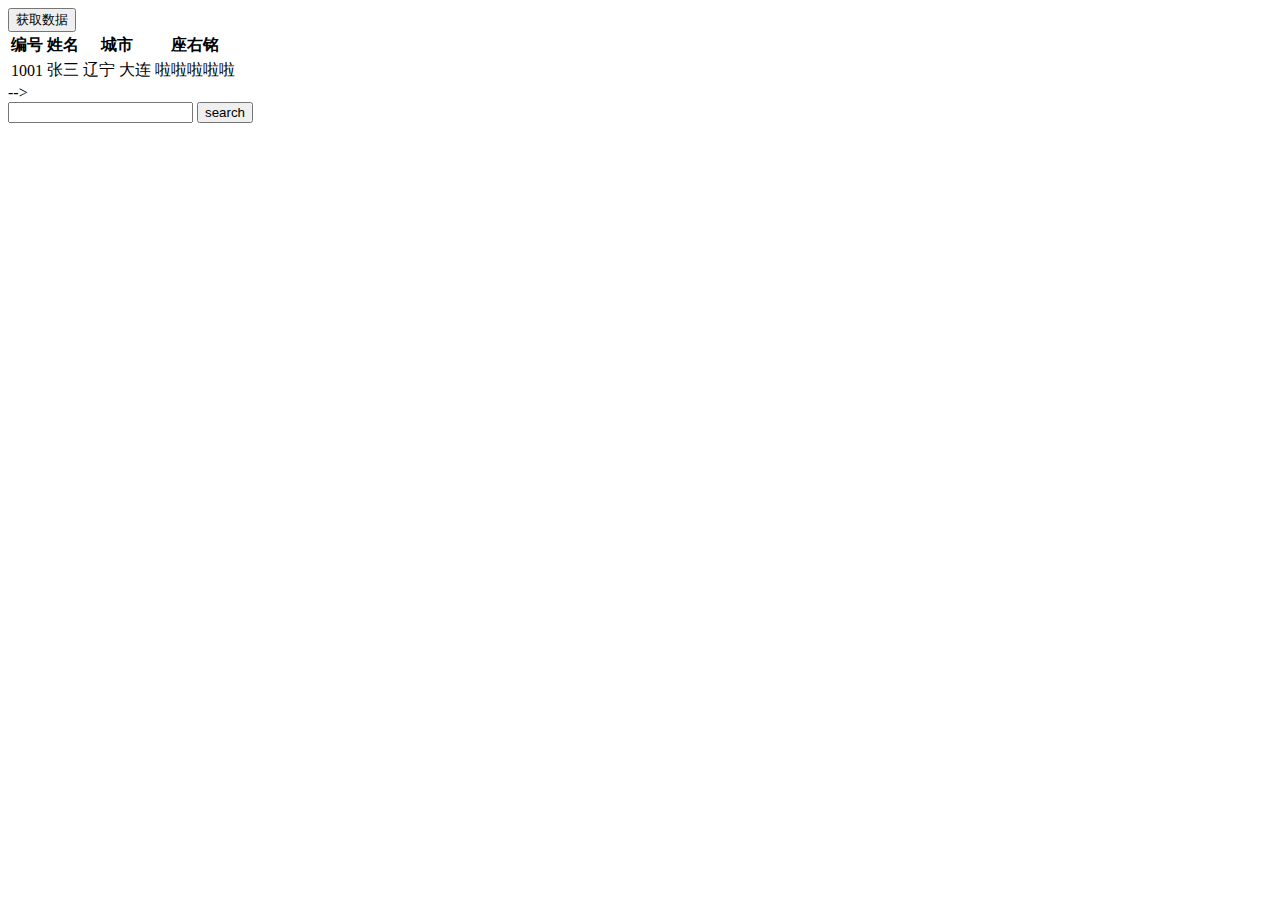
<file: winter's homework/index.htm>
<!DOCTYPE html>
<html lang="en">
<head>
    <meta charset="UTF-8">
    <meta name="viewport" content="width=device-width, initial-scale=1.0">
    <meta http-equiv="X-UA-Compatible" content="ie=edge">
    <title>Document</title>
    <!-- <style type="text/css">
    	#mydiv{
    	position: absolute;
    	left:50%;
    	top:50%;
    	margin-left: -200px;
    	margin-top: -120px;
    	}
    	.mouseOver{
    		background: #708090;
    		color:#FFFAFA;
    	}
    	.mouseOut{
    		background: #FFFAFA;
    		color:#000;
    	}
    </style> -->
    
</head>
<body>

     
     <button onclick = "getData()">获取数据</button>
    <table>
        <tr>
            <th>编号</th>
            <th>姓名</th>
            <th>城市</th>
            <th>座右铭</th>
        </tr>
        <tbody id="myTbody">
            <td>1001</td>
            <td>张三</td>
            <td>辽宁 大连</td>
            <td>啦啦啦啦啦</td>
        </tbody>
    </table>  -->
    <!-- <script src="https://cdn.bootcss.com/Mock.js/1.0.1-beta3/mock-min.js"></script>
    <script>
        var mytbody = document.getElementById('myTbody');
        function getData () {
            var str = '';
            var user = Mock.mock({
            'list|10':[{
                'id|+1': 1001,
                name:'@cname',
                city:'@city(ture)',
                word:'@cparagraph(3,5)'
            }]
        })
        user.list.forEach((item,index)=>{
            str += `<tbody>
            <td>${item.id}</td>
            <td>${item.name}</td>
            <td>${item.city}</td>
            <td>${item.word}</td>
            </tbody>`

          })
          mytbody.innerHTML = str;

        }
    
    </script> -->
    <!-- <script>
        var mytbody = document.getElementById('myTbody');
        function getData () {
            var xml = new XMLHttpRequest();
            xml.open("GET",'https://www.fastmock.site/mock/0e6848507c798e47b681311ea27ebc47/bilibili/test' );
            xml.send();
            xml.onload = function () {  //或者写成 xml.onreadystatechange=function () {}
                if(xml.readyState == 4 && xml.status == 200){
                    // console.log(xml.response)
                    var res = JSON.parse(xml.response);//转换为json对象  或者写成var res = JSON.parse(xml.responsetExt)
                    //JSON.stringify 将json对象转换为字符串
                    console.log(res.user);
                    function showData (data) {
                    var str = '';
                    data.forEach((item,index)=>{
                        str += `<tbody>
                    <td>${item.name}</td>
                    <td>${item.age}</td>
                    <td>${item.sex}</td>
                    <td>${item.city}</td>
                    </tbody>`
                    })
                    mytbody.innerHTML = str;
                }
                    showData(res.user)
                }
            }
        } -->
    <!-- </script> 
 -->


<div>  
 <input type="text" class="input" />
<button class="btn">search</button>
<ul class="song-list"></ul>
</div>
<script>
const API = 'https://music.niubishanshan.top/api/v2/music/search/'

const input = document.querySelector('.input')
const btn = document.querySelector('.btn')
const ul = document.querySelector('.song-list')       
 // Level 2，封装的 ajax 方法
const ajax = ({ type, url, data, success, error } = {}) => {
const formatData = (data) => `?${Object.keys(data).reduce((acc, cur) => `${acc}&${cur}=${data[cur]}`, '').slice(1)}`
  // 上面这行等价于下面这个
  // function formatData(data) {
  //   let params = '?'
  //   for (key in data) {
  //     if (data.hasOwnProperty(key)) {
  //       params += `${key}=${data[key]}&`
  //     }
  //   }
  //   params.slice(params.length - 1)
  //   return params
  // }
  const upperCaseType = type.toUpperCase()
  const params = formatData(data)

  const req = new XMLHttpRequest()

  req.onreadystatechange = () => {
    if (req.readyState === 4) {
      if (req.status >= 200 && req.status < 300 || req.status === 304) {
        success(req)
      } else {
        error(req)
      }
    }
  }

  if (upperCaseType === 'GET') {
    req.open(upperCaseType, url + params)
    req.send()
  }

  if (upperCaseType === 'POST') {
    req.open(upperCaseType, url)
    req.setRequestHeader('Content-Type', 'application/x-www-form-urlencoded')
    req.send(params)
  }
}

btn.addEventListener('click', () => ajax({
  type: 'GET',
  url: API + input.value,
  success: function (req) {
    const json = JSON.parse(req.responseText)
    const { data: { songList } } = json
    // 解构，这样可读性其实还不如 const songList = json.data.songList，所以没有必要什么时候都用 es6 的简写
    const html = songList.map(e => `<li>${e.songMid}</li>`).join('')
    // 其实一次 map 就可以
    ul.innerHTML = html
  },
}))
</script>



 <!-- <input type="text" id="username">
<input type="text" id="age">
<input type="button" id="btn"> -->
<!-- <script>  -->

     <!-- //get请求
    // var btn = document.getElementById('btn');
    // var userName = document.getElementById('username');
    // var age = document.getElementById('age');
    //  btn.onclick = function () {
    //      var xhr = new XMLHttpRequest();
    //      var nameValue = userName.value;
    //      var agevalue = age.value;
    //      //拼接请求参数
    //      var params = 'username='+ nameValue + '&age=' + agevalue;
    //      xhr.open('GET','https://www.fastmock.site/mock/0e6848507c798e47b681311ea27ebc47/bilibili/test?'+params);
    //      xhr.send();
    //      xhr.onload = function() {
    //          console.log(JSON.parse(xhr.responseText))
    //      }

    //  }  -->
     <!-- </script> -->



<!-- <script>

    //post请求
    var btn = document.getElementById('btn');
    var userName = document.getElementById('username');
    var age = document.getElementById('age');
     btn.onclick = function () {
         //创建Ajax对象
         var xhr = new XMLHttpRequest();
         //获取用户在文本框中输入的值
         var nameValue = userName.value;
         var agevalue = age.value;
         //拼接请求参数
         var params = 'username='+ nameValue + '&age=' + agevalue;
         //配置ajax对象
         xhr.open('POST',' http://47.98.57.152:3000/mock/27/questions/:questionId/followers');
         //设置请求参数格式的类型（post请求必须要设置）
         xhr.setRequestHeader('Content-Type','application/x-www-form-urlencoded')
         //发送请求
         xhr.send(params);
         ///获取服务端响应的数据
         xhr.onload = function() {
             console.log(JSON.parse(xhr.responseText))
         }
     } 
 </script> 

http://47.98.57.152:8080/sign_in    x-www-form-urlencoded -->

<!-- <script>
 //向服务器端传递JSON格式的请求参数 

//1.创建ajax对象
var xhr = new XMLHttpRequest();
//2.告诉Ajax对象要向哪发送请求，以什么方式发送请求
//1）请求方式  2）请求地址
xhr.open("post",' http://47.98.57.152:3000/mock/27/questions/:questionId/followers');
//通过请求头告诉服务器端，客户端向服务器端传递的请求参数的格式是什么
xhr.setRequestHeader('Content-Type','application/json');
//JSON.stringify()将json对象转换为json字符串
//3.发送请求
xhr.send(JSON.stringify({name:'list',age:23}));
//4.获取服务器端响应到客户端的数据
xhr.onload = function () {
    console.log(xhr.responseText)
}

</script> -->

<!-- 请求参数的格式


1。appliciation/x-www-form-urlencoded   name=zhangsan&age=20&sex=男
2.application/json   {name:'zhangsna',age:23,sxe:'男'}
3.在请求头中指定Content-Type属性值是appliciation/json，告诉服务器当地请求参数格式是json
JSON.stringify() 将json对象转换为json字符串
注意：get请求是不能提交json对象数据格式的，传统网站的表单提交也是不支持json对象数据格式的 -->







<!-- 
Ajax封装
ajax({
    type: 'get',
    url: 'http://www.example.com',
    success:function (data) {
        console.log(data);
    }
}) -->


<!-- 
<script> -->
    <!-- function ajax (options) {
        //存储的是默认值
        var defaults = {
            type:'get',
            url: '',
            data: {},
            head: {
                'Content-Type':'application/x-www-form-urlencode'
            },
            success:{},
            error:{}
        }
        //使用options对象中的属性defaults对象中的属性
        Object.assign(defaults,options)
        //创建ajax对象
        var xhr = new XMLHttpRequest ();
        //拼接请求参数的变量
        var params = '';
        //循环用户传递进来的对象格式参数
        for (var attr in defaults.data) {
            //将参数转换为字符串格式
            params += attr + '=' + defaults.data[attr] + '&';
        }
        //将参数最后面的&截取掉
        //将截取的结果重新赋值给params变量
        params = params.substr(0,params.length-1);

        //判断请求方式
        if (defaults.type == "get") {
            defaults.url = defaults.url + '?' + params;
        }
        //配置ajax对象
        xhr.open(defaults.type,defaults.url);
        //如果请求方式为post
        if (defaults.type == 'post') {
            //用户希望的向服务器端传递的请求参数的类型
            var contentType = defaults.head['Content-Type']
            //设置请求参数格式的类型
            xhr.setRequestHeader('Content-Type', contentType);
            //判断用户希望的请求参数格式类型
            //如果类型为json
            if (contentType == 'application/json') {
                //向服务器端传递json数据格式的参数
                xhr.send(JSON.stringify(defaults.data))
            }else{
                //向服务器端传递普通类型的请求参数
                xhr.send(params);
            }
        }else{
            //发送请求
            xhr.send();
        }
        //监听xhr对象下面的onload事件
        //当xhr对象接收完响应数据后触发
        xhr.onload = function () {
           // xhr.getResponseHeader() //获取响应头中的数据
           var contentType = xhr.getResponseHeader('Content-Type');
           //服务器端返回的数据
           var responseText = xhr.responseText;
           //如果响应类型中包含application/json
           if (contentType.includes('application/json')){
               //将json字符串转换为json对象
               responseText = JSON.parse(responseText);
           }


            //当http状态码等于200的时候
            if (xhr.status == 200) {
                //请求成功 调用处理成功情况的函数
                defaults.success(responseText,xhr);
            }else{
                //请求失败 调用处理失败情况的函数
                defaults.error(responseText,xhr);
            }
           
        }
    }
    ajax({
        //请求地址
        type:'post',
        url:'http://47.98.57.152:8080/sign_in',
        
        success: function (data) {
            console.log('这里是success函数');
            console.log(data);

        }
    })
</script> -->


    
    
    <!-- <script type="text/javascript">
    	var xmlHttp;
    	//1.获得用户输入内容的关联信息的函数
    	function getMoreContents(){
	    	//首先获得用户输入
	    	var content = document.getElementById("keyword");
	    	if(content.value == ""){
	    		//当输入框为空时，清空之前的数据
	    		clearContent();
	    		return;
	    	}
	    	//alert(content.value);
	    	//2.然后要给服务器发送用户输入的内容,因为我们采用的是ajax异步发送数据，所以我们要使用xmlHttp对象
	    	//xmlHttp = 获得xmlHttp对象;
			xmlHttp = createXMLHttp();  
			//alert(xmlHttp);  	
	    	//3.要给服务器发送数据,首先定义一个服务器的地址，
	    	var url = "search?keyword="+escape(content.value);
	    	//true表示JavaScript脚本会在send()方法之后继续执行，而不会等待来自服务器的响应。
	    	xmlHttp.open("GET",url);
	    	//xmlHttp绑定回调方法，这个回调方法会在xmlHttp状态改变的时候会被调用
	    	//xmlHttp的状态：0-4，我们只关心4(complete)这个状态，所以说当完成之后，再调用回调函数才有意义。
	    	xmlHttp.onreadystatechange = callback;
	    	//参数已经在url中了，不用在此处添加参数
	    	xmlHttp.send();
    	}
    	
    	
    	
    	//获得xmlHttp对象
    	function createXMLHttp(){
    		//对于大多数浏览器都适用的
    		var xmlHttp;
    		if(window.XMLHttpRequest){
    			xmlHttp = new XMLHttpRequest();
    		}
    		//要考虑浏览器的兼容性
    		if(window.ActiveXObject){
    			xmlHttp = new ActiveXObject("Microsoft.XMLHTTP");
    			//如果浏览器有ActiveXObject对象，但没有Microsoft.XMLHTTP的参数
    			if(!xmlHttp){
    				xmlHttp = new ActiveXObject("Msxml2.XMLHTTP");
    			}
    		}
    		return xmlHttp;
    	}
    	//回调函数
    	function callback(){
    		//4表示完成
    		if(xmlHttp.readyState == 4){
    			//200代表服务器响应成功，404代表资源未找到，500代表服务器内部错误
    			if(xmlHttp.status == 200){
    				//交互成功，获得相应的数据，是文本格式。
    				var result = xmlHttp.responseText;
    				//解析获得的数据
    				var json = eval("("+result+")");
    				//获得这些数据之后，就可以动态的显示数据了。把这些数据展示到输入框下面。
    				//alert(json);
    				setContent(json);
    			}
    		}
    	}
    	//设置关联数据的展示，参数代表服务器传递过来的关联数据
    	function setContent(contents){
    		//清空之前的数据
    		clearContent();
    		//设置位置
    		setLocaltion();
    		//首先获得关联数据的长度，以此来确定生成多少个<tr></tr>
    		var size = contents.length;
    		//设置内容
    		for(var i =0;i < size;i++){
    			var nextNode = contents[i];//代表json数据的第i个元素
    			var tr = document.createElement("tr");
    			var td = document.createElement("td");
    			td.setAttribute("borde","0");
    			td.setAttribute("gbcolor","#FFFAFA");
    			//为td绑定两个样式（鼠标进入和鼠标移出时事件）
    			td.onmouseover = function(){
    				this.className = 'mouseOver';
    			};
    			td.onmouseout = function(){
    				this.className = 'mouseOut';
    			};
    			td.onclick = function(){
    				//这个方法实现的是，当用鼠标点击一个关联数据时，关联数据自动填充到输入框中。
    				
    			};
    			td.onmousedown = function(){
	            	//当鼠标点击一个关联数据时，自动在输入框添加数据
	            	document.getElementById("keyword").value =this.innerText;
	
	           };
	           //鼠标悬浮于关联数据上时，自动添加到输入框中
    			 /* td.onmouseover = function(){
		             this.className = 'mouseOver';
		             if(td.innerText != null)
		             document.getElementById("keyword").value =this.innerText;
				
				} */
    			
    			
    			//创建一个文本节点
    			var text = document.createTextNode(nextNode);
    			td.appendChild(text);
    			tr.appendChild(td);
    			document.getElementById("content_table_body").appendChild(tr);
    		}
    	}
    		//清空之前的数据
    		function clearContent(){
    			var contentTableBody = document.getElementById("content_table_body");
    			var size = contentTableBody.childNodes.length;
    			//删除时，从下往上删
    			for(var i = size-1;i>=0;i--){
    				//指定删除第i个子节点
    				contentTableBody.removeChild(contentTableBody.childNodes[i]);
    			}
    			//清除关联数据的外边框
    			var popDiv = document.getElementById("popDiv").style.border="none";
    		
    		}
    		//当输入框失去焦点时，清空之前的数据
    		function keywordBlur(){
    			clearContent();
    		}
    		//设置显示关联信息的位置
    		function setLocaltion(){
    			//关联信息的显示位置要和输入框一致
    			var content = document.getElementById("keyword");
    			var width = content.offsetWidth;//输入框的长度
    			var left = content["offsetLeft"];//到左边框的距离
    			var top = content["offsetTop"]+content.offsetHeight;//到顶部的距离(加上输入框本身的高度)
    			//获得显示数据的div
                var popDiv = document.getElementById("popDiv");
                pop.Div.style.border = "gray 1px soild";
                pop.Div.style.left = left+"px";
                pop.Div.style.top = top+"px";
                pop.Div.style.width = width+"px";
                document.getElementById("content-table").style.width+"px";
            }
            </script>
            <div id="madiv">
                <!-- 输入框 -->
                <!-- <input type="text" size="50" id="keyword" onkeyup="getMoreContents()" onblur="keywordBlur()" onfocus="getMoreContents()">
                <input type="button" value="百度一下" width="50px">
                <!-- 下面是内容展示区域 -->
                <!-- <div id="popDiv">
                    <table id="content-table" bgcolor="#FFFAFA" border="0" cellspacing="0" cellpadding="0">
                        <tbody id="content_table_body">
                            <!-- 动态查询出来的数据在这里 -->
                        <!-- </tbody>
                    </table>
                </div>
            
            </div>  -->
            <!-- <input type="text" class="input" />
            <button class="btn">search</button>
            <ul class="song-list"></ul>
          </div>
        <script>
        const API = 'https://music.niubishanshan.top/api/v2/music/search/'
        
        const input = document.querySelector('.input')
        const btn = document.querySelector('.btn')
        const ul = document.querySelector('.song-list') -->      
        <!-- // Level 2，封装的 ajax 方法
        const ajax = ({ type, url, data, success, error } = {}) => {
        const formatData = (data) => `?${Object.keys(data).reduce((acc, cur) => `${acc}&${cur}=${data[cur]}`, '').slice(1)}`
        //   // 上面这行等价于下面这个
        //   // function formatData(data) {
        //   //   let params = '?'
        //   //   for (key in data) {
        //   //     if (data.hasOwnProperty(key)) {
        //   //       params += `${key}=${data[key]}&`
        //   //     }
        //   //   }
        //   //   params.slice(params.length - 1)
        //   //   return params
        //   // }
        //   const upperCaseType = type.toUpperCase()
        //   const params = formatData(data)
        
        //   const req = new XMLHttpRequest()
        
        //   req.onreadystatechange = () => {
        //     if (req.readyState === 4) {
        //       if (req.status >= 200 && req.status < 300 || req.status === 304) {
        //         success(req)
        //       } else {
        //         error(req)
        //       }
        //     }
        //   }
        
        //   if (upperCaseType === 'GET') {
        //     req.open(upperCaseType, url + params)
        //     req.send()
        //   }
        
        //   if (upperCaseType === 'POST') {
        //     req.open(upperCaseType, url)
        //     req.setRequestHeader('Content-Type', 'application/x-www-form-urlencoded')
        //     req.send(params)
        //   }
        // }
        
        // btn.addEventListener('click', () => ajax({
        //   type: 'GET',
        //   url: API + input.value,
        //   success: function (req) {
        //     const json = JSON.parse(req.responseText)
        //     const { data: { songList } } = json
        //     // 解构，这样可读性其实还不如 const songList = json.data.songList，所以没有必要什么时候都用 es6 的简写
        //     const html = songList.map(e => `<li>${e.songMid}</li>`).join('')
        //     // 其实一次 map 就可以
        //     ul.innerHTML = html
        //   },
        // }))
        // Level 1，没有封装
            btn.addEventListener('click', () => {
            const req = new XMLHttpRequest()
            const keyword = input.value;
            req.open('GET', API + keyword);
            req.onreadystatechange = function () {
                if (req.readyState === 4) {
                if (req.status >= 200 && req.status < 300 || req.status === 304) {
                    const json = JSON.parse(req.responseText)
                    const { data } = json
                    const { songList } = data
                    const idList = songList.map(e => e.songMid)
                    const html = idList.map(str => `<li>${str}</li>`).join('')
                    ul.innerHTML = html
                } else {
                    console.log('请求错误')
                }
                }
            }
            }) -->
            <!-- <script>
            
            const req = new XMLHttpRequest()
            const keyword = input.value;
            req.open('GET', API + keyword);
            req.onreadystatechange = function () {
                if (req.readyState === 4) {
                if (req.status >= 200 && req.status < 300 || req.status === 304) {
                    const json = JSON.parse(req.responseText)
                    const { data } = json
                    const { songList } = data
                    const idList = songList.map(e => e.songMid)
                    const html = idList.map(str => `<li>${str}</li>`).join('')
                    ul.innerHTML = html
                } else {
                    console.log('请求错误')
                }
                }
            }
            }) </script> -->
            
            

  
</body>
</html>
</file>
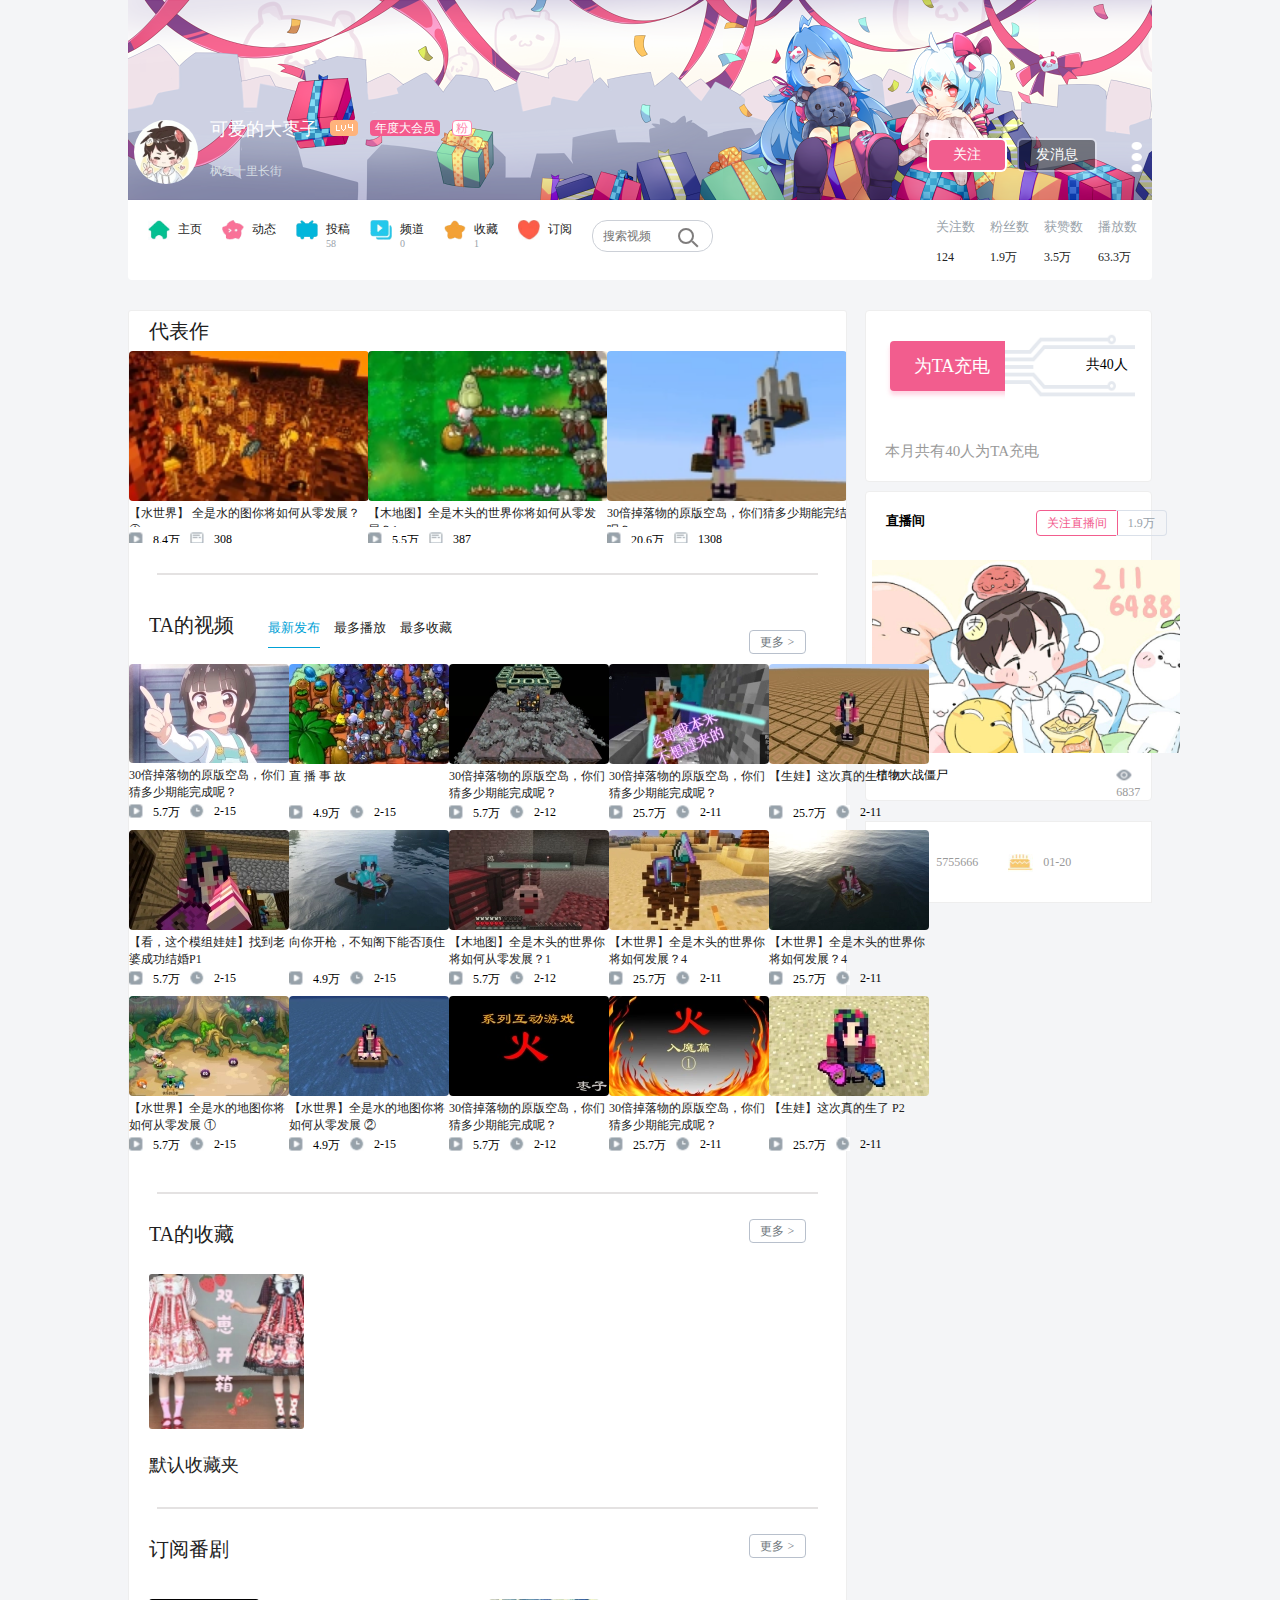
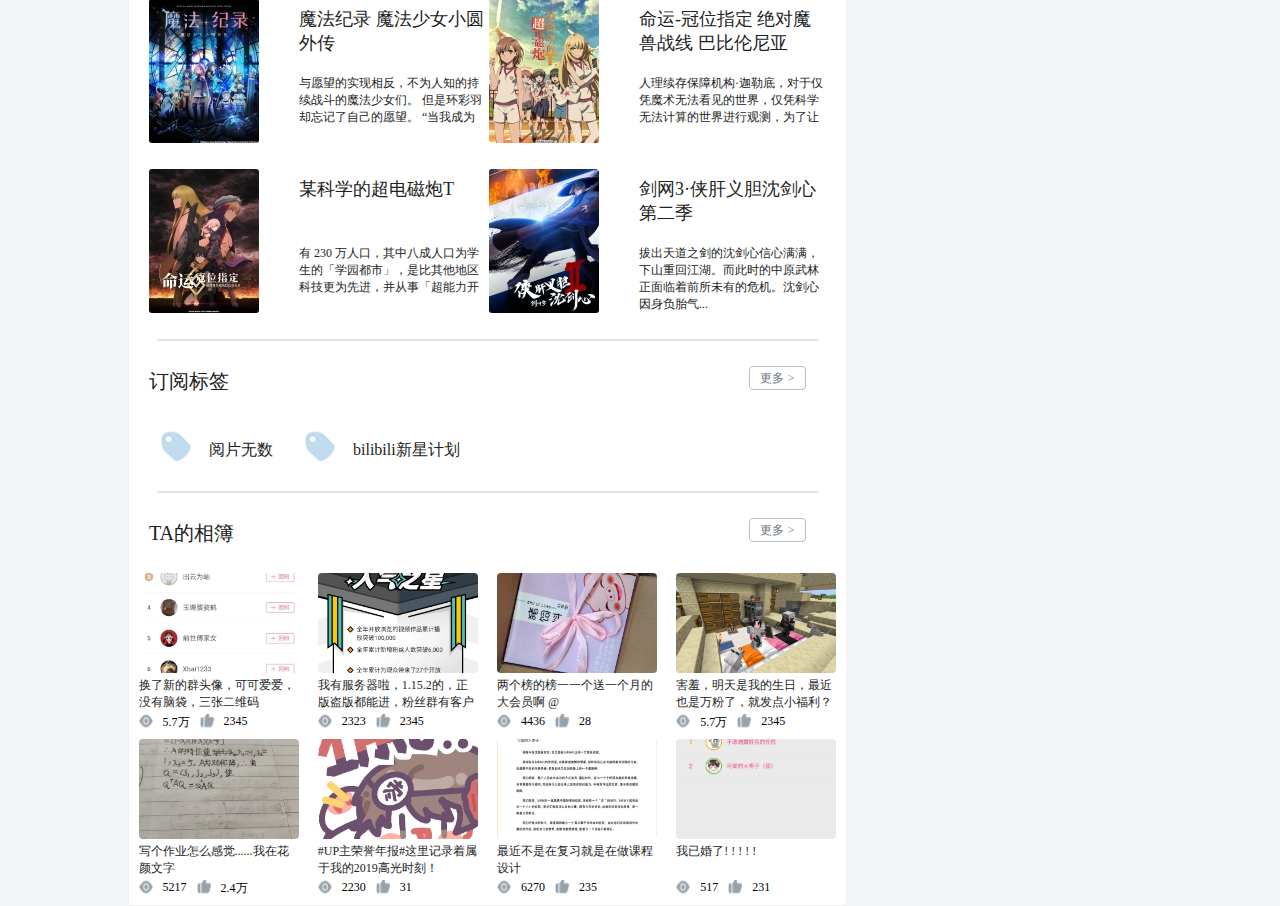
<file: winter's homework/center.html>
<!DOCTYPE html>
<html lang="en">
<head>
    <meta charset="UTF-8">
    <meta name="viewport" content="width=device-width, initial-scale=1.0">
    <title>Document</title>
    <link rel="stylesheet" href="center.css">
</head>
<body>




    <div class="title">
        <div class="header-bottom-left">
            <a href="https://space.bilibili.com/5755666">
                <img src="./personal-center/face.webp">
                <span class="header-sp1">可爱的大枣子</span>
            </a>
            <a href="https://space.bilibili.com/5755666">
                <img src="./personal-center/homepage.png">
                <span class="header-sp1">主页</span>
            </a>
            <a href="https://space.bilibili.com/5755666/dynamic">
                <img src="./personal-center/active.png">
                <span class="header-sp1">动态</span>
            </a>
            <a href="https://space.bilibili.com/5755666/video">
                <img src="./personal-center/article.png">
                <span class="header-sp1">投稿</span>
                <span class="header-sp2">58</span>
            </a>
            <a href="https://space.bilibili.com/5755666/channel/index">
                <img src="./personal-center/channel.png">
                <span class="header-sp1">频道</span>
                <span class="header-sp2">0</span>
            </a>
            <a href="https://space.bilibili.com/5755666/favlist">
                <img src="./personal-center/store.png">
                <span class="header-sp1">收藏</span>
                <span class="header-sp2">1</span>
            </a>
            <a href="https://space.bilibili.com/5755666/bangumi">
                <img src="./personal-center/like.png">
                <span class="header-sp1">订阅</span>
            </a>
            <input type="text" placeholder="搜索视频">
            <div class="title-search"></div>
            
        </div>
        <div class="title-bottom-right">
            <a href="https://space.bilibili.com/5755666/fans/follow">
                <p class="title-p1">关注数</p>
                <p class="title-p2">124</p>
            </a>
            <a href="https://space.bilibili.com/5755666/fans/fans">
                <p class="title-p1">粉丝数</p>
                <p class="title-p2">1.9万</p>
            </a>
            <div title="视频、专栏、动态累计获赞30560">
                <p class="title-p1">获赞数</p>
                <p class="title-p2">3.5万</p>
            </div>
            <div title="截至昨天播放量累计633.237">
                <p class="title-p1">播放数</p>
                <p class="title-p2">63.3万</p>
            </div>
        </div>
    </div>




    <div class="header">
        <div class="header-top">
            <div class="header-top-left">
                <img class="face" src="./personal-center/face.webp">
                <div class="name">
                    <span>可爱的大枣子</span>
                    <span>枫红十里长街</span>
                </div>
                <img class="level" src="./personal-center/lv.png">
                <span class="years-vip">年度大会员</span>
                <span class="follower">粉</span>
            </div>
            <div class="header-top-right">
                <span class="care">关注</span>
                <span class="send-message">发消息</span>
                <div class="more">
                    <img src="./personal-center/more.png" class="point" title="更多操作">
                        <ul class="more-content">
                            <li>加入黑名单</li>
                            <li>悄悄关注</li>
                            <li>个人信息举报</li>
                        </ul>
                </div>

            </div>
            
        </div>
        <div class="header-bottom">
            <div class="header-bottom-left">
                <a href="https://space.bilibili.com/5755666">
                    <img src="./personal-center/homepage.png">
                    <span class="header-sp1">主页</span>
                </a>
                <a href="https://space.bilibili.com/5755666/dynamic">
                    <img src="./personal-center/active.png">
                    <span class="header-sp1">动态</span>
                </a>
                <a href="https://space.bilibili.com/5755666/video">
                    <img src="./personal-center/article.png">
                    <span class="header-sp1">投稿</span>
                    <span class="header-sp2">58</span>
                </a>
                <a href="https://space.bilibili.com/5755666/channel/index">
                    <img src="./personal-center/channel.png">
                    <span class="header-sp1">频道</span>
                    <span class="header-sp2">0</span>
                </a>
                <a href="https://space.bilibili.com/5755666/favlist">
                    <img src="./personal-center/store.png">
                    <span class="header-sp1">收藏</span>
                    <span class="header-sp2">1</span>
                </a>
                <a href="https://space.bilibili.com/5755666/bangumi">
                    <img src="./personal-center/like.png">
                    <span class="header-sp1">订阅</span>
                </a>
                <input type="text" placeholder="搜索视频">
                <div class="icon-search"></div>
                
            </div>
            <div class="header-bottom-right">
                <a href="https://space.bilibili.com/5755666/fans/follow">
                    <p class="header-p1">关注数</p>
                    <p class="header-p2">124</p>
                </a>
                <a href="https://space.bilibili.com/5755666/fans/fans">
                    <p class="header-p1">粉丝数</p>
                    <p class="header-p2">1.9万</p>
                </a>
                <div title="视频、专栏、动态累计获赞30560">
                    <p class="header-p1">获赞数</p>
                    <p class="header-p2">3.5万</p>
                </div>
                <div title="截至昨天播放量累计633.237">
                    <p class="header-p1">播放数</p>
                    <p class="header-p2">63.3万</p>
                </div>
            </div>
        </div>
    </div>
    <div class="body">
    <div class="body-left">
        <div class="artwork">
            <h>代表作</h>
            <div class="artwork-divs">
                <div class="artwork-div">
                    <img class="artwork-pic1" src="./personal-center/audio[1].webp" alt="">
                    <img class="artwork-pic2" src="./personal-center/time.png">
                    <span class="artwork-sp">稍后再看</span>
                    <a title="【水世界】 全是水的图你将如何从零发展？ ①" href="https://www.bilibili.com/video/av80079154">【水世界】 全是水的图你将如何从零发展？ ①</a>
                    <span  class="artwork-sp1">
                        <img src="./personal-center/play.png">
                        <p class="artwork-p">8.4万</p>
                        <img src="./personal-center/note.png">
                        <p class="artwork-p">308</p>
                    </span>
                </div>
                <div class="artwork-div">
                    <img class="artwork-pic1" src="./personal-center/audio[2].webp" alt="">
                    <img class="artwork-pic2" src="./personal-center/time.png">
                    <span class="artwork-sp">稍后再看</span>
                    <a title="【木地图】全是木头的世界你将如何从零发展？1" href="https://www.bilibili.com/video/av83977673">【木地图】全是木头的世界你将如何从零发展？1</a>
                    <span  class="artwork-sp1">
                        <img src="./personal-center/play.png">
                        <p class="artwork-p">5.5万</p>
                        <img src="./personal-center/note.png">
                        <p class="artwork-p">387</p>
                    </span>
                </div>
                <div class="artwork-div">
                    <img class="artwork-pic1" src="./personal-center/audio[3].webp" alt="">
                    <img class="artwork-pic2" src="./personal-center/time.png">
                    <span class="artwork-sp">稍后再看</span>
                    <a title="30倍掉落物的原版空岛，你们猜多少期能完结呢？" href="https://www.bilibili.com/video/av88014942">30倍掉落物的原版空岛，你们猜多少期能完结呢？</a>
                    <span class="artwork-sp1">
                        <img src="./personal-center/play.png">
                        <p class="artwork-p">20.6万</p>
                        <img src="./personal-center/note.png">
                        <p class="artwork-p">1308</p>
                    </span>
                </div>
            </div>
        </div>
        <hr>
        <div class="his-video">
            <div class="his-video-title">
                <div>
                    <h>TA的视频</h>
                    <span id="issue">最新发布</span>
                    <span id="broadcast">最多播放</span>
                    <span id="collect">最多收藏</span>
                </div>
                <div class="content-more">更多 ></div>
            </div>
            <div class="issue-content">
                <div class="issue-floor">
                    <div class="video-div">
                        <img class="video-pic1" src="./personal-center/audio1.webp">
                        <img class="video-pic2" src="./personal-center/time.png">
                        <span class="video-sp">稍后再看</span>
                        <a title="30倍掉落物的原版空岛，你们猜多少期能完成呢？" href="https://www.bilibili.com/video/av80079154">30倍掉落物的原版空岛，你们猜多少期能完成呢？</a>
                        <span  class="video-sp1">
                            <img src="./personal-center/play.png">
                            <p class="video-p">5.7万</p>
                            <img src="./personal-center/time.png">
                            <p class="video-p">2-15</p>
                        </span>
                    </div>
                    <div class="video-div">
                        <img class="video-pic1" src="./personal-center/audio2.webp">
                        <img class="video-pic2" src="./personal-center/time.png">
                        <span class="video-sp">稍后再看</span>
                        <a title="直 播 事 故" href="https://www.bilibili.com/video/av80079154">直 播 事 故</a>
                        <span  class="video-sp1">
                            <img src="./personal-center/play.png">
                            <p class="video-p">4.9万</p>
                            <img src="./personal-center/time.png">
                            <p class="video-p">2-15</p>
                        </span>
                    </div>
                    <div class="video-div">
                        <img class="video-pic1" src="./personal-center/audio3.webp">
                        <img class="video-pic2" src="./personal-center/time.png">
                        <span class="video-sp">稍后再看</span>
                        <a title="30倍掉落物的原版空岛，你们猜多少期能完成呢？" href="https://www.bilibili.com/video/av80079154">30倍掉落物的原版空岛，你们猜多少期能完成呢？</a>
                        <span  class="video-sp1">
                            <img src="./personal-center/play.png">
                            <p class="video-p">5.7万</p>
                            <img src="./personal-center/time.png">
                            <p class="video-p">2-12</p>
                        </span>
                    </div>
                    <div class="video-div">
                        <img class="video-pic1" src="./personal-center/audio4.webp">
                        <img class="video-pic2" src="./personal-center/time.png">
                        <span class="video-sp">稍后再看</span>
                        <a title="30倍掉落物的原版空岛，你们猜多少期能完成呢？" href="https://www.bilibili.com/video/av80079154">30倍掉落物的原版空岛，你们猜多少期能完成呢？</a>
                        <span  class="video-sp1">
                            <img src="./personal-center/play.png">
                            <p class="video-p">25.7万</p>
                            <img src="./personal-center/time.png">
                            <p class="video-p">2-11</p>
                        </span>
                    </div>
                    <div class="video-div">
                        <img class="video-pic1" src="./personal-center/audio5.webp">
                        <img class="video-pic2" src="./personal-center/time.png">
                        <span class="video-sp">稍后再看</span>
                        <a title="【生娃】这次真的生了 P2" href="https://www.bilibili.com/video/av80079154">【生娃】这次真的生了 P2</a>
                        <span  class="video-sp1">
                            <img src="./personal-center/play.png">
                            <p class="video-p">25.7万</p>
                            <img src="./personal-center/time.png">
                            <p class="video-p">2-11</p>
                        </span>
                    </div>


                </div>
                <div class="issue-floor">
                    <div class="video-div">
                        <img class="video-pic1" src="./personal-center/audio6.webp">
                        <img class="video-pic2" src="./personal-center/time.png">
                        <span class="video-sp">稍后再看</span>
                        <a title="【看，这个模组娃娃】找到老婆成功结婚P1" href="https://www.bilibili.com/video/av80079154">【看，这个模组娃娃】找到老婆成功结婚P1</a>
                        <span  class="video-sp1">
                            <img src="./personal-center/play.png">
                            <p class="video-p">5.7万</p>
                            <img src="./personal-center/time.png">
                            <p class="video-p">2-15</p>
                        </span>
                    </div>
                    <div class="video-div">
                        <img class="video-pic1" src="./personal-center/audio7.webp">
                        <img class="video-pic2" src="./personal-center/time.png">
                        <span class="video-sp">稍后再看</span>
                        <a title="向你开枪，不知阁下能否顶住" href="https://www.bilibili.com/video/av80079154">向你开枪，不知阁下能否顶住</a>
                        <span  class="video-sp1">
                            <img src="./personal-center/play.png">
                            <p class="video-p">4.9万</p>
                            <img src="./personal-center/time.png">
                            <p class="video-p">2-15</p>
                        </span>
                    </div>
                    <div class="video-div">
                        <img class="video-pic1" src="./personal-center/audio8.webp">
                        <img class="video-pic2" src="./personal-center/time.png">
                        <span class="video-sp">稍后再看</span>
                        <a title="【木地图】全是木头的世界你将如何从零发展？1" href="https://www.bilibili.com/video/av80079154">【木地图】全是木头的世界你将如何从零发展？1</a>
                        <span  class="video-sp1">
                            <img src="./personal-center/play.png">
                            <p class="video-p">5.7万</p>
                            <img src="./personal-center/time.png">
                            <p class="video-p">2-12</p>
                        </span>
                    </div>
                    <div class="video-div">
                        <img class="video-pic1" src="./personal-center/audio9.webp">
                        <img class="video-pic2" src="./personal-center/time.png">
                        <span class="video-sp">稍后再看</span>
                        <a title="【木世界】全是木头的世界你将如何发展？4" href="https://www.bilibili.com/video/av80079154">【木世界】全是木头的世界你将如何发展？4</a>
                        <span  class="video-sp1">
                            <img src="./personal-center/play.png">
                            <p class="video-p">25.7万</p>
                            <img src="./personal-center/time.png">
                            <p class="video-p">2-11</p>
                        </span>
                    </div>
                    <div class="video-div">
                        <img class="video-pic1" src="./personal-center/audio10.webp">
                        <img class="video-pic2" src="./personal-center/time.png">
                        <span class="video-sp">稍后再看</span>
                        <a title="【木世界】全是木头的世界你将如何发展？4" href="https://www.bilibili.com/video/av80079154">【木世界】全是木头的世界你将如何发展？4</a>
                        <span  class="video-sp1">
                            <img src="./personal-center/play.png">
                            <p class="video-p">25.7万</p>
                            <img src="./personal-center/time.png">
                            <p class="video-p">2-11</p>
                        </span>
                    </div>


                </div>
                <div class="issue-floor">
                    <div class="video-div">
                        <img class="video-pic1" src="./personal-center/audio11.webp">
                        <img class="video-pic2" src="./personal-center/time.png">
                        <span class="video-sp">稍后再看</span>
                        <a title="【水世界】全是水的地图你将如何从零发展 ①" href="https://www.bilibili.com/video/av80079154">【水世界】全是水的地图你将如何从零发展 ①</a>
                        <span  class="video-sp1">
                            <img src="./personal-center/play.png">
                            <p class="video-p">5.7万</p>
                            <img src="./personal-center/time.png">
                            <p class="video-p">2-15</p>
                        </span>
                    </div>
                    <div class="video-div">
                        <img class="video-pic1" src="./personal-center/audio12.webp">
                        <img class="video-pic2" src="./personal-center/time.png">
                        <span class="video-sp">稍后再看</span>
                        <a title="【水世界】全是水的地图你将如何从零发展 ②" href="https://www.bilibili.com/video/av80079154">【水世界】全是水的地图你将如何从零发展 ②</a>
                        <span  class="video-sp1">
                            <img src="./personal-center/play.png">
                            <p class="video-p">4.9万</p>
                            <img src="./personal-center/time.png">
                            <p class="video-p">2-15</p>
                        </span>
                    </div>
                    <div class="video-div">
                        <img class="video-pic1" src="./personal-center/audio13.webp">
                        <img class="video-pic2" src="./personal-center/time.png">
                        <span class="video-sp">稍后再看</span>
                        <a title="30倍掉落物的原版空岛，你们猜多少期能完成呢？" href="https://www.bilibili.com/video/av80079154">30倍掉落物的原版空岛，你们猜多少期能完成呢？</a>
                        <span  class="video-sp1">
                            <img src="./personal-center/play.png">
                            <p class="video-p">5.7万</p>
                            <img src="./personal-center/time.png">
                            <p class="video-p">2-12</p>
                        </span>
                    </div>
                    <div class="video-div">
                        <img class="video-pic1" src="./personal-center/audio14.webp">
                        <img class="video-pic2" src="./personal-center/time.png">
                        <span class="video-sp">稍后再看</span>
                        <a title="30倍掉落物的原版空岛，你们猜多少期能完成呢？" href="https://www.bilibili.com/video/av80079154">30倍掉落物的原版空岛，你们猜多少期能完成呢？</a>
                        <span  class="video-sp1">
                            <img src="./personal-center/play.png">
                            <p class="video-p">25.7万</p>
                            <img src="./personal-center/time.png">
                            <p class="video-p">2-11</p>
                        </span>
                    </div>
                    <div class="video-div">
                        <img class="video-pic1" src="./personal-center/audio15.webp">
                        <img class="video-pic2" src="./personal-center/time.png">
                        <span class="video-sp">稍后再看</span>
                        <a title="【生娃】这次真的生了 P2" href="https://www.bilibili.com/video/av80079154">【生娃】这次真的生了 P2</a>
                        <span  class="video-sp1">
                            <img src="./personal-center/play.png">
                            <p class="video-p">25.7万</p>
                            <img src="./personal-center/time.png">
                            <p class="video-p">2-11</p>
                        </span>
                    </div>


                </div>
                
            </div>
            <div class="broadcast-content">
                <div class="issue-floor">
                    <div class="video-div">
                        <img class="video-pic1" src="./personal-center/audio(1).webp">
                        <img class="video-pic2" src="./personal-center/time.png">
                        <span class="video-sp">稍后再看</span>
                        <a title="30倍掉落物的原版空岛，你们猜多少期能完成呢？" href="https://www.bilibili.com/video/av80079154">30倍掉落物的原版空岛，你们猜多少期能完成呢？</a>
                        <span  class="video-sp1">
                            <img src="./personal-center/play.png">
                            <p class="video-p">5.7万</p>
                            <img src="./personal-center/time.png">
                            <p class="video-p">2-15</p>
                        </span>
                    </div>
                    <div class="video-div">
                        <img class="video-pic1" src="./personal-center/audio(2).webp">
                        <img class="video-pic2" src="./personal-center/time.png">
                        <span class="video-sp">稍后再看</span>
                        <a title="直 播 事 故" href="https://www.bilibili.com/video/av80079154">直 播 事 故</a>
                        <span  class="video-sp1">
                            <img src="./personal-center/play.png">
                            <p class="video-p">4.9万</p>
                            <img src="./personal-center/time.png">
                            <p class="video-p">2-15</p>
                        </span>
                    </div>
                    <div class="video-div">
                        <img class="video-pic1" src="./personal-center/audio(3).webp">
                        <img class="video-pic2" src="./personal-center/time.png">
                        <span class="video-sp">稍后再看</span>
                        <a title="30倍掉落物的原版空岛，你们猜多少期能完成呢？" href="https://www.bilibili.com/video/av80079154">30倍掉落物的原版空岛，你们猜多少期能完成呢？</a>
                        <span  class="video-sp1">
                            <img src="./personal-center/play.png">
                            <p class="video-p">5.7万</p>
                            <img src="./personal-center/time.png">
                            <p class="video-p">2-12</p>
                        </span>
                    </div>
                    <div class="video-div">
                        <img class="video-pic1" src="./personal-center/audio(4).webp">
                        <img class="video-pic2" src="./personal-center/time.png">
                        <span class="video-sp">稍后再看</span>
                        <a title="30倍掉落物的原版空岛，你们猜多少期能完成呢？" href="https://www.bilibili.com/video/av80079154">30倍掉落物的原版空岛，你们猜多少期能完成呢？</a>
                        <span  class="video-sp1">
                            <img src="./personal-center/play.png">
                            <p class="video-p">25.7万</p>
                            <img src="./personal-center/time.png">
                            <p class="video-p">2-11</p>
                        </span>
                    </div>
                    <div class="video-div">
                        <img class="video-pic1" src="./personal-center/audio(5).webp">
                        <img class="video-pic2" src="./personal-center/time.png">
                        <span class="video-sp">稍后再看</span>
                        <a title="【生娃】这次真的生了 P2" href="https://www.bilibili.com/video/av80079154">【生娃】这次真的生了 P2</a>
                        <span  class="video-sp1">
                            <img src="./personal-center/play.png">
                            <p class="video-p">25.7万</p>
                            <img src="./personal-center/time.png">
                            <p class="video-p">2-11</p>
                        </span>
                    </div>


                </div>
                <div class="issue-floor">
                    <div class="video-div">
                        <img class="video-pic1" src="./personal-center/audio6.webp">
                        <img class="video-pic2" src="./personal-center/time.png">
                        <span class="video-sp">稍后再看</span>
                        <a title="【看，这个模组娃娃】找到老婆成功结婚P1" href="https://www.bilibili.com/video/av80079154">【看，这个模组娃娃】找到老婆成功结婚P1</a>
                        <span  class="video-sp1">
                            <img src="./personal-center/play.png">
                            <p class="video-p">5.7万</p>
                            <img src="./personal-center/time.png">
                            <p class="video-p">2-15</p>
                        </span>
                    </div>
                    <div class="video-div">
                        <img class="video-pic1" src="./personal-center/audio1.webp">
                        <img class="video-pic2" src="./personal-center/time.png">
                        <span class="video-sp">稍后再看</span>
                        <a title="向你开枪，不知阁下能否顶住" href="https://www.bilibili.com/video/av80079154">向你开枪，不知阁下能否顶住</a>
                        <span  class="video-sp1">
                            <img src="./personal-center/play.png">
                            <p class="video-p">4.9万</p>
                            <img src="./personal-center/time.png">
                            <p class="video-p">2-15</p>
                        </span>
                    </div>
                    <div class="video-div">
                        <img class="video-pic1" src="./personal-center/audio4.webp">
                        <img class="video-pic2" src="./personal-center/time.png">
                        <span class="video-sp">稍后再看</span>
                        <a title="【木地图】全是木头的世界你将如何从零发展？1" href="https://www.bilibili.com/video/av80079154">【木地图】全是木头的世界你将如何从零发展？1</a>
                        <span  class="video-sp1">
                            <img src="./personal-center/play.png">
                            <p class="video-p">5.7万</p>
                            <img src="./personal-center/time.png">
                            <p class="video-p">2-12</p>
                        </span>
                    </div>
                    <div class="video-div">
                        <img class="video-pic1" src="./personal-center/audio9.webp">
                        <img class="video-pic2" src="./personal-center/time.png">
                        <span class="video-sp">稍后再看</span>
                        <a title="【木世界】全是木头的世界你将如何发展？4" href="https://www.bilibili.com/video/av80079154">【木世界】全是木头的世界你将如何发展？4</a>
                        <span  class="video-sp1">
                            <img src="./personal-center/play.png">
                            <p class="video-p">25.7万</p>
                            <img src="./personal-center/time.png">
                            <p class="video-p">2-11</p>
                        </span>
                    </div>
                    <div class="video-div">
                        <img class="video-pic1" src="./personal-center/audio2.webp">
                        <img class="video-pic2" src="./personal-center/time.png">
                        <span class="video-sp">稍后再看</span>
                        <a title="【木世界】全是木头的世界你将如何发展？4" href="https://www.bilibili.com/video/av80079154">【木世界】全是木头的世界你将如何发展？4</a>
                        <span  class="video-sp1">
                            <img src="./personal-center/play.png">
                            <p class="video-p">25.7万</p>
                            <img src="./personal-center/time.png">
                            <p class="video-p">2-11</p>
                        </span>
                    </div>
                </div>
                <div class="issue-floor">
                    <div class="video-div">
                        <img class="video-pic1" src="./personal-center/audio14.webp">
                        <img class="video-pic2" src="./personal-center/time.png">
                        <span class="video-sp">稍后再看</span>
                        <a title="【水世界】全是水的地图你将如何从零发展 ①" href="https://www.bilibili.com/video/av80079154">【水世界】全是水的地图你将如何从零发展 ①</a>
                        <span  class="video-sp1">
                            <img src="./personal-center/play.png">
                            <p class="video-p">5.7万</p>
                            <img src="./personal-center/time.png">
                            <p class="video-p">2-15</p>
                        </span>
                    </div>
                    <div class="video-div">
                        <img class="video-pic1" src="./personal-center/audio12.webp">
                        <img class="video-pic2" src="./personal-center/time.png">
                        <span class="video-sp">稍后再看</span>
                        <a title="【水世界】全是水的地图你将如何从零发展 ②" href="https://www.bilibili.com/video/av80079154">【水世界】全是水的地图你将如何从零发展 ②</a>
                        <span  class="video-sp1">
                            <img src="./personal-center/play.png">
                            <p class="video-p">4.9万</p>
                            <img src="./personal-center/time.png">
                            <p class="video-p">2-15</p>
                        </span>
                    </div>
                    <div class="video-div">
                        <img class="video-pic1" src="./personal-center/audio13.webp">
                        <img class="video-pic2" src="./personal-center/time.png">
                        <span class="video-sp">稍后再看</span>
                        <a title="30倍掉落物的原版空岛，你们猜多少期能完成呢？" href="https://www.bilibili.com/video/av80079154">30倍掉落物的原版空岛，你们猜多少期能完成呢？</a>
                        <span  class="video-sp1">
                            <img src="./personal-center/play.png">
                            <p class="video-p">5.7万</p>
                            <img src="./personal-center/time.png">
                            <p class="video-p">2-12</p>
                        </span>
                    </div>
                    <div class="video-div">
                        <img class="video-pic1" src="./personal-center/audio11.webp">
                        <img class="video-pic2" src="./personal-center/time.png">
                        <span class="video-sp">稍后再看</span>
                        <a title="30倍掉落物的原版空岛，你们猜多少期能完成呢？" href="https://www.bilibili.com/video/av80079154">30倍掉落物的原版空岛，你们猜多少期能完成呢？</a>
                        <span  class="video-sp1">
                            <img src="./personal-center/play.png">
                            <p class="video-p">25.7万</p>
                            <img src="./personal-center/time.png">
                            <p class="video-p">2-11</p>
                        </span>
                    </div>
                    <div class="video-div">
                        <img class="video-pic1" src="./personal-center/audio15.webp">
                        <img class="video-pic2" src="./personal-center/time.png">
                        <span class="video-sp">稍后再看</span>
                        <a title="【生娃】这次真的生了 P2" href="https://www.bilibili.com/video/av80079154">【生娃】这次真的生了 P2</a>
                        <span  class="video-sp1">
                            <img src="./personal-center/play.png">
                            <p class="video-p">25.7万</p>
                            <img src="./personal-center/time.png">
                            <p class="video-p">2-11</p>
                        </span>
                    </div>
                </div>
            </div>
            <div class="collect-content">
                <div class="issue-floor">
                    <div class="video-div">
                        <img class="video-pic1" src="./personal-center/audio5.webp">
                        <img class="video-pic2" src="./personal-center/time.png">
                        <span class="video-sp">稍后再看</span>
                        <a title="30倍掉落物的原版空岛，你们猜多少期能完成呢？" href="https://www.bilibili.com/video/av80079154">30倍掉落物的原版空岛，你们猜多少期能完成呢？</a>
                        <span  class="video-sp1">
                            <img src="./personal-center/play.png">
                            <p class="video-p">5.7万</p>
                            <img src="./personal-center/time.png">
                            <p class="video-p">2-15</p>
                        </span>
                    </div>
                    <div class="video-div">
                        <img class="video-pic1" src="./personal-center/audio4.webp">
                        <img class="video-pic2" src="./personal-center/time.png">
                        <span class="video-sp">稍后再看</span>
                        <a title="直 播 事 故" href="https://www.bilibili.com/video/av80079154">直 播 事 故</a>
                        <span  class="video-sp1">
                            <img src="./personal-center/play.png">
                            <p class="video-p">4.9万</p>
                            <img src="./personal-center/time.png">
                            <p class="video-p">2-15</p>
                        </span>
                    </div>
                    <div class="video-div">
                        <img class="video-pic1" src="./personal-center/audio3.webp">
                        <img class="video-pic2" src="./personal-center/time.png">
                        <span class="video-sp">稍后再看</span>
                        <a title="30倍掉落物的原版空岛，你们猜多少期能完成呢？" href="https://www.bilibili.com/video/av80079154">30倍掉落物的原版空岛，你们猜多少期能完成呢？</a>
                        <span  class="video-sp1">
                            <img src="./personal-center/play.png">
                            <p class="video-p">5.7万</p>
                            <img src="./personal-center/time.png">
                            <p class="video-p">2-12</p>
                        </span>
                    </div>
                    <div class="video-div">
                        <img class="video-pic1" src="./personal-center/audio2.webp">
                        <img class="video-pic2" src="./personal-center/time.png">
                        <span class="video-sp">稍后再看</span>
                        <a title="30倍掉落物的原版空岛，你们猜多少期能完成呢？" href="https://www.bilibili.com/video/av80079154">30倍掉落物的原版空岛，你们猜多少期能完成呢？</a>
                        <span  class="video-sp1">
                            <img src="./personal-center/play.png">
                            <p class="video-p">25.7万</p>
                            <img src="./personal-center/time.png">
                            <p class="video-p">2-11</p>
                        </span>
                    </div>
                    <div class="video-div">
                        <img class="video-pic1" src="./personal-center/audio1.webp">
                        <img class="video-pic2" src="./personal-center/time.png">
                        <span class="video-sp">稍后再看</span>
                        <a title="【生娃】这次真的生了 P2" href="https://www.bilibili.com/video/av80079154">【生娃】这次真的生了 P2</a>
                        <span  class="video-sp1">
                            <img src="./personal-center/play.png">
                            <p class="video-p">25.7万</p>
                            <img src="./personal-center/time.png">
                            <p class="video-p">2-11</p>
                        </span>
                    </div>
                </div>
                <div class="issue-floor">
                    <div class="video-div">
                        <img class="video-pic1" src="./personal-center/audio6.webp">
                        <img class="video-pic2" src="./personal-center/time.png">
                        <span class="video-sp">稍后再看</span>
                        <a title="【看，这个模组娃娃】找到老婆成功结婚P1" href="https://www.bilibili.com/video/av80079154">【看，这个模组娃娃】找到老婆成功结婚P1</a>
                        <span  class="video-sp1">
                            <img src="./personal-center/play.png">
                            <p class="video-p">5.7万</p>
                            <img src="./personal-center/time.png">
                            <p class="video-p">2-15</p>
                        </span>
                    </div>
                    <div class="video-div">
                        <img class="video-pic1" src="./personal-center/audio7.webp">
                        <img class="video-pic2" src="./personal-center/time.png">
                        <span class="video-sp">稍后再看</span>
                        <a title="向你开枪，不知阁下能否顶住" href="https://www.bilibili.com/video/av80079154">向你开枪，不知阁下能否顶住</a>
                        <span  class="video-sp1">
                            <img src="./personal-center/play.png">
                            <p class="video-p">4.9万</p>
                            <img src="./personal-center/time.png">
                            <p class="video-p">2-15</p>
                        </span>
                    </div>
                    <div class="video-div">
                        <img class="video-pic1" src="./personal-center/audio8.webp">
                        <img class="video-pic2" src="./personal-center/time.png">
                        <span class="video-sp">稍后再看</span>
                        <a title="【木地图】全是木头的世界你将如何从零发展？1" href="https://www.bilibili.com/video/av80079154">【木地图】全是木头的世界你将如何从零发展？1</a>
                        <span  class="video-sp1">
                            <img src="./personal-center/play.png">
                            <p class="video-p">5.7万</p>
                            <img src="./personal-center/time.png">
                            <p class="video-p">2-12</p>
                        </span>
                    </div>
                    <div class="video-div">
                        <img class="video-pic1" src="./personal-center/audio9.webp">
                        <img class="video-pic2" src="./personal-center/time.png">
                        <span class="video-sp">稍后再看</span>
                        <a title="【木世界】全是木头的世界你将如何发展？4" href="https://www.bilibili.com/video/av80079154">【木世界】全是木头的世界你将如何发展？4</a>
                        <span  class="video-sp1">
                            <img src="./personal-center/play.png">
                            <p class="video-p">25.7万</p>
                            <img src="./personal-center/time.png">
                            <p class="video-p">2-11</p>
                        </span>
                    </div>
                    <div class="video-div">
                        <img class="video-pic1" src="./personal-center/audio10.webp">
                        <img class="video-pic2" src="./personal-center/time.png">
                        <span class="video-sp">稍后再看</span>
                        <a title="【木世界】全是木头的世界你将如何发展？4" href="https://www.bilibili.com/video/av80079154">【木世界】全是木头的世界你将如何发展？4</a>
                        <span  class="video-sp1">
                            <img src="./personal-center/play.png">
                            <p class="video-p">25.7万</p>
                            <img src="./personal-center/time.png">
                            <p class="video-p">2-11</p>
                        </span>
                    </div>
                </div>
                <div class="issue-floor">
                    <div class="video-div">
                        <img class="video-pic1" src="./personal-center/audio(1).webp">
                        <img class="video-pic2" src="./personal-center/time.png">
                        <span class="video-sp">稍后再看</span>
                        <a title="【水世界】全是水的地图你将如何从零发展 ①" href="https://www.bilibili.com/video/av80079154">【水世界】全是水的地图你将如何从零发展 ①</a>
                        <span  class="video-sp1">
                            <img src="./personal-center/play.png">
                            <p class="video-p">5.7万</p>
                            <img src="./personal-center/time.png">
                            <p class="video-p">2-15</p>
                        </span>
                    </div>
                    <div class="video-div">
                        <img class="video-pic1" src="./personal-center/audio(2).webp">
                        <img class="video-pic2" src="./personal-center/time.png">
                        <span class="video-sp">稍后再看</span>
                        <a title="【水世界】全是水的地图你将如何从零发展 ②" href="https://www.bilibili.com/video/av80079154">【水世界】全是水的地图你将如何从零发展 ②</a>
                        <span  class="video-sp1">
                            <img src="./personal-center/play.png">
                            <p class="video-p">4.9万</p>
                            <img src="./personal-center/time.png">
                            <p class="video-p">2-15</p>
                        </span>
                    </div>
                    <div class="video-div">
                        <img class="video-pic1" src="./personal-center/audio[2].webp">
                        <img class="video-pic2" src="./personal-center/time.png">
                        <span class="video-sp">稍后再看</span>
                        <a title="30倍掉落物的原版空岛，你们猜多少期能完成呢？" href="https://www.bilibili.com/video/av80079154">30倍掉落物的原版空岛，你们猜多少期能完成呢？</a>
                        <span  class="video-sp1">
                            <img src="./personal-center/play.png">
                            <p class="video-p">5.7万</p>
                            <img src="./personal-center/time.png">
                            <p class="video-p">2-12</p>
                        </span>
                    </div>
                    <div class="video-div">
                        <img class="video-pic1" src="./personal-center/audio(4).webp">
                        <img class="video-pic2" src="./personal-center/time.png">
                        <span class="video-sp">稍后再看</span>
                        <a title="30倍掉落物的原版空岛，你们猜多少期能完成呢？" href="https://www.bilibili.com/video/av80079154">30倍掉落物的原版空岛，你们猜多少期能完成呢？</a>
                        <span  class="video-sp1">
                            <img src="./personal-center/play.png">
                            <p class="video-p">25.7万</p>
                            <img src="./personal-center/time.png">
                            <p class="video-p">2-11</p>
                        </span>
                    </div>
                    <div class="video-div">
                        <img class="video-pic1" src="./personal-center/audio[1].webp">
                        <img class="video-pic2" src="./personal-center/time.png">
                        <span class="video-sp">稍后再看</span>
                        <a title="【生娃】这次真的生了 P2" href="https://www.bilibili.com/video/av80079154">【生娃】这次真的生了 P2</a>
                        <span  class="video-sp1">
                            <img src="./personal-center/play.png">
                            <p class="video-p">25.7万</p>
                            <img src="./personal-center/time.png">
                            <p class="video-p">2-11</p>
                        </span>
                    </div>


                </div>
            </div>
        </div>
        <hr>
        <div class="his-store">
            <div class="his-store-title">
                <h>TA的收藏</h>
                <div class="content-more">更多 ></div>
            </div>
            <img src="./personal-center/store.webp">
            <p>默认收藏夹</p>
        </div>
        <hr>
        <div class="drama">
            <div class="his-store-title">
                <h>订阅番剧</h>
                <div class="content-more">更多 ></div>
            </div>
            <div class="drama-content">
                <div class="drama-floor">
                    <div>
                        <img src="./personal-center/drama1.webp">
                        <div class="drama-text">
                            <a href="https://bangumi.bilibili.com/anime/29076" title="魔法纪录 魔法少女小圆外传">魔法纪录 魔法少女小圆外传</a>
                            <a title="与愿望的实现相反，不为人知的持续战斗的魔法少女们。 但是环彩羽却忘记了自己的愿望。 “当我成为">与愿望的实现相反，不为人知的持续战斗的魔法少女们。 但是环彩羽却忘记了自己的愿望。 “当我成为</a>
                        </div>
                    </div>
                    <div>
                        <img src="./personal-center/drama2.webp">
                        <div class="drama-text">
                            <a href="https://bangumi.bilibili.com/anime/28320" title="命运-冠位指定 绝对魔兽战线 巴比伦尼亚">命运-冠位指定 绝对魔兽战线 巴比伦尼亚</a>
                            <a title="人理续存保障机构·迦勒底，对于仅凭魔术无法看见的世界，仅凭科学无法计算的世界进行观测，为了让">人理续存保障机构·迦勒底，对于仅凭魔术无法看见的世界，仅凭科学无法计算的世界进行观测，为了让</a>
                        </div>
                    </div>
                </div>
                <div class="drama-floor">
                    <div>
                        <img src="./personal-center/drama3.webp">
                        <div class="drama-text">
                            <a href="https://bangumi.bilibili.com/anime/29325" title="某科学的超电磁炮T">某科学的超电磁炮T</a>
                            <a title="有 230 万人口，其中八成人口为学生的「学园都市」，是比其他地区科技更为先进，并从事「超能力开">有 230 万人口，其中八成人口为学生的「学园都市」，是比其他地区科技更为先进，并从事「超能力开</a>
                        </div>
                    </div>
                    <div>
                        <img src="./personal-center/drama4.webp">
                        <div class="drama-text">
                            <a href="https://bangumi.bilibili.com/anime/28423" title="剑网3·侠肝义胆沈剑心 第二季">剑网3·侠肝义胆沈剑心 第二季</a>
                            <a title="拔出天道之剑的沈剑心信心满满，下山重回江湖。而此时的中原武林正面临着前所未有的危机。沈剑心因身负胎气...">拔出天道之剑的沈剑心信心满满，下山重回江湖。而此时的中原武林正面临着前所未有的危机。沈剑心因身负胎气...</a>
                        </div>
                    </div>
                </div>
            </div>
        </div>
        <hr>
        <div class="tag">
            <div class="his-store-title">
                <h>订阅标签</h>
                <div class="content-more">更多 ></div>
            </div>
            <div class="tag-content">
                <div>
                    <img src="./personal-center/mark.png">
                    <a href="https://t.bilibili.com/topic/7085462/?pagetype=tagpage" title="阅片无数">阅片无数</a>
                </div>
                <div>
                    <img src="./personal-center/mark.png">
                    <a href="https://t.bilibili.com/topic/7520816/?pagetype=tagpage" title="bilibili新星计划">bilibili新星计划</a>
                </div>
            </div>

        </div>
        <hr>
        <div class="his-pic">
            <div class="his-store-title">
                <h>TA的相簿</h>
                <div class="content-more">更多 ></div>
            </div>
            <div class="pic-content">
                <div class="pic-floor">
                    <div class="video-div">
                        <img class="video-pic1" src="./personal-center/pic1.webp">
                        <a title="换了新的群头像，可可爱爱，没有脑袋，三张二维码" href="https://www.bilibili.com/video/av80079154">换了新的群头像，可可爱爱，没有脑袋，三张二维码</a>
                        <span  class="video-sp1">
                            <img src="./personal-center/eye.png">
                            <p class="video-p">5.7万</p>
                            <img src="./personal-center/laud.png">
                            <p class="video-p">2345</p>
                        </span>
                    </div>
                    <div class="video-div">
                        <img class="video-pic1" src="./personal-center/pic4.webp">
                        <a title="我有服务器啦，1.15.2的，正版盗版都能进，粉丝群有客户" href="https://www.bilibili.com/video/av80079154">我有服务器啦，1.15.2的，正版盗版都能进，粉丝群有客户</a>
                        <span  class="video-sp1">
                            <img src="./personal-center/eye.png">
                            <p class="video-p">2323</p>
                            <img src="./personal-center/laud.png">
                            <p class="video-p">2345</p>
                        </span>
                    </div>
                    <div class="video-div">
                        <img class="video-pic1" src="./personal-center/pic2.webp">
                        <a title="两个榜的榜一一个送一个月的大会员啊 @" href="https://www.bilibili.com/video/av80079154">两个榜的榜一一个送一个月的大会员啊 @</a>
                        <span  class="video-sp1">
                            <img src="./personal-center/eye.png">
                            <p class="video-p">4436</p>
                            <img src="./personal-center/laud.png">
                            <p class="video-p">28</p>
                        </span>
                    </div>
                    <div class="video-div">
                        <img class="video-pic1" src="./personal-center/pic3.webp">
                        <a title="害羞，明天是我的生日，最近也是万粉了，就发点小福利？" href="https://www.bilibili.com/video/av80079154">害羞，明天是我的生日，最近也是万粉了，就发点小福利？</a>
                        <span  class="video-sp1">
                            <img src="./personal-center/eye.png">
                            <p class="video-p">5.7万</p>
                            <img src="./personal-center/laud.png">
                            <p class="video-p">2345</p>
                        </span>
                    </div>
                </div>
                <div class="pic-floor">
                    <div class="video-div">
                        <img class="video-pic1" src="./personal-center/pic5.webp">
                        <a title="写个作业怎么感觉......我在花颜文字" href="https://www.bilibili.com/video/av80079154">写个作业怎么感觉......我在花颜文字</a>
                        <span  class="video-sp1">
                            <img src="./personal-center/eye.png">
                            <p class="video-p">5217</p>
                            <img src="./personal-center/laud.png">
                            <p class="video-p">2.4万</p>
                        </span>
                    </div>
                    <div class="video-div">
                        <img class="video-pic1" src="./personal-center/pic6.webp">
                        <a title="#UP主荣誉年报#这里记录着属于我的2019高光时刻！" href="https://www.bilibili.com/video/av80079154">#UP主荣誉年报#这里记录着属于我的2019高光时刻！</a>
                        <span  class="video-sp1">
                            <img src="./personal-center/eye.png">
                            <p class="video-p">2230</p>
                            <img src="./personal-center/laud.png">
                            <p class="video-p">31</p>
                        </span>
                    </div>
                    <div class="video-div">
                        <img class="video-pic1" src="./personal-center/pic7.webp">
                        <a title="最近不是在复习就是在做课程设计" href="https://www.bilibili.com/video/av80079154">最近不是在复习就是在做课程设计</a>
                        <span  class="video-sp1">
                            <img src="./personal-center/eye.png">
                            <p class="video-p">6270</p>
                            <img src="./personal-center/laud.png">
                            <p class="video-p">235</p>
                        </span>
                    </div>
                    <div class="video-div">
                        <img class="video-pic1" src="./personal-center/pic8.webp">
                        <a title="我已婚了! ! ! ! !" href="https://www.bilibili.com/video/av80079154">我已婚了! ! ! ! !</a>
                        <span  class="video-sp1">
                            <img src="./personal-center/eye.png">
                            <p class="video-p">517</p>
                            <img src="./personal-center/laud.png">
                            <p class="video-p">231</p>
                        </span>
                    </div>
                </div>
               

            </div>
        </div>
    </div>
    <div class="aside">
        <div class="charge">
           <div>为TA充电</div>
           <img src="./personal-center/charge2.gif">
           <span>共40人</span> 
        </div>
        <p class="charge-p">本月共有40人为TA充电</p>
        <div class="live-room">
            <div class="live-room-top">
                <h5>直播间</h5>
                <span>关注直播间</span>
                <span>1.9万</span>
            </div>
            <div class="live-pic">
                <img src="./personal-center/live.webp">
            </div>
            <div class="live-room-bottom">
                <p>植物大战僵尸</p>
                <span><img src="./personal-center/eye.png">6837</span>
            </div>
        </div>
        <div class="his-id">
            <img src="./personal-center/UID.png">
            <span>5755666</span>
            <img src="./personal-center/cake.png">
            <span>01-20</span>
        </div>
    </div>
    </div>
    <script src="center.js"></script>
</body>
</html>
</file>
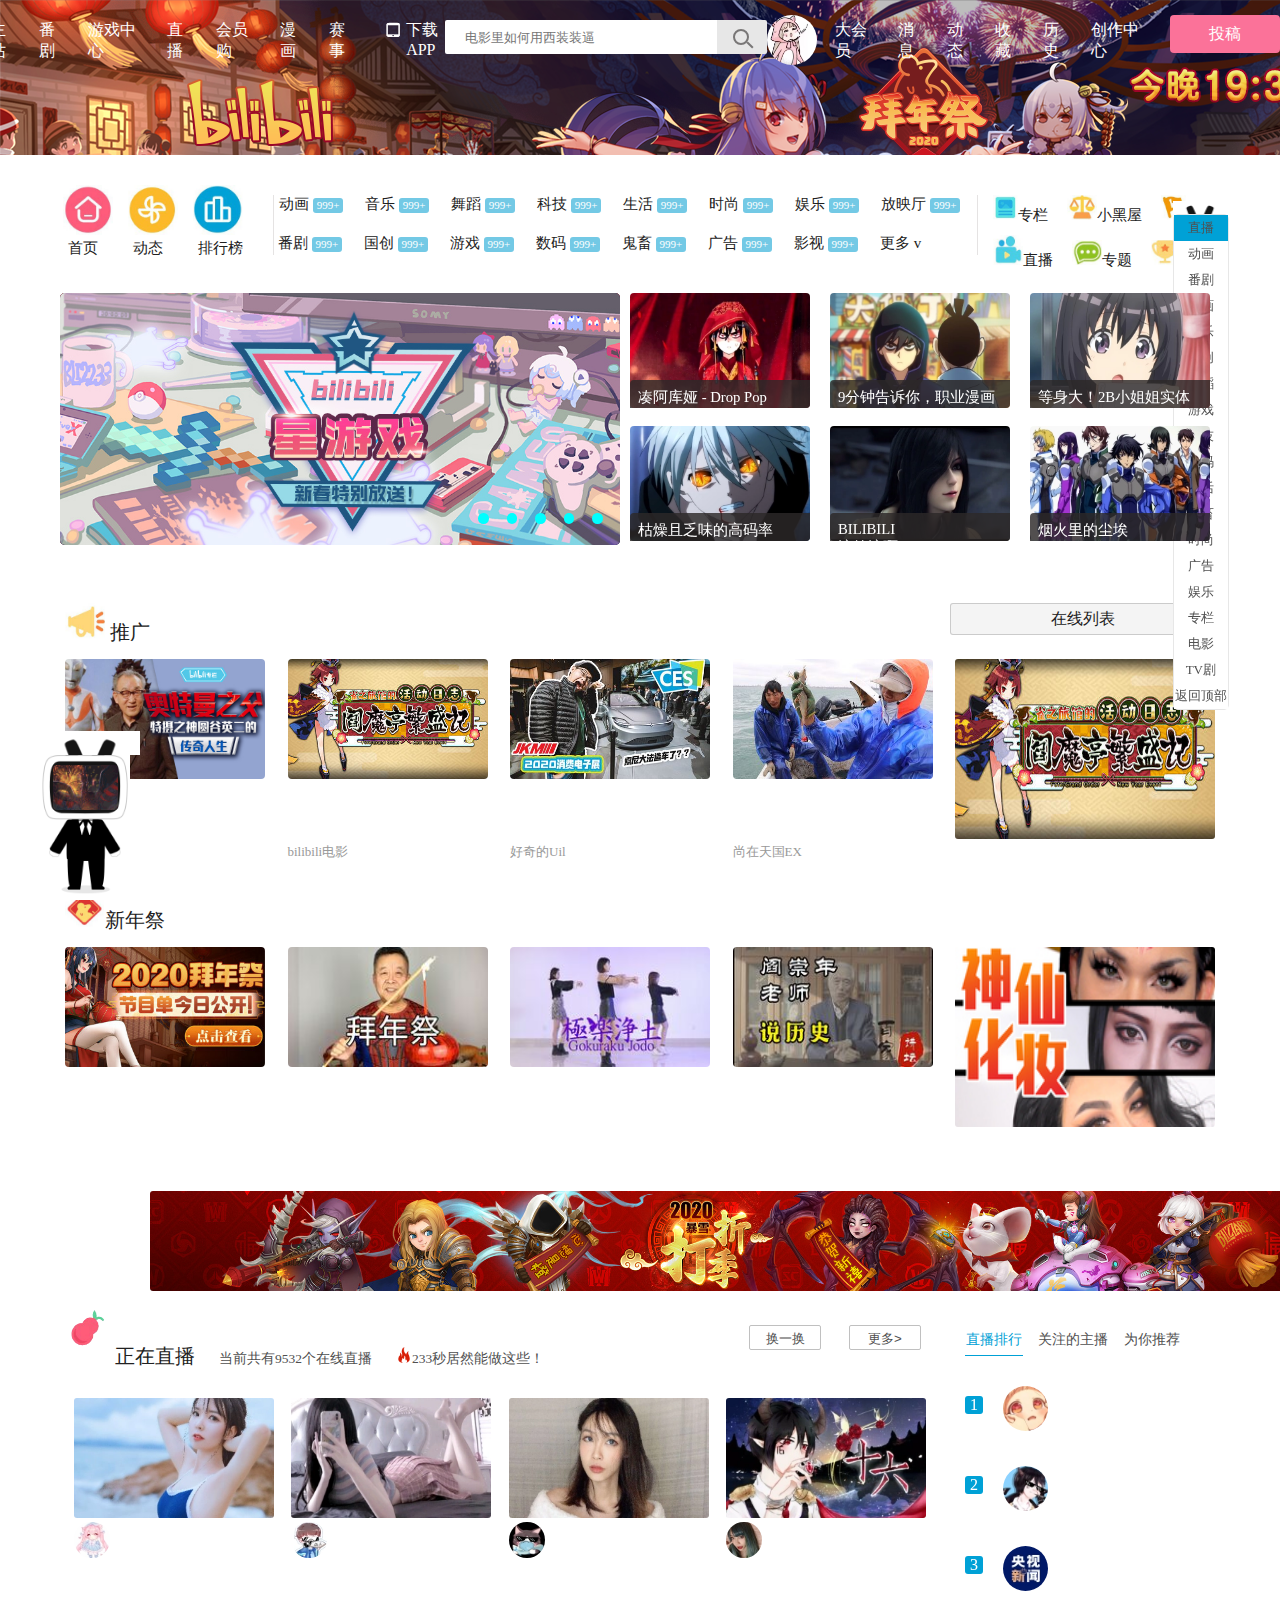
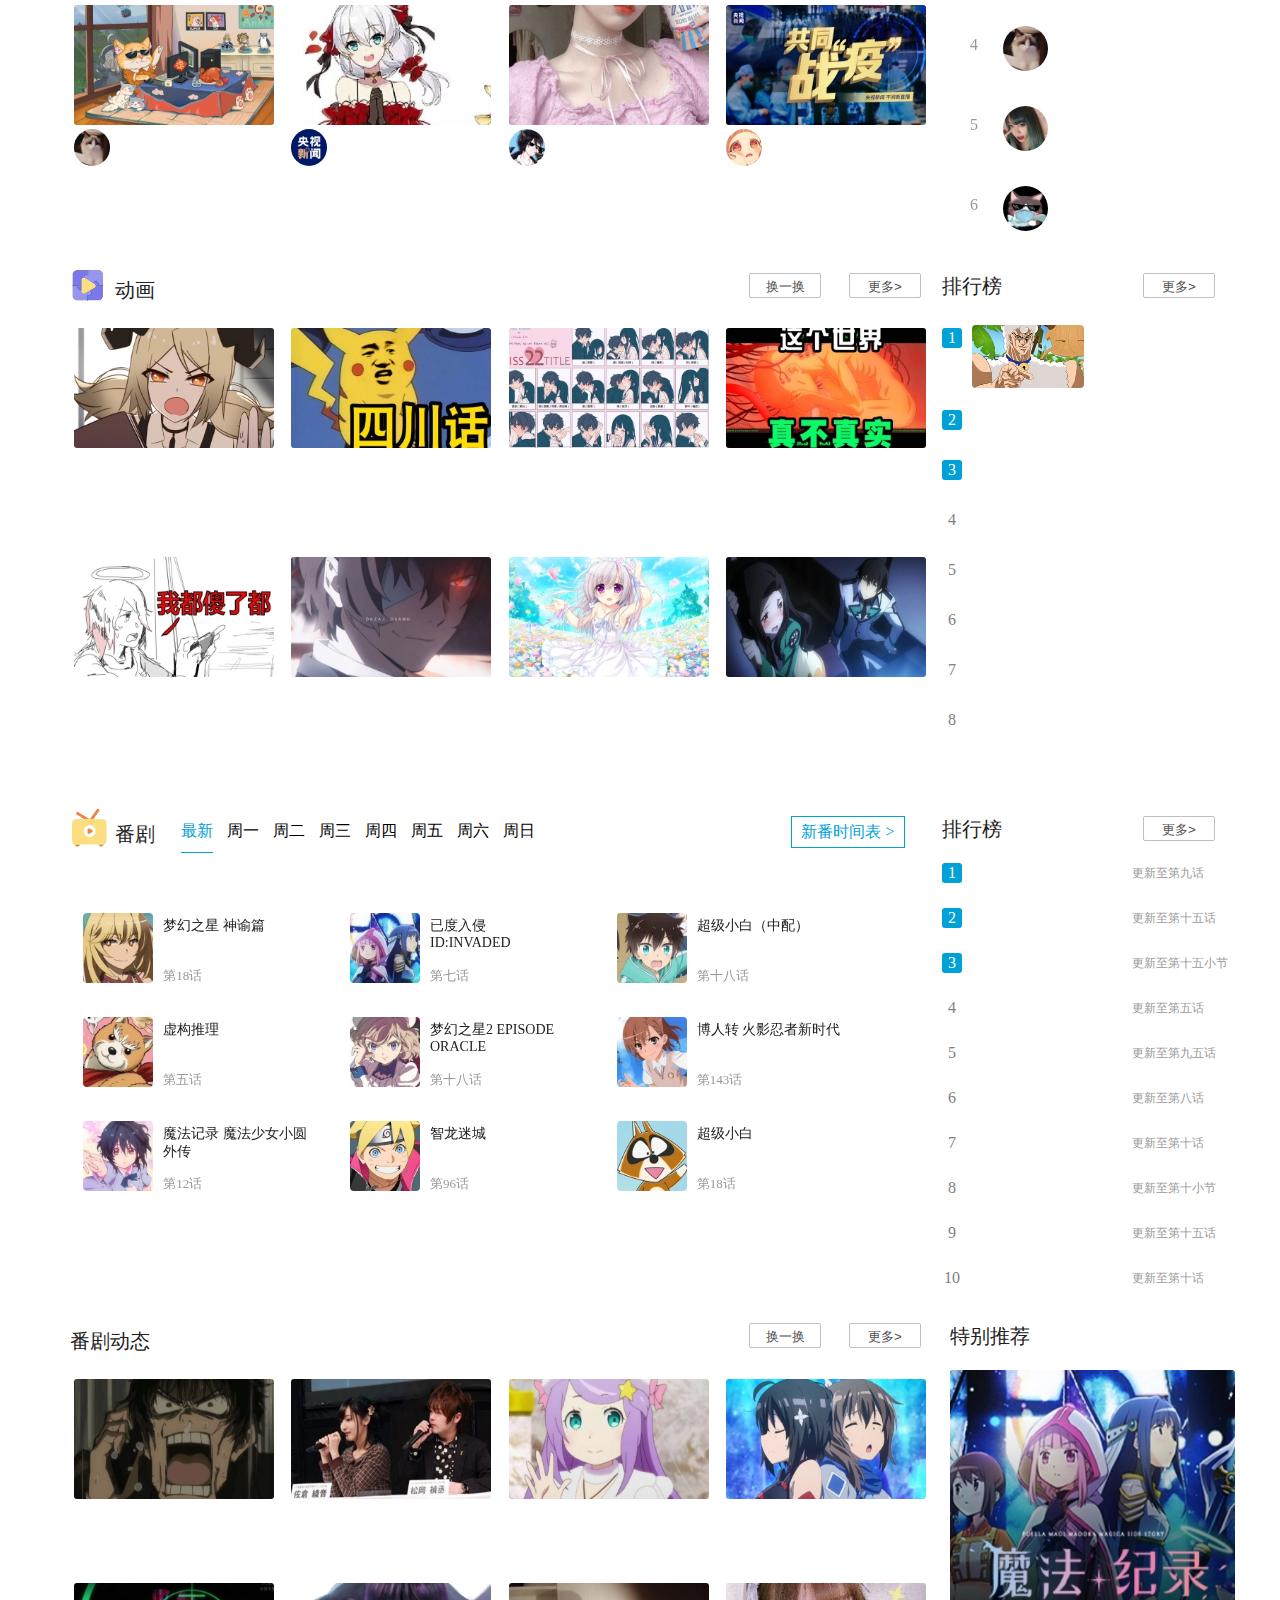
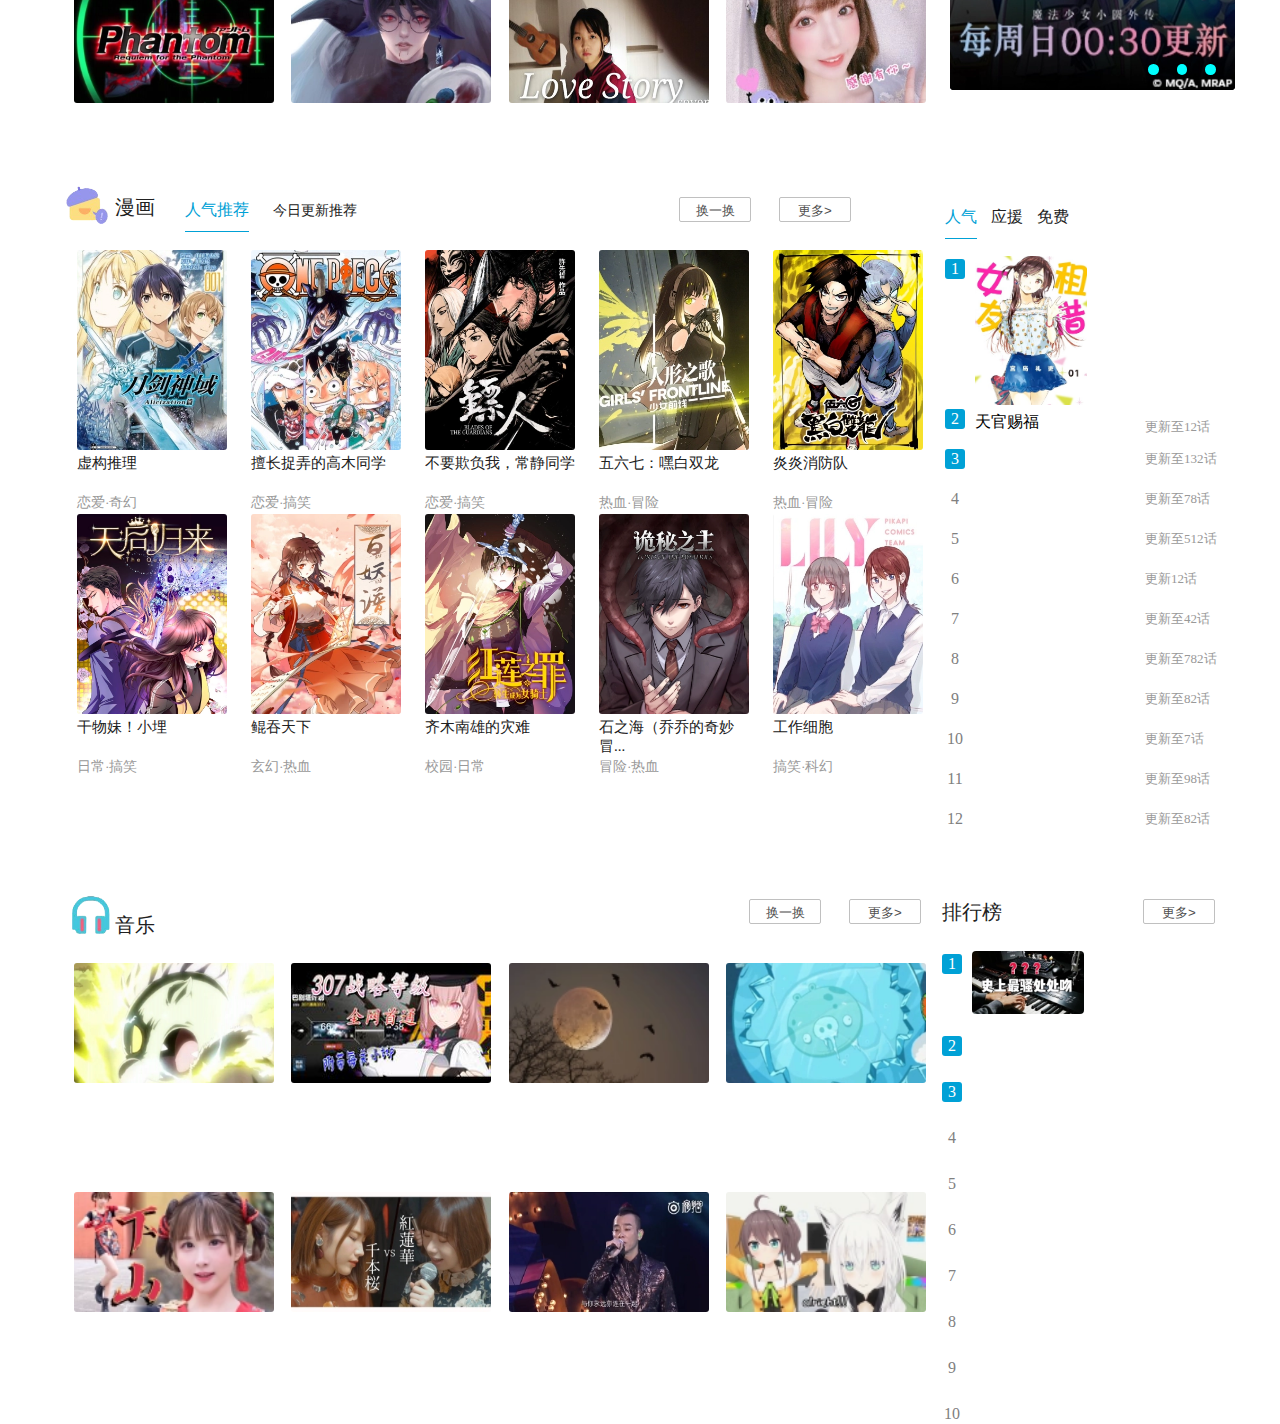
<file: winter's homework/demo.html>
<!DOCTYPE html>
<html lang="en">
<head>
  <meta charset="UTF-8">
  <meta name="viewport" content="width=device-width, initial-scale=1.0">
  <meta http-equiv="X-UA-Compatible" content="ie=edge">
  <title>My bilibili</title>
  <link rel="stylesheet" href="demo.css">
</head>
<body>
  
  <div class="header">
    <div class="header1">
      <div class="header-top">
        <div class="header-top-part1">
          <div class="header-top-left">
            <ul class="header-top-left-list">
              <li><a href="https://www.bilibili.com"><img class="bilibili-one" src="header-img/bilibili(1).png"></a>
              </li>
              <li><a href="https://www.bilibili.com">主站</a></li>
              <li><a href="https://www.bilibili.com/anime/">番剧</a></li>
              <div class="header-game">
                <li><a href="https://game.bilibili.com">游戏中心</a></li>
                <div class="play">

                  <div class="play-left">
                    <div class="play-trigon1"></div>
                    <div class="play-trigon2"></div>
                    <div><a href="https://game.bilibili.com/fgo/2020cjhd"><img src="./header-img/play.jpg"></a>
                      <div class="play-div">命运-冠位指定 (Fate/Go)</div>
                    </div>
                    <div class="play-pictures">
                      <div><a href="https://game.bilibili.com/blhx/2020ny"><img src="./header-img/play1.png"><br>
                          <span>碧蓝航线</span></a>
                      </div>
                      <div><a href="https://game.bilibili.com/sssj/hcdz/"><img src="./header-img/play2.png"><br>
                          <span>双生视界</span></a>
                      </div>
                      <div><a href="https://game.bilibili.com/dwbgx/"><img src="./header-img/play3.png"><br>
                          <span>大王不高</span></a>
                      </div>
                    </div>
                  </div>
                  <div class="play-right">
                    <div class="play-title"><img src="./header-img/title.png"></div>
                    <ul class="play-list">
                      <li class="play-listone"><a href="https://www.biligame.com/detail/?id=103496">原神</a></li>
                      <img class="sideone-png" src="header-img/sideone.png">
                      <li class="play-listtwo"><a href="https://game.bilibili.com/magireco/">魔法记录 魔法少女小圆外传</a></li>
                      <img class="sidetwo-png" src="header-img/sidetwo.png">
                      <li class="play-listthree"><a href="https://game.bilibili.com/gjqtmyr/yuyue">古剑奇谭术语人</a></li>
                      <img class="sidethree-png" src="header-img/sideone.png">
                      <li class="play-listfour"><a href="https://game.bilibili.com/deadcells/">Dead Cells</a></li>
                      <img class="sidefour-png" src="header-img/sidetwo.png">
                      <li class="play-listfive"><a href="https://game.bilibili.com/mxycjh">梦想养成计划</a></li>
                      <img class="sidefive-png" src="header-img/sideone.png">
                      <li class="play-listsix"><a href="https://www.biligame.com/detail/?id=103138">地域邂逅：记忆憧憬</a></li>
                      <img class="sidesix-png" src="header-img/sidetwo.png">
                      <li class="play-listseven"><a href="https://game.bilibili.com/pcr/yuyue/">公主连结Re:Dive</a></li>
                      <img class="sideseven-png" src="header-img/sideone.png">
                    </ul>
                  </div>
                </div>
              </div>
              <div class="header-live">
                <li><a href="https://live.bilibili.com">直播</a></li>
                <div class="header-live-content">
                  <div class="header-live-left">
                    <div class="header-live-left-div1"><span class="header-live-span1">热门直播:</span></div>
                    <div class="header-live-left-div2">
                      <div><a href="https://live.bilibili.com/21686237"><img
                            src="./header-img/headerlive1.webp"></a><br><span>国家一级...</span></div>
                      <div><a href="https://live.bilibili.com/5096"><img
                            src="./header-img/headerlive2.webp"></a><br><span>月光不是...</span></div>
                      <div><a href="https://live.bilibili.com/81711"><img
                            src="./header-img/headerlive3.webp"></a><br><span>欣玄Ya</span></div>
                    </div>
                    <div class="header-live-left-div3">
                      <div><a href="https://live.bilibili.com/5050"><img
                            src="./header-img/headerlive4.webp"></a><br><span>永夜的星...</span></div>
                      <div><a href="https://live.bilibili.com/1722213"><img
                            src="./header-img/headerlive5.webp"></a><br><span>阿秋吖...</span></div>
                      <div><a href="https://live.bilibili.com/21401133"><img
                            src="./header-img/headerlive6.webp"></a><br><span>茜茜公主...</span></div>
                    </div>
                  </div>
                  <div class="header-live-right">
                    <div class="header-live-right-div1">热门活动:</div>
                    <div class="header-live-right-div2"><a
                        href="https://live.bilibili.com/activity/nys-2020-web/index.html?is_live_full_webview=1"><img
                          src="./header-img/headerlive.png"></a></div>
                    <div class="header-live-right-div3"></div>
                  </div>

                </div>
              </div>
              <li><a href="https://show.bilibili.com/platform/home.html?msource=pc_web">会员购</a></li>
              <div class="header-drama">
                <li><a href="https://manga.bilibili.com?from=bill_top_mnav">漫画</a></li>
                <div class="header-drama-content">
                  <div class="header-drama-left">
                    <div class="header-drama-left-div1">
                      <div><a href="https://manga.bilibili.com/detail/mc25717?refer_from=bili_main_nav"><img
                            src="./header-img/headerdrama1.webp"></a><br><span>一拳超人</span></div>
                      <div><a href="https://manga.bilibili.com/detail/mc25447?refer_from=bili_main_nav"><img
                            src="./header-img/headerdrama2.webp"></a><br><span>鬼灭之刃</span></a></div>
                    </div>
                    <div class="header-drama-left-div2">
                      <div><a href="https://manga.bilibili.com/detail/mc25717?refer_from=bili_main_nav"><img
                            src="./header-img/headerdrama3.webp"></a><br><span>石之海（乔乔的奇妙...</span></div>
                      <div><a href="https://manga.bilibili.com/detail/mc25451?refer_from=bili_main_nav"><img
                            src="./header-img/headerdrama4.webp"></a><br><span>天官赐福</span></>
                      </div>
                    </div>
                  </div>
                  <div class="header-drama-right">
                    <h4>人气漫画</h4>
                    <ul class="header-drama-list">
                      <a class="header-drama-list-a1"
                        href="https://manga.bilibili.com/detail/mc26769?refer_from=bili_main_nav"><span>1</span>天官赐福</a>
                      <img class="header-drama-list-p1" src="./header-img/2 (2).webp">
                      <a class="header-drama-list-a2"
                        href="https://manga.bilibili.com/detail/mc27654?refer_from=bili_main_nav"><span>2</span>地府少年花子君</a>
                      <img class="header-drama-list-p2" src="./header-img/3(2).webp">
                      <a class="header-drama-list-a3"
                        href="https://manga.bilibili.com/detail/mc27379?refer_from=bili_main_nav"><span>3</span>虚构推理</a>
                      <img class="header-drama-list-p3" src="./header-img/1 (2).webp">
                      <a class="header-drama-list-a4"
                        href="https://manga.bilibili.com/detail/mc27491?refer_from=bili_main_nav"><span>4</span>我的守护女友</a>
                      <img class="header-drama-list-p4" src="./header-img/2 (2).webp">
                      <a class="header-drama-list-a5"
                        href="https://manga.bilibili.com/detail/mc26768?refer_from=bili_main_nav"><span>5</span>幽冥诡匠</a>
                      <img class="header-drama-list-p5" src="./header-img/3(2).webp">
                    </ul>
                  </div>
                </div>
              </div>
              <li><a href="https://www.bilibili.com/v/game/match/">赛事</a></li>
              <li><a href="https://app.bilibili.com?spm_id_from=333.851.b_696e7465726e6174696f6e616c486561646572.9"><img
                    class="phone" src="header-img/phone.png"></a></li>
              <div class="header-download">
                <li><a
                    href="https://app.bilibili.com?spm_id_from=333.851.b_696e7465726e6174696f6e616c486561646572.9">下载APP</a>
                </li>
                <div><img class="header-download-p" src="./header-img/headdownload.png"></div>
              </div>
            </ul>
          </div>
          <div class="header-top-center">
            <span class="myspan"></span>
            <input class="input" placeholder="电影里如何用西装装逼">
            <buttton class="btn"></buttton>
            <div class="icon-search"></div>

          </div>
          <div class="header-top-right">
            <div class="header-top-right-div1"><img class="header-top-right-p" src="./header-img/face.webp"></div>
            <div class="header-top-right-div2">
              <ul class="header-top-right-list">
                <li><a>大会员</a></li>
                <li><a href="https://message.bilibili.com/new">消息</a></li>
                <li><a href="https://t.bilibili.com/">动态</a></li>
                <li><a href="">收藏</a></li>
                <li><a>历史</a></li>
                <li><a href="https://member.bilibili.com/v2#/home">创作中心</a></li>
                <li class="header-top-right-li"><span class="header-top-right-sp">投稿</span></li>
              </ul>
            </div>

          </div>
        </div>
        <div class="header-top-part2">
          <img src="./header-img/bilibili1.png">
        </div>
      </div>
    </div>
  </div>
  <div class="nav">
    <img src="./fix.img/ear.gif">
    <ul class="menu">
      <li class="option fix"><a href="#find-live">直播</a></li>
      <li class="option"><a href="#find-cartoon">动画</a></li>
      <li class="option"><a href="#find-drama">番剧</a></li>
      <li class="option"><a href="#find-caricature">漫画</a></li>
      <li class="option"><a href="#find-music">音乐</a></li>
      <li>国创</li>
      <li>舞蹈</li>
      <li>游戏</li>
      <li>科技</li>
      <li>数码</li>
      <li>生活</li>
      <li>鬼畜</li>
      <li>时尚</li>
      <li>广告</li>
      <li>娱乐</li>
      <li>专栏</li>
      <li>电影</li>
      <li>TV剧</li>
      <li><a href="#">返回顶部</a></li>
    </ul>
  </div>
  <div class="neck">
    <div class="summary">
      <div class="summary-left">
        <a class="" href="https://www.bilibili.com/">
          <img src="./header-img/house.jpg">
          <span>首页</span>
        </a>
        <a class="" href="https://t.bilibili.com/">
          <img src="./header-img/windmill.jpg">
          <span>动态</span>
        </a>
        <a class="" href="https://www.bilibili.com/ranking">
          <img src="./header-img/count.jpg">
          <span>排行榜</span>
        </a>
        <div class="cut-off1"></div>
      </div>
      <div class="summary-center">
        <div class="summary-center-div1">
          <ul>
            <li class="cartoon">
              <a href="https://www.bilibili.com/cinema/"><span class="">动画<em>999+</em></span></a>
              <div class="cartoon-explain">
                <div class="cartoon-trigon1"></div>
                <div class="cartoon-trigon2"></div>
                <div class="cartoon-explain1">
                  <a>MAD-AMV</a>
                  <a>MMD-3D</a>
                  <a>短片·手书·配音</a>
                  <a>特摄</a>
                </div>
                <div class="cartoon-explain2"><a>综合</a></div>
              </div>
            </li>
            <li class="musics">
              <a href="https://www.bilibili.com/cinema/"><span class="">音乐<em>999+</em></span></a>
              <div class="musics-explain">
                <div class="musics-trigon1"></div>
                <div class="musics-trigon2"></div>
                <div class="musics-explain1">
                  <a>原创音乐</a>
                  <a>翻唱</a>
                  <a>VOCAL OID UTAU</a>
                  <a>电音</a>
                </div>
                <div class="musics-explain2">
                  <a>演奏</a>
                  <a>MV</a>
                  <a>音乐现场</a>
                  <a>音乐综合</a>
                </div>
                <div class="musics-explain3">
                  <a>音频</a>
                </div>
              </div>
            </li>
            <li class="dance">
              <a href="https://www.bilibili.com/cinema/"><span class="">舞蹈<em>999+</em></span></a>
              <div class="dance-explain">
                <div class="dance-trigon1"></div>
                <div class="dance-trigon2"></div>
                <div class="dance-explain1">
                  <a>宅舞</a>
                  <a>街舞</a>
                  <a>明星舞蹈</a>
                  <a>中国舞</a>
                </div>
                <div class="dance-explain2">
                  <a>舞蹈综合</a>
                  <a>舞蹈教程</a>
                </div>
              </div>
            </li>
            <li class="science">
              <a href="https://www.bilibili.com/cinema/"><span class="">科技<em>999+</em></span></a>
              <div class="science-explain">
                <div class="science-trigon1"></div>
                <div class="science-trigon2"></div>
                <div class="science-explain1">
                  <a>趣味科普人文</a>
                  <a>野生技术协会</a>
                  <a>演讲·公开课</a>
                  <a>星海</a>
                </div>
                <div class="science-explain2">
                  <a>机械</a>
                  <a>汽车</a>
                </div>
              </div>
            </li>
            <li class="life">
              <a href="https://www.bilibili.com/cinema/"><span class="">生活<em>999+</em></span></a>
              <div class="life-explain">
                <div class="life-trigon1"></div>
                <div class="life-trigon2"></div>
                <div class="life-explain1">
                  <a>搞笑</a>
                  <a>日常</a>
                  <a>美食圈</a>
                  <a>动物圈</a>
                </div>
                <div class="life-explain2">
                  <a>手工</a>
                  <a>绘画</a>
                  <a>运动</a>
                  <a>其他</a>
                </div>
              </div>
            </li>
            <li class="fashion">
              <a href="https://www.bilibili.com/cinema/"><span class="">时尚<em>999+</em></span></a>
              <div class="fashion-explain">
                <div class="fashion-trigon1"></div>
                <div class="fashion-trigon2"></div>
                <div class="fashion-explain1">
                  <a>美妆</a>
                  <a>服饰</a>
                  <a>健身</a>
                  <a>T台</a>
                </div>
                <div class="fashion-explain2">
                  <a>风尚标</a>
                </div>
              </div>
            </li>
            <li class="entertainment">
              <a href="https://www.bilibili.com/cinema/"><span class="">娱乐<em>999+</em></span></a>
              <div class="entertainment-explain">
                <div class="entertainment-trigon1"></div>
                <div class="entertainment-trigon2"></div>
                <div class="entertainment-explain1">
                  <a>综艺</a>
                  <a>明星</a>
                  <a>Korea相关</a>
                </div>
              </div>
            </li>
            <li class="show">
              <a href="https://www.bilibili.com/cinema/"><span class="">放映厅<em>999+</em></span></a>
              <div class="show-explain">
                <div class="show-trigon1"></div>
                <div class="show-trigon2"></div>
                <div class="show-explain1">
                  <a>纪录片</a>
                  <a>电影</a>
                  <a>电视剧</a>
                </div>
              </div>
            </li>
          </ul>
        </div>
        <div class="summary-center-div2">
          <ul>
            <li class="dramas">
              <a href="https://www.bilibili.com/cinema/"><span class="">番剧<em>999+</em></span></a>
              <div class="dramas-explain">
                <div class="dramas-trigon1"></div>
                <div class="dramas-trigon2"></div>
                <div class="dramas-explain1">
                  <a>连载动画</a>
                  <a>完结动画</a>
                  <a>资讯</a>
                  <a>官方延伸</a>
                </div>
                <div class="dramas-explain2">
                  <a>新番时间表</a>
                  <a>番剧索引</a>
                </div>
              </div>
            </li>
            <li class="madding-in-china">
              <a href="https://www.bilibili.com/cinema/"><span class="">国创<em>999+</em></span></a>
              <div class="madding-in-china-explain">
                <div class="madding-in-china-trigon1"></div>
                <div class="madding-in-china-trigon2"></div>
                <div class="madding-in-china-explain1">
                  <a>国产动画</a>
                  <a>国产原创相关</a>
                  <a>布袋戏</a>
                  <a>动漫态·广播剧</a>
                </div>
                <div class="madding-in-china-explain2">
                  <a>资讯</a>
                  <a>新番时间表</a>
                  <a>国产动画索引</a>
                </div>
              </div>
            </li>
            <li class="games">
              <a href="https://www.bilibili.com/cinema/"><span class="">游戏<em>999+</em></span></a>
              <div class="games-explain">
                <div class="games-trigon1"></div>
                <div class="games-trigon2"></div>
                <div class="games-explain1">
                  <a>单机游戏</a>
                  <a>电子竞技</a>
                  <a>手机游戏</a>
                  <a>网络游戏</a>
                </div>
                <div class="games-explain2">
                  <a>桌游棋牌</a>
                  <a>GMV</a>
                  <a>音游</a>
                  <a>Mugen</a>
                </div>
                <div class="games-explain3">
                  <a>游戏赛事</a>
                </div>
              </div>
            </li>
            <li><a href="https://www.bilibili.com/cinema/"><span class="">数码<em>999+</em></span></a></li>
            <li><a href="https://www.bilibili.com/cinema/"><span class="">鬼畜<em>999+</em></span></a></li>
            <li><a href="https://www.bilibili.com/cinema/"><span class="">广告<em>999+</em></span></a></li>
            <li><a href="https://www.bilibili.com/cinema/"><span class="">影视<em>999+</em></span></a></li>
            <li><a href="https://www.bilibili.com/cinema/"><span class="">更多 v</span></a></li>
          </ul>
        </div>

      </div>

      <div class="summary-right">
        <div class="cut-off2"></div>
        <div>
          <div>
            <a href="https://www.bilibili.com/read/home"><img class="img1"
                src="./header-img/one.jpg"><span>专栏</span></a>
            <a href="https://www.bilibili.com/read/home"><img class="img2"
                src="./header-img/two.jpg"><span>小黑屋</span></a>
            <a href="https://www.bilibili.com/read/home"><img class="img3"
                src="./header-img/three.jpg"><span>活动</span></a>
          </div>
          <div>
            <a href="https://www.bilibili.com/read/home"><img class="img4"
                src="./header-img/four.jpg"><span>直播</span></a>
            <a href="https://www.bilibili.com/read/home"><img class="img5"
                src="./header-img/five.jpg"><span>专题</span></a>
            <a href="https://www.bilibili.com/read/home"><img class="img6"
                src="./header-img/six.jpg"><span>赛事</span></a>
          </div>
        </div>
      </div>
    </div>
    <div class="video-out">
      <div class="video">
        <div class="video-left">
          <div class="slider" id="box">
            <div class="slide active"><img src="./header-img/left1.jpg"></div>
            <div class="slide"><img src="./header-img/left2.jpg"></div>
            <div class="slide"><img src="./header-img/left3.jpg"></div>
            <div class="slide"><img src="./header-img/left4.jpg"></div>
            <div class="slide"><img src="./header-img/left5.jpg"></div>
            <a href="https://www.bilibili.com/blackboard/topic_list.html"><span class="video-more">更多></span></a>
          </div>
          <ul class="video-icons">
            <li class="point active" data-index="0"><img class="lun-icon" src="./header-img/lun-icon.png"></li>
            <li class="point" data-index="1"><img class="lun-icon" src="./header-img/lun-icon.png"></li>
            <li class="point" data-index="2"><img class="lun-icon" src="./header-img/lun-icon.png"></li>
            <li class="point" data-index="3"><img class="lun-icon" src="./header-img/lun-icon.png"></li>
            <li class="point" data-index="4"><img class="lun-icon" src="./header-img/lun-icon.png"></li>
          </ul>
        </div>

        <div class="video-right">
          <div class="video-right-top">
            <div id="video-box-one" class="video-box">
              <div id="first-floor1" class="first-floor">
                <img src="./header-img/one1.jpg">
                <span class="floor">
                  <p>《我才不需要什么青春/<br>
                    n-buna + 三月和叶叶啦<br>
                  </p>
                  <p>UP 野野宫&&&Offical</p>
                  <p>4.8万播放</p>
                  <div class="hodding">
                    <img src="./header-img/bofang.png">
                    <span class="hodding-content">稍后再看</span>
                  </div>
                </span>
              </div>

              <div id="second-floor1" class="second-floor">
                <img src="./header-img/one2.webp">
                <span class="floor">
                  <p>凑阿库娅 - Drop Pop<br>
                    Candy<br>
                  </p>
                  <p>UP 再肝剁手</p>
                  <p>55.8万播放</p>
                  <div class="hodding">
                    <img src="./header-img/bofang.png">
                    <span class="hodding-content">稍后再看</span>
                  </div>
                </span>

              </div>
            </div>
            <div id="video-box-two" class="video-box">
              <div id="first-floor2" class="first-floor">
                <img src="./header-img/two2.jpg">
                <span class="floor">
                  <p>不同人眼中的武汉肺炎<br>
                    疫情<br>
                  </p>
                  <p>UP Kevin英语情报局</p>
                  <p>133.8万播放</p>
                  <div class="hodding">
                    <img src="./header-img/bofang.png">
                    <span class="hodding-content">稍后再看</span>
                  </div>
                </span>

              </div>
              <div id="second-floor2" class="second-floor">
                <img src="./header-img/two2.webp">
                <span class="floor">
                  <p>9分钟告诉你，职业漫画<br>
                    家都不肯说的技巧<br>
                  </p>
                  <p>UP Ksr桑</p>
                  <p>213.8万播放</p>
                  <div class="hodding">
                    <img src="./header-img/bofang.png">
                    <span class="hodding-content">稍后再看</span>
                  </div>

              </div>
            </div>
            <div id="video-box-three" class="video-box">
              <div id="first-floor3" class="first-floor">
                <img src="./header-img/three3.jgg.jpg">
                <span class="floor">
                  <p>建 议 改 成 ：全 国 人 民<br>
                    现 状<br>
                  </p>
                  <p>UP 提着刀的胖虎</p>
                  <p>23.8万播放</p>
                  <div class="hodding">
                    <img src="./header-img/bofang.png">
                    <span class="hodding-content">稍后再看</span>
                  </div>
                </span>
              </div>
              <div id="second-floor3" class="second-floor">
                <img src="./header-img/three2.webp">
                <span class="floor">
                  <p>等身大！2B小姐姐实体<br>
                    娃娃？！--视角姬<br>
                  </p>
                  <p>UP K视角姬</p>
                  <p>98.2万播放</p>
                  <div class="hodding">
                    <img src="./header-img/bofang.png">
                    <span class="hodding-content">稍后再看</span>
                  </div>
                </span>
              </div>
            </div>
          </div>
          <div class="video-right-bottom">
            <div id="video-box-four" class="video-box">
              <div id="first-floor4" class="first-floor">
                <img src="./header-img/four4.jpg">
                <span class="floor">
                  <p>【莫里】Corse Party:<br>
                    Blood Covered<br>
                  </p>
                  <p>UP Alessa0</p>
                  <p>21.万播放</p>
                  <div class="hodding">
                    <img src="./header-img/bofang.png">
                    <span class="hodding-content">稍后再看</span>
                  </div>
                </span>
              </div>
              <div id="second-floor4" class="second-floor">
                <img src="./header-img/four2.webp">
                <span class="floor">
                  <p>枯燥且乏味的高码率<br>
                    MMD #2<br>
                  </p>
                  <p>UP 桑</p>
                  <p>413.8万播放</p>
                  <div class="hodding">
                    <img src="./header-img/bofang.png">
                    <span class="hodding-content">稍后再看</span>
                  </div>
                </span>
              </div>
            </div>
            <div id="video-box-five" class="video-box">
              <div id="first-floor5" class="first-floor">
                <img src="./header-img/five5.jpg">
                <span class="floor">
                  <p>【官方中文】第14回东<br>
                    方M-1漫才大赛<br>
                  </p>
                  <p>UP 囧仙</p>
                  <p>21.9万播放</p>
                  <div class="hodding">
                    <img src="./header-img/bofang.png">
                    <span class="hodding-content">稍后再看</span>
                  </div>
                </span>
              </div>
              <div id="second-floor5" class="second-floor">
                <img src="./header-img/five3.webp">
                <span class="floor">
                  <p>BILIBILI<br>
                    滴答滴啊<br>
                  </p>
                  <p>UP K给</p>
                  <p>213.8万播放</p>
                  <div class="hodding">
                    <img src="./header-img/bofang.png">
                    <span class="hodding-content">稍后再看</span>
                  </div>
                </span>
              </div>

            </div>
            <div id="video-box-six" class="video-box">
              <div id="first-floor6" class="first-floor">
                <img src="./header-img/six6.jpg">
                <span class="floor">
                  <p>下一站是幸福<br>
                    宋威龙 XiXiD<br>
                  </p>
                  <p>UP Nice</p>
                  <p>213.8万播放</p>
                  <div class="hodding">
                    <img src="./header-img/bofang.png">
                    <span class="hodding-content">稍后再看</span>
                  </div>
                </span>
              </div>
              <div id="second-floor6" class="second-floor">
                <img src="./header-img/six2.webp">
                <span class="floor">
                  <p>烟火里的尘埃<br>
                    巴卫<br>
                  </p>
                  <p>UP wi桑</p>
                  <p>213.8万播放</p>
                  <div class="hodding">
                    <img src="./header-img/bofang.png">
                    <span class="hodding-content">稍后再看</span>
                  </div>
                </span>
              </div>
            </div>
          </div>
          <div id="lun-left-btn"> <</div>
          <div id="lun-right-btn">></div>
              
          </div>
        </div>
      </div>
    </div>
    <div class="spread">
      <div class="spread-top">
        <div class="spread-icon-div"><img class="spread-icon" src="./header-img/trumpet.jpg"> 推广</div>
        <a href="https://www.bilibili.com/video/online.html?spm_id_from=333.851.b_7265706f7274466972737432.12"
          class="spread-top-a">在线列表</a>
      </div>
      <div class="spread-bottom">
        <div>
          <img class="bottom-pic" src="./header-img/spread.jpg">
          <span id="spread-bottom-sp1"></span>
          <a>波喵喵喵</a>
        </div>
        <div>
          <img class="bottom-pic" src="./header-img/spread1.jpg">
          <span id="spread-bottom-sp2"></span>
          <a>bilibili电影</a>
        </div>
        <div>
          <img class="bottom-pic" src="./header-img/spread2.jpg">
          <span id="spread-bottom-sp3"></span>
          <a>好奇的Uil</a>
        </div>
        <div>
          <img class="bottom-pic" src="./header-img/spread3.jpg">
          <span id="spread-bottom-sp4"></span>
          <a>尚在天国EX</a>
        </div>
        <div>
          <img class="online-pic" src="./header-img/spread1.jpg">
        </div>
      </div>
    </div>
    <div class="newyear">
      <div class="newyear-top">
        <div class="newyear-icon-div"><img class="newyear-icon" src="./header-img/newyear.jpg">新年祭</div>
      </div>
      <div class="newyear-bottom">
        <div>
          <img class="bottom-pic" src="./header-img/newyear5.jpg">
          <span id="newyear-bottom-sp1"></span>
        </div>
        <div>
          <img class="bottom-pic" src="./header-img/newyear1.jpg">
          <span id="newyear-bottom-sp2"></span>
        </div>
        <div>
          <img class="bottom-pic" src="./header-img/newyear2.jpg">
          <span id="newyear-bottom-sp3"></span>
        </div>
        <div>
          <img class="bottom-pic" src="./header-img/newyear3.jpg">
          <span id="newyear-bottom-sp4"></span>
        </div>
        <div>
          <img class="online-pic" src="./header-img/newyear4.jpg">
        </div>
      </div>
    </div>
    <div><img class="ad" src="./header-img/ad.jpg"></div>
  </div>
 
  <div class="body">
    <div class="theme-live" id="find-live">
      <div class="theme-live-left">
        <div class="live-floor1">
          <div class="theme-living">
            <a><img src="./live.img/living.png">正在直播</a>
            <span>当前共有9532个在线直播</span>
            <a class="live-fire"><img src="./live.img/fire.png">233秒居然能做这些！</a>
          </div>
          <div class="live-btns">
            <button>换一换</button>
            <button>更多></button>
          </div>

        </div>
        <div class="live-floor2">

          <div class="theme-live1">
            <img class="live-pic" src="./live.img/live1.webp">
            <div class="live1-face1">
              <img class="live-face" src="./live.img/face1.webp">
              <span class="theme-live-sp"></span>
              <i class="theme-live-i"></i>
              <p class="theme-live-p"></p>
            </div>
          </div>
          <div class="theme-live2">
            <img class="live-pic" src="./live.img/live2.webp">
            <div class="live2-face2">
              <img class="live-face" src="./live.img/face2.webp">
              <span class="theme-live-sp"></span>
              <i class="theme-live-i"></i>
              <p class="theme-live-p"></p>
            </div>
          </div>
          <div class="theme-live3">
            <img class="live-pic" src="./live.img/live3.webp">
            <div class="live3-face3">
              <img class="live-face" src="./live.img/face3.webp">
              <span class="theme-live-sp"></span>
              <i class="theme-live-i"></i>
              <p class="theme-live-p"></p>
            </div>
          </div>
          <div class="theme-live4">
            <img class="live-pic" src="./live.img/live4.webp">
            <div class="live4-face4">
              <img class="live-face" src="./live.img/face4.webp">
              <span class="theme-live-sp"></span>
              <i class="theme-live-i"></i>
              <p class="theme-live-p"></p>
            </div>
          </div>
        </div>
        <div class="live-floor3">
          <div class="theme-live5">
            <img class="live-pic" src="./live.img/live5.webp">
            <div class="live5-face5">
              <img class="live-face" src="./live.img/face5.webp">
              <span class="theme-live-sp"></span>
              <i class="theme-live-i"></i>
              <p class="theme-live-p"></p>
            </div>
          </div>
          <div class="theme-live6">
            <img class="live-pic" src="./live.img/live6.webp">
            <div class="live6-face6">
              <img class="live-face" src="./live.img/face6.webp">
              <span class="theme-live-sp"></span>
              <i class="theme-live-i"></i>
              <p class="theme-live-p"></p>
            </div>
          </div>
          <div class="theme-live7">
            <img class="live-pic" src="./live.img/live7.webp">
            <div class="live7-face7">
              <img class="live-face" src="./live.img/face7.webp">
              <span class="theme-live-sp"></span>
              <i class="theme-live-i"></i>
              <p class="theme-live-p"></p>
            </div>
          </div>
          <div class="theme-live8">
            <img class="live-pic" src="./live.img/live8.webp">
            <div class="live8-face8">
              <img class="live-face" src="./live.img/face8.webp">
              <span class="theme-live-sp"></span>
              <i class="theme-live-i"></i>
              <p class="theme-live-p"></p>
            </div>
          </div>

        </div>
      </div>
      <div class="theme-live-right">
        <div class="live-biref">
          <span id="seniority">直播排行</span>
          <span id="care">关注的主播</span>
          <span id="introduce">为你推荐</span>
        </div>
        <div class="theme-live-right-content">
          <div class="seniority-content">
            <div>
              <span class="number1">1</span>
              <img src="./live.img/face8.webp">
              <span>
                <p class="seniority-content-p"></p>
                <span class="seniority-content-sp"></span>
              </span>
            </div>
            <div>
              <span class="number2">2</span>
              <img src="./live.img/face7.webp">
              <span>
                <p class="seniority-content-p"></p>
                <span class="seniority-content-sp"></span>
              </span>
            </div>
            <div>
              <span class="number3">3</span>
              <img src="./live.img/face6.webp">
              <span>
                <p class="seniority-content-p"></p>
                <span class="seniority-content-sp"></span>
              </span>
            </div>
            <div>
              <span class="number4">4</span>
              <img src="./live.img/face5.webp">
              <span>
                <p class="seniority-content-p"></p>
                <span class="seniority-content-sp"></span>
              </span>
            </div>
            <div>
              <span class="number5">5</span>
              <img src="./live.img/face4.webp">
              <span>
                <p class="seniority-content-p"></p>
                <span class="seniority-content-sp"></span>
              </span>
            </div>
            <div>
              <span class="number6">6</span>
              <img src="./live.img/face3.webp">
              <span>
                <p class="seniority-content-p"></p>
                <span class="seniority-content-sp"></span>
              </span>
            </div>
          </div>
          <div class="care-content">
            <img src="./live.img/face1.webp">
            <span class="care-content-sp">哎嘿，没有数据了</span>
            <p class="care-content-p">懒懒的我不写了</p>
          </div>
          <div class="introduce-content">
            <div class="introduce-pics">
              <img class="introduce-pic act" src="./live.img/lunbo1.webp">
              <img class="introduce-pic" src="./live.img/lunbo2.webp">
            </div>
            <ul class="introduce-icons">
              <li class="introduce-li act" data-change="0"><img class="introduce-icon" src="./live.img/lun-icon.png">
              </li>
              <li class="introduce-li" data-change="1"><img class="introduce-icon" src="./live.img/lun-icon.png"> </li>
            </ul>
          </div>
        </div>
      </div>
    </div>
    <div class="theme-cartoon" id="find-cartoon">
      <div class="theme-cartoon-left">
        <div class="cartoon-floor1">
          <div class="theme-cartoon-icon">
            <img src="./cartoon.img/cartoon.png">
            <a>动画</a>
          </div>
          <div class="cartoon-btns">
            <button>换一换</button>
            <button>更多></button>
          </div>
        </div>
        <div class="cartoon-floor2">
          <div class="theme-cartoon1">
            <img class="cartoon-pic" src="./cartoon.img/cartoon1.webp">
            <div class="cartoon-face1">
              <span class="theme-cartoon-sp"></span>
              <p class="theme-cartoon-p"></p>
            </div>
          </div>
          <div class="theme-cartoon2">
            <img class="cartoon-pic" src="./cartoon.img/cartoon2.webp">
            <div class="cartoon2-face2">
              <span class="theme-cartoon-sp"></span>
              <p class="theme-cartoon-p"></p>
            </div>
          </div>
          <div class="theme-cartoon3">
            <img class="cartoon-pic" src="./cartoon.img/cartoon3.webp">
            <div class="cartoon3-face3">
              <span class="theme-cartoon-sp"></span>
              <p class="theme-cartoon-p"></p>
            </div>
          </div>
          <div class="theme-cartoon4">
            <img class="cartoon-pic" src="./cartoon.img/cartoon4.webp">
            <div class="cartoon4-face4">

              <span class="theme-cartoon-sp"></span>

              <p class="theme-cartoon-p"></p>
            </div>
          </div>
        </div>
        <div class="cartoon-floor3">
          <div class="theme-cartoon5">
            <img class="cartoon-pic" src="./cartoon.img/cartoon5.webp">
            <div class="cartoon5-face5">
              <span class="theme-cartoon-sp"></span>
              <p class="theme-cartoon-p"></p>
            </div>
          </div>
          <div class="theme-cartoon6">
            <img class="cartoon-pic" src="./cartoon.img/cartoon6.webp">
            <div class="cartoon6-face6">
              <span class="theme-cartoon-sp"></span>
              <p class="theme-cartoon-p"></p>
            </div>
          </div>
          <div class="theme-cartoon7">
            <img class="cartoon-pic" src="./cartoon.img/cartoon7.webp">
            <div class="cartoon7-face7">
              <span class="theme-cartoon-sp"></span>
              <p class="theme-cartoon-p"></p>
            </div>
          </div>
          <div class="theme-cartoon8">
            <img class="cartoon-pic" src="./cartoon.img/cartoon8.webp">
            <div class="cartoon8-face8">
              <span class="theme-cartoon-sp"></span>
              <p class="theme-cartoon-p"></p>
            </div>
          </div>
        </div>
      </div>
      <div class="theme-cartoon-right">
        <div class="cartoon-right-top">
          <span>排行榜</span>
          <button>更多></button>
        </div>
        <div class="cartoon-right-bottom">
          <div class="cartoon-sheep">
            <span class="cartoon-number">1</span>
            <img src="./cartoon.img/cartoon.jpg">
            <span class="cartoon-special-sp"></span>
          </div>
          <div>
            <span class="cartoon-number">2</span>
            <span class="cartoon-right-sp"></span>
          </div>
          <div>
            <span class="cartoon-number">3</span>
            <span class="cartoon-right-sp"></span>
          </div>
          <div>
            <span class="cartoon-number1">4</span>
            <span class="cartoon-right-sp"></span>
          </div>
          <div>
            <span class="cartoon-number1">5</span>
            <span class="cartoon-right-sp"></span>
          </div>
          <div>
            <span class="cartoon-number1">6</span>
            <span class="cartoon-right-sp"></span>
          </div>
          <div>
            <span class="cartoon-number1">7</span>
            <span class="cartoon-right-sp"></span>
          </div>
          <div>
            <span class="cartoon-number1">8</span>
            <span class="cartoon-right-sp"></span>
          </div>
        </div>

      </div>
    </div>
    <div class="theme-drama" id="find-drama">
      <div class="theme-drama-part1">
        <div class="theme-drama-part1-left">
          <div class="drama-floor1">
            <div class="theme-drama-icon">
              <img src="./drama.img/drama.png">
              <a>番剧</a>
            </div>
            <div class="drama-list">
              <span id="drama-list-one">最新</span>
              <span id="drama-list-two">周一</span>
              <span id="drama-list-three">周二</span>
              <span id="drama-list-four">周三</span>
              <span id="drama-list-five">周四</span>
              <span id="drama-list-six">周五</span>
              <span id="drama-list-seven">周六</span>
              <span id="drama-list-eight">周日</span>
            </div>
            <div class="drama-timetable">新番时间表 ></div>
          </div>
          <div class="drama-floor2">
            <div class="drama-latest">
              <div class="drama-class">
                <div>
                  <img src="./drama.img/drama1.webp">
                  <div>
                    <span>梦幻之星 神谕篇</span>
                    <p>第18话</p>
                  </div>
                </div>
                <div>
                  <img src="./drama.img/drama2.webp">
                  <div>
                    <span>已度入侵<br>ID:INVADED</span>
                    <p>第七话</p>
                  </div>
                </div>
                <div>
                  <img src="./drama.img/drama3.webp">
                  <div>
                    <span>超级小白（中配）</span>
                    <p>第十八话</p>
                  </div>
                </div>
              </div>
              <div class="drama-class">
                <div>
                  <img src="./drama.img/drama4.webp">
                  <div>
                    <span>虚构推理</span>
                    <p>第五话</p>
                  </div>
                </div>
                <div>
                  <img src="./drama.img/drama5.webp">
                  <div>
                    <span>梦幻之星2 EPISODE<br>ORACLE</span>
                    <p>第十八话</p>
                  </div>
                </div>
                <div>
                  <img src="./drama.img/drama6.webp">
                  <div>
                    <span>博人转 火影忍者新时代</span>
                    <p>第143话</p>
                  </div>
                </div>
              </div>
              <div class="drama-class">
                <div>
                  <img src="./drama.img/drama7.webp">
                  <div>
                    <span>魔法记录 魔法少女小圆外传</span>
                    <p>第12话</p>
                  </div>
                </div>
                <div>
                  <img src="./drama.img/drama8.webp">
                  <div>
                    <span>智龙迷城</span>
                    <p>第96话</p>
                  </div>
                </div>
                <div>
                  <img src="./drama.img/drama9.webp">
                  <div>
                    <span>超级小白</span>
                    <p>第18话</p>
                  </div>
                </div>
              </div>
              <div class="drama-class">
                <div>
                  <img src="./drama.img/drama16.webp">
                  <div>
                    <span>美妙⭐频道</span>
                    <p>第95话</p>
                  </div>
                </div>
                <div>
                  <img src="./drama.img/drama10.webp">
                  <div>
                    <span>命运-冠位指定</span>
                    <p>第78话</p>
                  </div>
                </div>
                <div>
                  <img src="./drama.img/drama11.webp">
                  <div>
                    <span>一人之下</span>
                    <p>第12话</p>
                  </div>
                </div>
              </div>
              <div class="drama-class">
                <div>
                  <img src="./drama.img/drama12.webp">
                  <div>
                    <span>Fate/Grand Order - 绝对魔法巴比</span>
                    <p>第16节</p>
                  </div>
                </div>
                <div>
                  <img src="./drama.img/drama13.webp">
                  <div>
                    <span>入间同学入魔了</span>
                    <p>第19话</p>
                  </div>
                </div>
                <div>
                  <img src="./drama.img/drama14.webp">
                  <div>
                    <span>22/7 暗黑破坏神在身边</span>
                    <p>第五话</p>
                  </div>
                </div>
              </div>
              <div class="drama-class">
                <div>
                  <img src="./drama.img/drama15.webp">
                  <div>
                    <span>狐妖小红娘</span>
                    <p>第123话</p>
                  </div>
                </div>
              </div>
            </div>
            <div class="drama-monday">
              <div class="drama-class">
                <div>
                  <img src="./drama.img/drama7.webp">
                  <div>
                    <span>魔法记录 魔法少女小圆外传</span>
                    <p>第12话</p>
                  </div>
                </div>
                <div>
                  <img src="./drama.img/drama8.webp">
                  <div>
                    <span>智龙迷城</span>
                    <p>第96话</p>
                  </div>
                </div>
                <div>
                  <img src="./drama.img/drama9.webp">
                  <div>
                    <span>超级小白</span>
                    <p>第18话</p>
                  </div>
                </div>
              </div>
              <div class="drama-class">
                <div>
                  <img src="./drama.img/drama16.webp">
                  <div>
                    <span>美妙⭐频道</span>
                    <p>第95话</p>
                  </div>
                </div>
                <div>
                  <img src="./drama.img/drama10.webp">
                  <div>
                    <span>命运-冠位指定</span>
                    <p>第78话</p>
                  </div>
                </div>
                <div>
                  <img src="./drama.img/drama11.webp">
                  <div>
                    <span>一人之下</span>
                    <p>第12话</p>
                  </div>
                </div>
              </div>

            </div>
            <div class="drama-tuesday">
              <div class="drama-class">
                <div>
                  <img src="./drama.img/drama12.webp">
                  <div>
                    <span>Fate/Grand Order - 绝对魔法巴比</span>
                    <p>第16节</p>
                  </div>
                </div>
                <div>
                  <img src="./drama.img/drama13.webp">
                  <div>
                    <span>入间同学入魔了</span>
                    <p>第19话</p>
                  </div>
                </div>
                <div>
                  <img src="./drama.img/drama14.webp">
                  <div>
                    <span>22/7 暗黑破坏神在身边</span>
                    <p>第五话</p>
                  </div>
                </div>
              </div>
              <div class="drama-class">
                <div>
                  <img src="./drama.img/drama15.webp">
                  <div>
                    <span>狐妖小红娘</span>
                    <p>第123话</p>
                  </div>
                </div>
              </div>
            </div>
            <div class="drama-wendesday">
              <div class="drama-class">
                <div>
                  <img src="./drama.img/drama12.webp">
                  <div>
                    <span>Fate/Grand Order - 绝对魔法巴比</span>
                    <p>第16节</p>
                  </div>
                </div>
                <div>
                  <img src="./drama.img/drama13.webp">
                  <div>
                    <span>入间同学入魔了</span>
                    <p>第19话</p>
                  </div>
                </div>
                <div>
                  <img src="./drama.img/drama14.webp">
                  <div>
                    <span>22/7 暗黑破坏神在身边</span>
                    <p>第五话</p>
                  </div>
                </div>
              </div>
              <div class="drama-class">
                <div>
                  <img src="./drama.img/drama15.webp">
                  <div>
                    <span>狐妖小红娘</span>
                    <p>第123话</p>
                  </div>
                </div>
                <div>
                  <img src="./drama.img/drama4.webp">
                  <div>
                    <span>虚构推理</span>
                    <p>第五话</p>
                  </div>
                </div>
              </div>
            </div>
            <div class="drama-thursday">
              <div class="drama-class">
                <div>
                  <img src="./drama.img/drama15.webp">
                  <div>
                    <span>狐妖小红娘</span>
                    <p>第123话</p>
                  </div>
                </div>
                <div>
                  <img src="./drama.img/drama4.webp">
                  <div>
                    <span>虚构推理</span>
                    <p>第五话</p>
                  </div>
                </div>
              </div>
            </div>
            <div class="drama-firday">
              <div class="drama-class">
                <div>
                  <img src="./drama.img/drama4.webp">
                  <div>
                    <span>虚构推理</span>
                    <p>第五话</p>
                  </div>
                </div>
                <div>
                  <img src="./drama.img/drama5.webp">
                  <div>
                    <span>梦幻之星2 EPISODE<br>ORACLE</span>
                    <p>第十八话</p>
                  </div>
                </div>
                <div>
                  <img src="./drama.img/drama6.webp">
                  <div>
                    <span>博人转 火影忍者新时代</span>
                    <p>第143话</p>
                  </div>
                </div>
              </div>
              <div class="drama-class">
                <div>
                  <img src="./drama.img/drama7.webp">
                  <div>
                    <span>魔法记录 魔法少女小圆外传</span>
                    <p>第12话</p>
                  </div>
                </div>
                <div>
                  <img src="./drama.img/drama8.webp">
                  <div>
                    <span>智龙迷城</span>
                    <p>第96话</p>
                  </div>
                </div>
                <div>
                  <img src="./drama.img/drama9.webp">
                  <div>
                    <span>超级小白</span>
                    <p>第18话</p>
                  </div>
                </div>
              </div>
              <div class="drama-class">
                <div>
                  <img src="./drama.img/drama16.webp">
                  <div>
                    <span>美妙⭐频道</span>
                    <p>第95话</p>
                  </div>
                </div>
                <div>
                  <img src="./drama.img/drama10.webp">
                  <div>
                    <span>命运-冠位指定</span>
                    <p>第78话</p>
                  </div>
                </div>
                <div>
                  <img src="./drama.img/drama11.webp">
                  <div>
                    <span>一人之下</span>
                    <p>第12话</p>
                  </div>
                </div>
              </div>
            </div>
            <div class="drama-saturday">
              <div class="drama-class">
                <div>
                  <img src="./drama.img/drama7.webp">
                  <div>
                    <span>魔法记录 魔法少女小圆外传</span>
                    <p>第12话</p>
                  </div>
                </div>
                <div>
                  <img src="./drama.img/drama8.webp">
                  <div>
                    <span>智龙迷城</span>
                    <p>第96话</p>
                  </div>
                </div>
                <div>
                  <img src="./drama.img/drama9.webp">
                  <div>
                    <span>超级小白</span>
                    <p>第18话</p>
                  </div>
                </div>
              </div>
              <div class="drama-class">
                <div>
                  <img src="./drama.img/drama16.webp">
                  <div>
                    <span>美妙⭐频道</span>
                    <p>第95话</p>
                  </div>
                </div>
                <div>
                  <img src="./drama.img/drama10.webp">
                  <div>
                    <span>命运-冠位指定</span>
                    <p>第78话</p>
                  </div>
                </div>
                <div>
                  <img src="./drama.img/drama11.webp">
                  <div>
                    <span>一人之下</span>
                    <p>第12话</p>
                  </div>
                </div>
              </div>
              <div class="drama-class">
                <div>
                  <img src="./drama.img/drama15.webp">
                  <div>
                    <span>狐妖小红娘</span>
                    <p>第123话</p>
                  </div>
                </div>
                <div>
                  <img src="./drama.img/drama4.webp">
                  <div>
                    <span>虚构推理</span>
                    <p>第五话</p>
                  </div>
                </div>
              </div>

            </div>
            <div class="drama-sunday">
              <div class="drama-class">
                <div>
                  <img src="./drama.img/drama16.webp">
                  <div>
                    <span>美妙⭐频道</span>
                    <p>第95话</p>
                  </div>
                </div>
                <div>
                  <img src="./drama.img/drama10.webp">
                  <div>
                    <span>命运-冠位指定</span>
                    <p>第78话</p>
                  </div>
                </div>
                <div>
                  <img src="./drama.img/drama11.webp">
                  <div>
                    <span>一人之下</span>
                    <p>第12话</p>
                  </div>
                </div>
              </div>
            </div>
          </div>
        </div>
        <div class="theme-drama-part1-right">
          <div class="drama-right-top">
            <span>排行榜</span>
            <button>更多></button>
          </div>
          <div class="drama-right-bottom">
            <div>
              <span class="drama-number">1</span>
              <span class="drama-right-sp"></span>
              <p class="drama-right-p">更新至第九话</p>
            </div>
            <div>
              <span class="drama-number">2</span>
              <span class="drama-right-sp"></span>
              <p class="drama-right-p">更新至第十五话</p>
            </div>
            <div>
              <span class="drama-number">3</span>
              <span class="drama-right-sp"></span>
              <p class="drama-right-p">更新至第十五小节</p>
            </div>
            <div>
              <span class="drama-number1">4</span>
              <span class="drama-right-sp"></span>
              <p class="drama-right-p">更新至第五话</p>
            </div>
            <div>
              <span class="drama-number1">5</span>
              <span class="drama-right-sp"></span>
              <p class="drama-right-p">更新至第九五话</p>
            </div>
            <div>
              <span class="drama-number1">6</span>
              <span class="drama-right-sp"></span>
              <p class="drama-right-p">更新至第八话</p>
            </div>
            <div>
              <span class="drama-number1">7</span>
              <span class="drama-right-sp"></span>
              <p class="drama-right-p">更新至第十话</p>
            </div>
            <div>
              <span class="drama-number1">8</span>
              <span class="drama-right-sp"></span>
              <p class="drama-right-p">更新至第十小节</p>
            </div>
            <div>
              <span class="drama-number1">9</span>
              <span class="drama-right-sp"></span>
              <p class="drama-right-p">更新至第十五话</p>
            </div>
            <div>
              <span class="drama-number1">10</span>
              <span class="drama-right-sp"></span>
              <p class="drama-right-p">更新至第十话</p>
            </div>
          </div>
        </div>
      </div>
      <div class="theme-drama-part2">
        <div class="theme-cartoon-left">
          <div class="cartoon-floor1">
            <div class="theme-cartoon-icon">
              <a id="drama-active">番剧动态</a>
            </div>
            <div class="cartoon-btns">
              <button>换一换</button>
              <button>更多></button>
            </div>
          </div>
          <div class="cartoon-floor2">
            <div class="theme-cartoon1">
              <img class="cartoon-pic" src="./drama.img/active1.webp">
              <div class="cartoon-face1">
                <span class="theme-drama2-sp"></span>
              </div>
            </div>
            <div class="theme-cartoon2">
              <img class="cartoon-pic" src="./drama.img/active2.webp">
              <div class="cartoon2-face2">
                <span class="theme-drama2-sp"></span>
              </div>
            </div>
            <div class="theme-cartoon3">
              <img class="cartoon-pic" src="./drama.img/active3.webp">
              <div class="cartoon3-face3">
                <span class="theme-drama2-sp"></span>

              </div>
            </div>
            <div class="theme-cartoon4">
              <img class="cartoon-pic" src="./drama.img/active4.webp">
              <div class="cartoon4-face4">
                <span class="theme-drama2-sp"></span>
              </div>
            </div>
          </div>
          <div class="cartoon-floor3">
            <div class="theme-cartoon5">
              <img class="cartoon-pic" src="./drama.img/active5.webp">
              <div class="cartoon5-face5">
                <span class="theme-drama2-sp"></span>
              </div>
            </div>
            <div class="theme-cartoon6">
              <img class="cartoon-pic" src="./drama.img/active6.webp">
              <div class="cartoon6-face6">
                <span class="theme-drama2-sp"></span>
              </div>
            </div>
            <div class="theme-cartoon7">
              <img class="cartoon-pic" src="./drama.img/active7.jpg">
              <div class="cartoon7-face7">
                <span class="theme-drama2-sp"></span>
              </div>
            </div>
            <div class="theme-cartoon8">
              <img class="cartoon-pic" src="./drama.img/active8.webp">
              <div class="cartoon8-face8">
                <span class="theme-drama2-sp"></span>

              </div>
            </div>
          </div>
        </div>
        <div class="theme-drama2-right">
          <div class="cartoon-right-top">
            <span>特别推荐</span>
          </div>
          <div class="drama2-right-bottom">
            <div class="wrapper">
              <div class="wrap vis"><img src="./drama.img/side1.webp" alt=""></div>
              <div class="wrap"><img src="./drama.img/side2.webp"></div>
              <div class="wrap"><img src="./drama.img/side3.webp"></div>
            </div>
            <ul class="drama-icons">
              <li class="drop vis" data-scaler="0"><img class="ico" src="./header-img/lun-icon.png"></li>
              <li class="drop" data-scaler="1"><img class="ico" src="./header-img/lun-icon.png"></li>
              <li class="drop" data-scaler="2"><img class="ico" src="./header-img/lun-icon.png"></li>
            </ul>
          </div>
        </div>
      </div>
    </div>
    <div class="theme-caricature" id="find-caricature">
      <div class="theme-caricature-left">
        <div class="live-floor1">
          <div class="theme-cartoon-icon">
            <div><img src="./caricature.img/cari.png">
              <a>漫画</a>
            </div>
            <div class="boring">
              <span id="popular">人气推荐</span>
              <a id="today-change">今日更新推荐</a>
            </div>
          </div>
          <div class="live-btns">
            <button>换一换</button>
            <button>更多></button>
          </div>
        </div>
        <div class="caricature">
          <div class="recommend">
            <div class="caricature-floor2">
              <div class="theme-live1">
                <img class="live-pic" src="./caricature.img/1.webp">
                <span>虚构推理</span>
                <p>恋爱·奇幻</p>
              </div>
              <div class="theme-live2">
                <img class="live-pic" src="./caricature.img/10.webp">
                <span>擅长捉弄的高木同学</span>
                <p>恋爱·搞笑</p>
              </div>
              <div class="theme-live3">
                <img class="live-pic" src="./caricature.img/11.webp">
                <span>不要欺负我，常静同学</span>
                <p>恋爱·搞笑</p>
              </div>
              <div class="theme-live4">
                <img class="live-pic" src="./caricature.img/12.webp">
                <span>五六七：嘿白双龙</span>
                <p>热血·冒险</p>
              </div>
              <div class="theme-live9">
                <img class="live-pic" src="./caricature.img/13.webp">
                <span>炎炎消防队</span>
                <p>热血·冒险</p>
              </div>
            </div>
            <div class="caricature-floor3">
              <div class="theme-live5">
                <img class="live-pic" src="./caricature.img/14.webp">
                <span>干物妹！小埋</span>
                <p>日常·搞笑</p>
              </div>
              <div class="theme-live6">
                <img class="live-pic" src="./caricature.img/15.webp">
                <span>鲲吞天下</span>
                <p>玄幻·热血</p>
              </div>
              <div class="theme-live7">
                <img class="live-pic" src="./caricature.img/16.webp">
                <span>齐木南雄的灾难</span>
                <p>校园·日常</p>
              </div>
              <div class="theme-live8">
                <img class="live-pic" src="./caricature.img/17.webp">
                <span>石之海（乔乔的奇妙冒...</span>
                <p>冒险·热血</p>
              </div>
              <div class="theme-live10">
                <img class="live-pic" src="./caricature.img/19.webp">
                <span>工作细胞</span>
                <p>搞笑·科幻</p>
              </div>
            </div>
          </div>
          <div class="updata">
            <div class="caricature-floor2">
              <div class="theme-live1">
                <img class="live-pic" src="./caricature.img/2.webp">
                <span>重生娱乐圈：天后归来</span>
                <p>恋爱·奇幻</p>
              </div>
              <div class="theme-live2">
                <img class="live-pic" src="./caricature.img/20.webp">
                <span>百药圃</span>
                <p>古风·治愈</p>
              </div>
              <div class="theme-live3">
                <img class="live-pic" src="./caricature.img/21.webp">
                <span>红莲之罪：转生成为女...</span>
                <p>奇幻·少女</p>
              </div>
              <div class="theme-live4">
                <img class="live-pic" src="./caricature.img/22.webp">
                <span>诡秘之主</span>
                <p>悬疑·冒险</p>
              </div>
              <div class="theme-live9">
                <img class="live-pic" src="./caricature.img/23.webp">
                <span>深夜书屋</span>
                <p>热血·都市</p>
              </div>
            </div>
            <div class="caricature-floor3">
              <div class="theme-live5">
                <img class="live-pic" src="./caricature.img/3.webp">
                <span>LILY</span>
                <p>日常·治愈</p>
              </div>
              <div class="theme-live6">
                <img class="live-pic" src="./caricature.img/4.webp">
                <span>女神、异世界和变成砖...</span>
                <p>玄幻·热血</p>
              </div>
              <div class="theme-live7">
                <img class="live-pic" src="./caricature.img/5.webp">
                <span>修真聊天群</span>
                <p>校园·日常</p>
              </div>
              <div class="theme-live8">
                <img class="live-pic" src="./caricature.img/6.webp">
                <span>斗战狂潮</span>
                <p>冒险·热血</p>
              </div>
              <div class="theme-live10">
                <img class="live-pic" src="./caricature.img/7.webp">
                <span>很纯很暧昧</span>
                <p>搞笑·科幻</p>
              </div>
            </div>
          </div>
        </div>
      </div>
      <div class="theme-caricature-right">
        <div class="caricature-biref">
          <span id="fashion">人气</span>
          <span id="help">应援</span>
          <span id="free">免费</span>
        </div>
        <div class="theme-caricature-right-content">
          <div class="fashion-content">
            <div class="cartoon-sheep">
              <span class="cartoon-number">1</span>
              <img src="./caricature.img/8.webp">
              <span class="fashion-special-sp"></span>
            </div>
            <div>
              <span class="cartoon-number">2</span>
              <span class="fashion-right-sp1">天官赐福</span>
              <p class="fashion-right-p1">更新至12话</p>
            </div>
            <div>
              <span class="cartoon-number">3</span>
              <span class="fashion-right-sp"></span>
              <p class="fashion-right-p">更新至132话</p>
            </div>
            <div>
              <span class="cartoon-number1">4</span>
              <span class="fashion-right-sp"></span>
              <p class="fashion-right-p">更新至78话</p>
            </div>
            <div>
              <span class="cartoon-number1">5</span>
              <span class="fashion-right-sp"></span>
              <p class="fashion-right-p">更新至512话</p>
            </div>
            <div>
              <span class="cartoon-number1">6</span>
              <span class="fashion-right-sp"></span>
              <p class="fashion-right-p">更新12话</p>
            </div>
            <div>
              <span class="cartoon-number1">7</span>
              <span class="fashion-right-sp"></span>
              <p class="fashion-right-p">更新至42话</p>
            </div>
            <div>
              <span class="cartoon-number1">8</span>
              <span class="fashion-right-sp"></span>
              <p class="fashion-right-p">更新至782话</p>
            </div>
            <div>
              <span class="cartoon-number1">9</span>
              <span class="fashion-right-sp"></span>
              <p class="fashion-right-p">更新至82话</p>
            </div>
            <div>
              <span class="cartoon-number1">10</span>
              <span class="fashion-right-sp"></span>
              <p class="fashion-right-p">更新至7话</p>
            </div>
            <div>
              <span class="cartoon-number1">11</span>
              <span class="fashion-right-sp"></span>
              <p class="fashion-right-p">更新至98话</p>
            </div>
            <div>
              <span class="cartoon-number1">12</span>
              <span class="fashion-right-sp"></span>
              <p class="fashion-right-p">更新至82话</p>
            </div>
          </div>
          <div class="help-content">
            <div class="cartoon-sheep">
              <span class="cartoon-number">1</span>
              <img src="./caricature.img/9.webp">
              <span class="help-special-sp"></span>
            </div>
            <div>
              <span class="cartoon-number">2</span>
              <span class="help-right-sp1">仙王的日常生活</span>
              <p class="help-right-p1">更新至82话</p>
            </div>
            <div>
              <span class="cartoon-number">3</span>
              <span class="help-right-sp"></span>
              <p class="help-right-p">更新至92话</p>
            </div>
            <div>
              <span class="cartoon-number1">4</span>
              <span class="help-right-sp"></span>
              <p class="help-right-p">更新至182话</p>
            </div>
            <div>
              <span class="cartoon-number1">5</span>
              <span class="help-right-sp"></span>
              <p class="help-right-p">更新至98话</p>
            </div>
            <div>
              <span class="cartoon-number1">6</span>
              <span class="help-right-sp"></span>
              <p class="help-right-p">更新至582话</p>
            </div>
            <div>
              <span class="cartoon-number1">7</span>
              <span class="help-right-sp"></span>
              <p class="help-right-p">更新至8话</p>
            </div>
            <div>
              <span class="cartoon-number1">8</span>
              <span class="help-right-sp"></span>
              <p class="help-right-p">更新至821话</p>
            </div>
            <div>
              <span class="cartoon-number1">9</span>
              <span class="help-right-sp"></span>
              <p class="help-right-p">更新至82话</p>
            </div>
            <div>
              <span class="cartoon-number1">10</span>
              <span class="help-right-sp"></span>
              <p class="help-right-p">更新至76话</p>
            </div>
            <div>
              <span class="cartoon-number1">11</span>
              <span class="help-right-sp"></span>
              <p class="help-right-p">更新至55话</p>
            </div>
            <div>
              <span class="cartoon-number1">12</span>
              <span class="help-right-sp"></span>
              <p class="help-right-p">更新至2话</p>
            </div>
          </div>
          <div class="free-content">
            <div class="cartoon-sheep">
              <span class="cartoon-number">1</span>
              <img src="./caricature.img/1.webp">
              <span class="free-special-sp"></span>
            </div>
            <div>
              <span class="cartoon-number">2</span>
              <span class="free-right-sp1">地府少年花子君</span>
              <p class="free-right-p1">更新至65话</p>
            </div>
            <div>
              <span class="cartoon-number">3</span>
              <span class="free-right-sp"></span>
              <p class="free-right-p">更新至365话</p>
            </div>
            <div>
              <span class="cartoon-number1">4</span>
              <span class="free-right-sp"></span>
              <p class="free-right-p">更新至5话</p>
            </div>
            <div>
              <span class="cartoon-number1">5</span>
              <span class="free-right-sp"></span>
              <p class="free-right-p">更新至651话</p>
            </div>
            <div>
              <span class="cartoon-number1">6</span>
              <span class="free-right-sp"></span>
              <p class="free-right-p">更新至565话</p>
            </div>
            <div>
              <span class="cartoon-number1">7</span>
              <span class="free-right-sp"></span>
              <p class="free-right-p">更新至65话</p>
            </div>
            <div>
              <span class="cartoon-number1">8</span>
              <span class="free-right-sp"></span>
              <p class="free-right-p">更新至12话</p>
            </div>
            <div>
              <span class="cartoon-number1">9</span>
              <span class="free-right-sp"></span>
              <p class="free-right-p">更新至5话</p>
            </div>
            <div>
              <span class="cartoon-number1">10</span>
              <span class="free-right-sp"></span>
              <p class="free-right-p">更新至87话</p>
            </div>
            <div>
              <span class="cartoon-number1">11</span>
              <span class="free-right-sp"></span>
              <p class="free-right-p">更新至65话</p>
            </div>
            <div>
              <span class="cartoon-number1">12</span>
              <span class="free-right-sp"></span>
              <p class="free-right-p">更新至965话</p>
            </div>
          </div>





        </div>
      </div>







    </div>
    <div class="theme-music" id="find-music">
      <div class="theme-cartoon-left">
        <div class="cartoon-floor1">
          <div class="theme-cartoon-icon">
            <img src="./music.img/music.png">
            <a>音乐</a>
          </div>
          <div class="cartoon-btns">
            <button>换一换</button>
            <button>更多></button>
          </div>
        </div>
        <div class="cartoon-floor2">
          <div class="theme-cartoon1">
            <img class="cartoon-pic" src="./music.img/music1.webp">
            <div class="cartoon-face1">
              <span class="theme-music-sp"></span>
              <p class="theme-music-p"></p>
            </div>
          </div>
          <div class="theme-cartoon2">
            <img class="cartoon-pic" src="./music.img/music2.jpg">
            <div class="cartoon2-face2">
              <span class="theme-music-sp"></span>
              <p class="theme-music-p"></p>
            </div>
          </div>
          <div class="theme-cartoon3">
            <img class="cartoon-pic" src="./music.img/music3.webp">
            <div class="cartoon3-face3">
              <span class="theme-music-sp"></span>
              <p class="theme-music-p"></p>
            </div>
          </div>
          <div class="theme-cartoon4">
            <img class="cartoon-pic" src="./music.img/music4.webp">
            <div class="cartoon4-face4">

              <span class="theme-music-sp"></span>

              <p class="theme-music-p"></p>
            </div>
          </div>
        </div>
        <div class="cartoon-floor3">
          <div class="theme-cartoon5">
            <img class="cartoon-pic" src="./music.img/music5.webp">
            <div class="cartoon5-face5">
              <span class="theme-music-sp"></span>
              <p class="theme-music-p"></p>
            </div>
          </div>
          <div class="theme-cartoon6">
            <img class="cartoon-pic" src="./music.img/music6.webp">
            <div class="cartoon6-face6">
              <span class="theme-music-sp"></span>
              <p class="theme-music-p"></p>
            </div>
          </div>
          <div class="theme-cartoon7">
            <img class="cartoon-pic" src="./music.img/music7.webp">
            <div class="cartoon7-face7">
              <span class="theme-music-sp"></span>
              <p class="theme-music-p"></p>
            </div>
          </div>
          <div class="theme-cartoon8">
            <img class="cartoon-pic" src="./music.img/music8.webp">
            <div class="cartoon8-face8">
              <span class="theme-music-sp"></span>
              <p class="theme-music-p"></p>
            </div>
          </div>
        </div>
      </div>
      <div class="theme-cartoon-right">
        <div class="cartoon-right-top">
          <span>排行榜</span>
          <button>更多></button>
        </div>
        <div class="cartoon-right-bottom">
          <div class="cartoon-sheep">
            <span class="cartoon-number">1</span>
            <img src="./music.img/side.webp">
            <span class="music-special-sp"></span>
          </div>
          <div>
            <span class="cartoon-number">2</span>
            <span class="music-right-sp"></span>
          </div>
          <div>
            <span class="cartoon-number">3</span>
            <span class="music-right-sp"></span>
          </div>
          <div>
            <span class="cartoon-number1">4</span>
            <span class="music-right-sp"></span>
          </div>
          <div>
            <span class="cartoon-number1">5</span>
            <span class="music-right-sp"></span>
          </div>
          <div>
            <span class="cartoon-number1">6</span>
            <span class="music-right-sp"></span>
          </div>
          <div>
            <span class="cartoon-number1">7</span>
            <span class="music-right-sp"></span>
          </div>
          <div>
            <span class="cartoon-number1">8</span>
            <span class="music-right-sp"></span>
          </div>
          <div>
            <span class="cartoon-number1">9</span>
            <span class="music-right-sp"></span>
          </div>
          <div>
            <span class="cartoon-number1">10</span>
            <span class="music-right-sp"></span>
          </div>
        </div>

      </div>



    </div>

  </div>
<div class="fixed-person">
  <img src="./fix.img/ear.gif">
  <img src="./fix.img/face.gif">
  <img src="./fix.img/body.gif">
</div>


  </div>
  <script src="demo.js"></script>
</body>

</html>
</file>
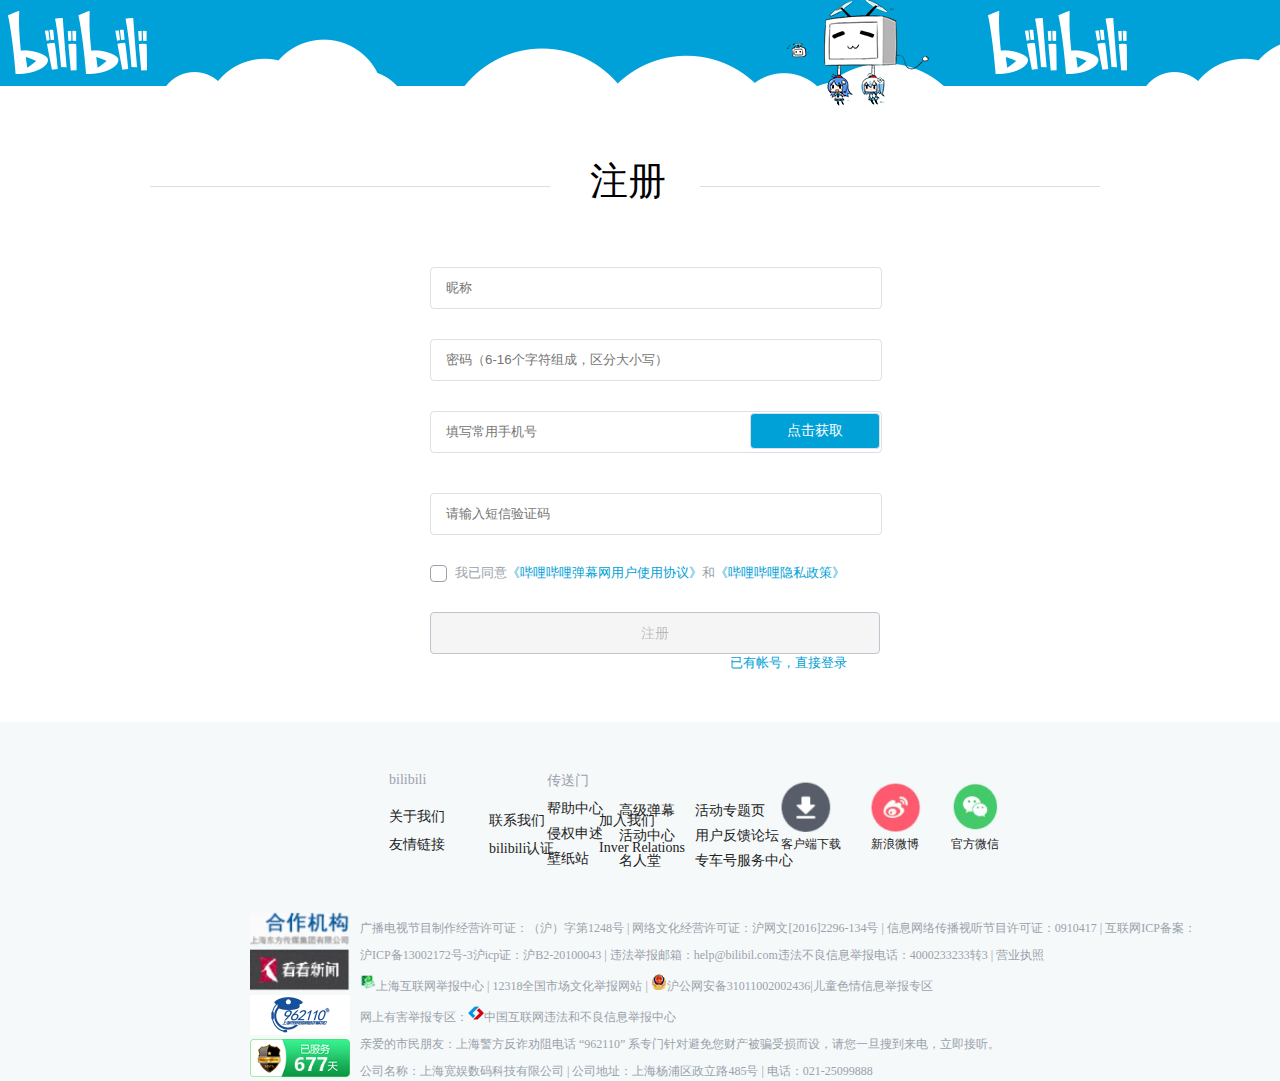
<file: winter's homework/enroll.html>
<!DOCTYPE html>
<html lang="en">
<head>
    <meta charset="UTF-8">
    <meta name="viewport" content="width=device-width, initial-scale=1.0">
    <title>Document</title>
    <link rel="stylesheet" href="enroll.css">
</head>
<body>
    <div class="head"></div>
    <div class="body">
        <div class="title">
            <div class="login-tip">注册</div>
        </div>
        <div class="content">
            <input id="ipt1"placeholder="昵称"><span id="suggest"></span>
            <input id="ipt2" placeholder="密码（6-16个字符组成，区分大小写）"><span id="tip"></span>
            <input id="ipt3" placeholder="填写常用手机号">
            <button id="click-get">点击获取</button>
            <input id="ipt4" placeholder="请输入短信验证码">
            <div class="agree"><img class="agree-pic" src="./login.img/rember.png"></div>
            <span class="protocol">我已同意<a>《哔哩哔哩弹幕网用户使用协议》</a>和<a>《哔哩哔哩隐私政策》</a></span>
            <button id="enroll">注册</button>
            <div class="had-own">已有帐号，直接登录</div>
        </div>
    </div>
    <div class="footer">
        <div class="footer-part1">
            <div class="footer-part1-left">
                <div>
                    <ul class="about">
                        <span class="bilibili">bilibili</span>
                        <li class="about-us">关于我们</li>
                        <li class="friend">友情链接</li>
                    </ul>
                </div>
                <div>
                    <ul class="connect">
                        <li class="connect-us">联系我们</li>
                        <li class="makesure">bilibili认证</li>
                    </ul>
                </div>
                <div>
                    <ul class="join">
                        <li class="join-us">加入我们</li>
                        <li class="inver">Inver Relations</li>
                    </ul>
                </div>
            </div>
            <div class="footer-part1-center">
                <div>
                    <span class="passdoor">传送门</span>
                    <ul class="help">
                        <li class="help-center">帮助中心</li>
                        <li >侵权申述</li>
                        <li class="">壁纸站</li>
                    </ul>
                </div>
                <div>
                    <ul class="senior">
                        <li class="senior-barrage">高级弹幕</li>
                        <li class="active-center">活动中心</li>
                        <li class="celebrate">名人堂</li>
                    </ul>
                </div>
                <div>
                    <ul class="active">
                        <li class="theme">活动专题页</li>
                        <li class="feckback">用户反馈论坛</li>
                        <li class="sever">专车号服务中心</li>
                    </ul>
                </div>
            </div>

            <div class="footer-part1-right">
                <div class="download">
                    <div class="ma1">
                        <img src="Pcenter.img/p-right1.jpg"><br>
                        <span>客户端下载</span>
                    </div>
                    <div class="ma1-pic">
                        <div class="triangle5"></div>
                        <div class="triangle6"></div>
                        <img src="./Pcenter.img/ma1.jpg">
                    </div>
                </div>
                <div class="web">
                    <div class="ma2">
                        <img src="Pcenter.img/p-right2.jpg"><br>
                        <span>新浪微博</span>
                    </div>
                    <div class="ma2-pic">
                        <div class="triangle7"></div>
                        <div class="triangle8"></div>
                        <img  src="./Pcenter.img/ma1.jpg">
                    </div>
                </div>
                <div class="weixin">
                    <div class="ma3">
                        <img src="Pcenter.img/weixin.jpg" src="./Pcenter.img/ma1.jpg"><br>
                        <span>官方微信</span>
                    </div>
                    <div class="ma3-pic">
                        <div class="triangle9"></div>
                        <div class="triangle10"></div>
                        <img  src="./Pcenter.img/ma2.gif">
                    </div>
                </div>
            </div>
            </div>
       
        <div class="footer-part2">
            <div class="licences">
                <img class="licence1" src="Pcenter.img/p-left1.jpg">
                <img class="licence2" src="./Pcenter.img/p-left2.png">
                <img class="licence3" src="Pcenter.img/p-left3.png">
            </div>
            <div class="word">
                <p>广播电视节目制作经营许可证：（沪）字第1248号 | 网络文化经营许可证：沪网文[2016]2296-134号 | 信息网络传播视听节目许可证：0910417 | 互联网ICP备案：</p>
                <p>沪ICP备13002172号-3沪icp证：沪B2-20100043 | 违法举报邮箱：help@bilibil.com违法不良信息举报电话：4000233233转3 | 营业执照</p>
                <p><img class="licence4" src="./Pcenter.img/bottom1.jpg">上海互联网举报中心 | 12318全国市场文化举报网站 | <img class="licence5" src="./Pcenter.img/bottom2.png">沪公网安备31011002002436|儿童色情信息举报专区</p>
                <p>网上有害举报专区：<img class="licence6" src="./Pcenter.img/bottom3.png">中国互联网违法和不良信息举报中心</p>
                <p>亲爱的市民朋友：上海警方反诈劝阻电话 “962110” 系专门针对避免您财产被骗受损而设，请您一旦搜到来电，立即接听。</p>
                <p>公司名称：上海宽娱数码科技有限公司 | 公司地址：上海杨浦区政立路485号 | 电话：021-25099888</p>
            </div>
        </div>
    </div>
    <script src="enroll.js"></script>
</body>
</html>
</file>
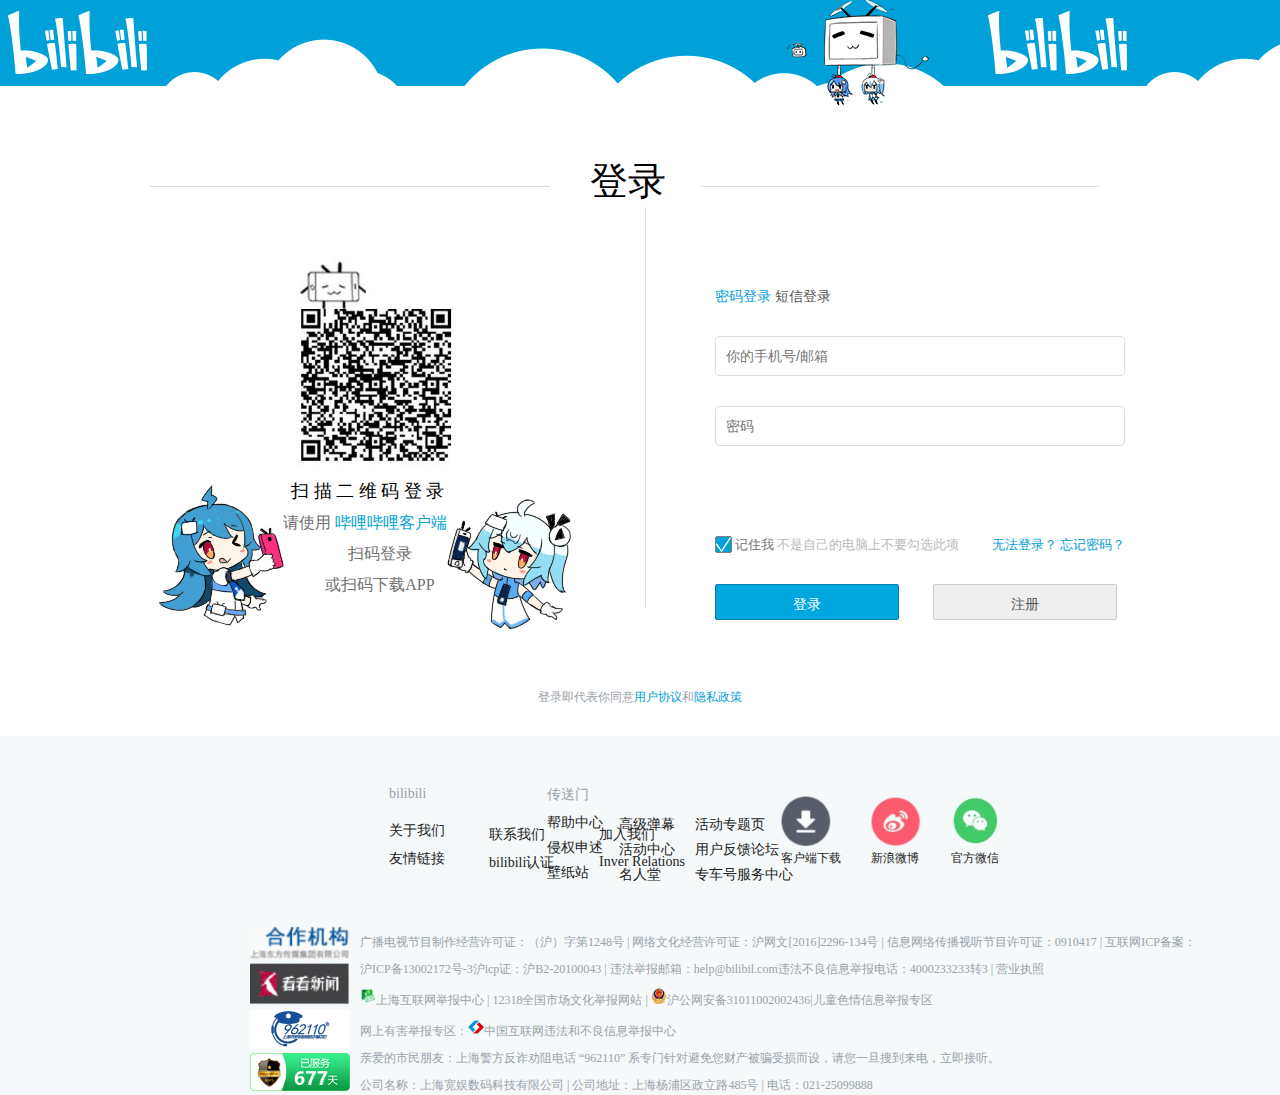
<file: winter's homework/login.html>
<!DOCTYPE html>
<html lang="en">
<head>
    <meta charset="UTF-8">
    <meta name="viewport" content="width=device-width, initial-scale=1.0">
    <meta http-equiv="X-UA-Compatible" content="ie=edge">
    <title>Document</title>
    <link rel="stylesheet" href="login.css">
</head>
<body>
    <div>
        <div class="head"></div>
        <div class="body">
            <div class="title">
                <div class="login-tip">登录</div>
            </div>
            <div class="content">
                <div class="content-left">
                    <div class="content-left-download">
                        <img class="login-ma"src="./login.img/mama.jpg">
                        <img class="login-pic"src="./login.img/login-download2.png">
                    </div>
                    <div class="summary">
                        <p>扫 描 二 维 码 登 录</p>
                        <p>请使用 <a href="https://app.bilibili.com/">哔哩哔哩客户端</a></p>
                        <p>扫码登录</p>
                        <p>或扫码下载APP</p>
                    </div>
                    <div class="login-bckpic"></div>
                </div>
                <div class="content-right">
                    <div class="login-methods">
                        <span class="password-login">密码登录</span>
                        <span class="message-login">短信登录</span>
                    </div>
                    <div id="method1">
                        <input  id="ipt1" type="text" placeholder="你的手机号/邮箱">
                        <span id="tip1"></span>
                        <input  id="ipt2" type="text" placeholder="密码">
                        <span id="tip2"></span>
                    </div>
                    <div id="method2">
                        <input id="ipt3" type="text" placeholder="中国大陆" readonly="readonly">
                        <input id="ipt4" type="text" placeholder="填写你的手机号">
                        <sapn id="tip3"></sapn>
                        <input id="ipt5" type="text" placeholder="请输入短信验证码">
                        <span id="get-code">获取验证码</span>
                        <span id="tip4"></span>
                    </div>
                    <div class="brief">
                        <div>
                            <div id="rember">
                            <img id="rember-image" src="./login.img/rember.png">
                            </div>
                        </div>

                        <p class="rember-me">记住我</p>
                        <p class="alert">不是自己的电脑上不要勾选此项</p>
                        <a  class="error-login" href="https://www.bilibili.com/blackboard/help.html#%E8%B4%A6%E5%8F%B7%E7%9B%B8%E5%85%B3">无法登录？</a>
                        <a class="forget-password" href="https://passport.bilibili.com/register/findpassword.html#/verify">忘记密码？</a>
                    </div>
                    <div class="btns">
                        <button id="btn1">登录</button>
                        <button id="btn2">注册</button>
                    </div>
                </div>
            </div>
        </div>
       
        </div>
        <div class="over">登录即代表你同意<a  href="https://www.bilibili.com/protocal/licence.html">用户协议</a >和<a href="https://www.bilibili.com/blackboard/privacy-pc.html">隐私政策</a></div>
        <div class="footer">
            <div class="footer-part1">
                <div class="footer-part1-left">
                    <div>
                        <ul class="about">
                            <span class="bilibili">bilibili</span>
                            <li class="about-us">关于我们</li>
                            <li class="friend">友情链接</li>
                        </ul>
                    </div>
                    <div>
                        <ul class="connect">
                            <li class="connect-us">联系我们</li>
                            <li class="makesure">bilibili认证</li>
                        </ul>
                    </div>
                    <div>
                        <ul class="join">
                            <li class="join-us">加入我们</li>
                            <li class="inver">Inver Relations</li>
                        </ul>
                    </div>
                </div>
                <div class="footer-part1-center">
                    <div>
                        <span class="passdoor">传送门</span>
                        <ul class="help">
                            <li class="help-center">帮助中心</li>
                            <li >侵权申述</li>
                            <li class="">壁纸站</li>
                        </ul>
                    </div>
                    <div>
                        <ul class="senior">
                            <li class="senior-barrage">高级弹幕</li>
                            <li class="active-center">活动中心</li>
                            <li class="celebrate">名人堂</li>
                        </ul>
                    </div>
                    <div>
                        <ul class="active">
                            <li class="theme">活动专题页</li>
                            <li class="feckback">用户反馈论坛</li>
                            <li class="sever">专车号服务中心</li>
                        </ul>
                    </div>
                </div>
    
                <div class="footer-part1-right">
                    <div class="download">
                        <div class="ma1">
                            <img src="Pcenter.img/p-right1.jpg"><br>
                            <span>客户端下载</span>
                        </div>
                        <div class="ma1-pic">
                            <div class="triangle5"></div>
                            <div class="triangle6"></div>
                            <img src="./Pcenter.img/ma1.jpg">
                        </div>
                    </div>
                    <div class="web">
                        <div class="ma2">
                            <img src="Pcenter.img/p-right2.jpg"><br>
                            <span>新浪微博</span>
                        </div>
                        <div class="ma2-pic">
                            <div class="triangle7"></div>
                            <div class="triangle8"></div>
                            <img  src="./Pcenter.img/ma1.jpg">
                        </div>
                    </div>
                    <div class="weixin">
                        <div class="ma3">
                            <img src="Pcenter.img/weixin.jpg" src="./Pcenter.img/ma1.jpg"><br>
                            <span>官方微信</span>
                        </div>
                        <div class="ma3-pic">
                            <div class="triangle9"></div>
                            <div class="triangle10"></div>
                            <img  src="./Pcenter.img/ma2.gif">
                        </div>
                    </div>
                </div>
                </div>
           
            <div class="footer-part2">
                <div class="licences">
                    <img class="licence1" src="Pcenter.img/p-left1.jpg">
                    <img class="licence2" src="./Pcenter.img/p-left2.png">
                    <img class="licence3" src="Pcenter.img/p-left3.png">
                </div>
                <div class="word">
                    <p>广播电视节目制作经营许可证：（沪）字第1248号 | 网络文化经营许可证：沪网文[2016]2296-134号 | 信息网络传播视听节目许可证：0910417 | 互联网ICP备案：</p>
                    <p>沪ICP备13002172号-3沪icp证：沪B2-20100043 | 违法举报邮箱：help@bilibil.com违法不良信息举报电话：4000233233转3 | 营业执照</p>
                    <p><img class="licence4" src="./Pcenter.img/bottom1.jpg">上海互联网举报中心 | 12318全国市场文化举报网站 | <img class="licence5" src="./Pcenter.img/bottom2.png">沪公网安备31011002002436|儿童色情信息举报专区</p>
                    <p>网上有害举报专区：<img class="licence6" src="./Pcenter.img/bottom3.png">中国互联网违法和不良信息举报中心</p>
                    <p>亲爱的市民朋友：上海警方反诈劝阻电话 “962110” 系专门针对避免您财产被骗受损而设，请您一旦搜到来电，立即接听。</p>
                    <p>公司名称：上海宽娱数码科技有限公司 | 公司地址：上海杨浦区政立路485号 | 电话：021-25099888</p>
                </div>
            </div>
        </div>
        <script src="login.js"></script>
        
</body>
</html>
</file>
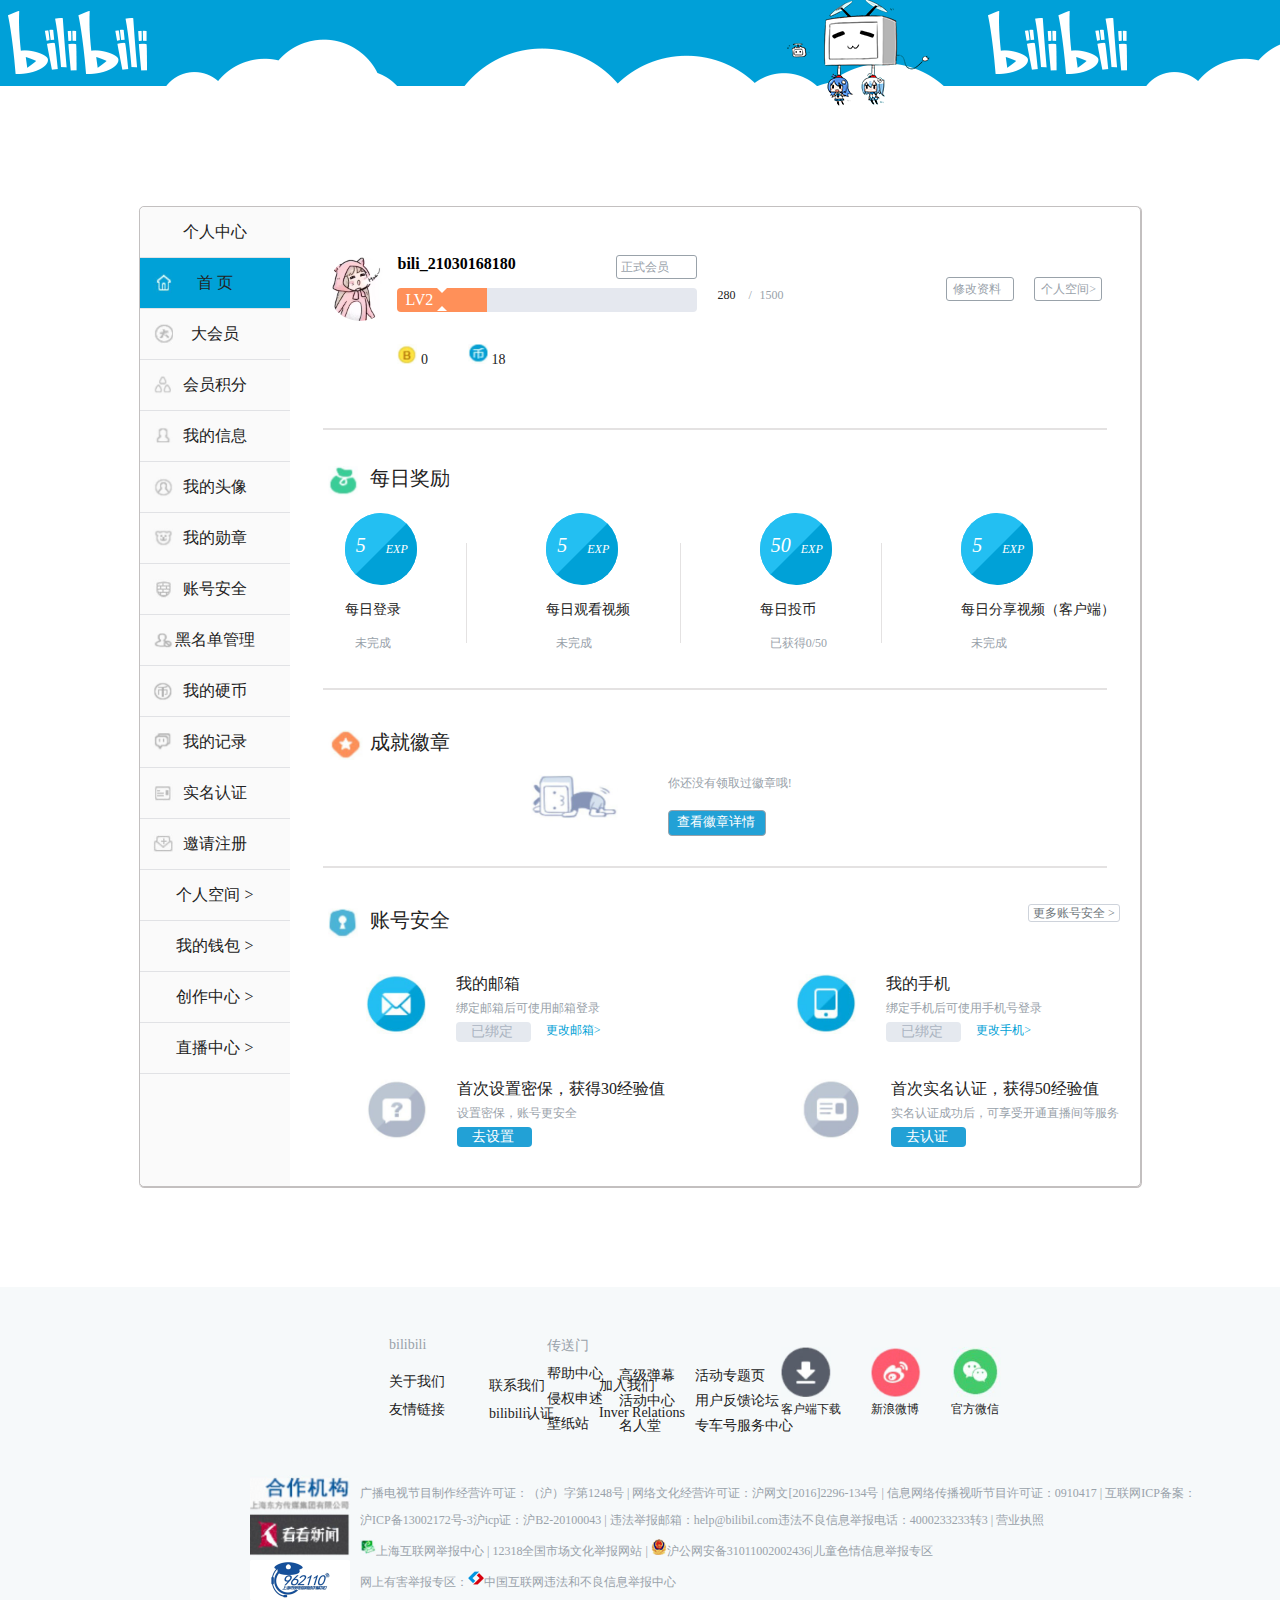
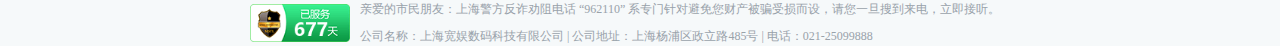
<file: winter's homework/Pcenter.html>
<!DOCTYPE html>
<html lang="en">
<head>
    <meta charset="UTF-8">
    <meta name="viewport" content="width=device-width, initial-scale=1.0">
    <meta http-equiv="X-UA-Compatible" content="ie=edge">
    <title>Personal center</title>
    <link rel="stylesheet" href="Pcenter.css">
</head>
<body>
    <div class="nav">
        
    </div>
    <div class="header"></div>
    <div class="body">
        <div class="body-left">
            <ul>
                <li class="icon-li1">个人中心</li>
                <li class="icon-li2"><img class="icon1" src="./Pcenter.img/p-1.jpg"><span>首   页</span></li>
                <li class="icon-li"><img class="icon" src="./Pcenter.img/p-2.jpg"><span>大会员</span></li>
                <li class="icon-li"><img class="icon" src="./Pcenter.img/p-3.jpg"><span>会员积分</span></li>
                <li class="icon-li"><img class="icon" src="./Pcenter.img/p-4.jpg"><span>我的信息</span></li>
                <li class="icon-li"><img class="icon" src="./Pcenter.img/p-5.jpg"><span>我的头像</span></li>
                <li class="icon-li"><img class="icon" src="./Pcenter.img/p-6.jpg"><span>我的勋章</span></li>
                <li class="icon-li"><img class="icon" src="./Pcenter.img/p-7.jpg"><span>账号安全</span></li>
                <li class="icon-li"><img class="icon" src="./Pcenter.img/p-8.jpg"><span>黑名单管理</span></li>
                <li class="icon-li"><img class="icon" src="./Pcenter.img/p-9.jpg"><span>我的硬币</span></li>
                <li class="icon-li"><img class="icon" src="./Pcenter.img/p-10.jpg"><span>我的记录</span></li>
                <li class="icon-li"><img class="icon" src="./Pcenter.img/p-11.jpg"><span>实名认证</span></li>
                <li class="icon-li"><img class="icon" src="./Pcenter.img/p-12.jpg"><span>邀请注册</span></li>
                <li class="icon-li"><span>个人空间 </span><span>></span></li>
                <li class="icon-li"><span>我的钱包 </span><span>></span></li>
                <li class="icon-li"><span>创作中心 </span><span>></span></li>
                <li class="icon-li"><span>直播中心 </span><span>></span></li>
            </ul>
            <div class="last"></div>
        </div>
        <div class="body-right">
            <div class="part-one">
                <div class="part-one-left"><img src="Pcenter.img/face.webp"></div>
                <div class="part-one-center">
                    <div class="part-one-center-div1">
                        <div class="number">bili_21030168180</div>
                        <div class="vip">正式会员</div>
                    </div>
                    <div class="part-one-center-div2">
                        <div class="hover1">
                        <div class="progress-bar">
                            <div class="triangle1"></div>
                            <div class="triangle2"></div>
                           <div class="rank1">LV2</div>
                           <div class="rank2"></div>
                           <span class="number1">280</span> 
                           <span class="number2">/</span>
                           <span class="number3">1500</span>
                        </div>
                        <div class="explain">
                            <div class="triangle3"></div>
                            <div class="triangle4"></div>
                            <p>作为<span>LV2</span>,你可以:</p>
                            <p>1、发射个性弹幕（彩色、高级）</p>
                            <p>2、参与视频互动（评论、添加tag）</p>
                            <p>3、投稿成为偶像</p>
                            <a href="https://www.bilibili.com/blackboard/help.html#%E4%BC%9A%E5%91%98%E7%AD%89%E7%BA%A7%E7%9B%B8%E5%85%B3?id=7251c4ab69d44a8ebbbd276dea46d790">会员等级说明</a>
                        </div>
                        </div>
                    </div>
                    <div class="part-one-center-div3">
                        <div><img src="./Pcenter.img/gold.jpg"> 0</div>
                        <div></div>
                        <div><img src="./Pcenter.img/gold2.jpg"> 18</div>
                        <div></div>
                    </div>
                </div>
                <div class="part-one-right">
                    <div>修改资料</div>  
                    <div>个人空间></div>
                </div>
                
            </div>
            <hr>
            <div class="part-two">
                <div class="part-two-top"><img src="./Pcenter.img/icon1.jpg"><span>每日奖励</span></div>
                <div class="part-two-content">
                    <div class="part-two-content-div">
                       <div class="circle1">
                           <i>5</i>
                           <i>EXP</i>
                       </div>
                        <div>每日登录</div>
                        <div>未完成</div>
                    </div>
                    <div class="part-two-content-div2"></div>
                    <div class="part-two-content-div">
                        <div class="circle2">
                            <i>5</i>
                            <i>EXP</i>
                        </div>
                        <div>每日观看视频</div>
                        <div>未完成</div>
                    </div>
                    <div class="part-two-content-div4"></div>
                    <div class="part-two-content-div">
                        <div class="circle3">
                            <i>50</i>
                            <i>EXP</i>
                        </div>
                        <div>每日投币</div>
                        <div>已获得0/50</div>
                    </div>
                    <div class="part-two-content-div6"></div>
                    <div class="part-two-content-div">
                        <div class="circle4">
                            <i>5</i>
                            <i>EXP</i>
                        </div>
                        <div>每日分享视频（客户端）</div>
                        <div>未完成</div>
                    </div>
                </div>
                <hr>
            </div>
            <div class="part-three">
                <div class="part-three-div1"><img src="./Pcenter.img/icon2.jpg"><span>成就徽章</span></div>
                <div class="part-three-div2">
                    <img src="./Pcenter.img/icon2-2.jpg">
                    <div>
                        <p>你还没有领取过徽章哦!</p><br>
                        <span>查看徽章详情</span>
                    </div>
                </div>
            </div>
            <hr>
            <div class="part-four">
                <div class="part-four-top">
                    <div><img src="./Pcenter.img/icon3.jpg"><span>账号安全</span></div>
                    <div>更多账号安全 ></div>
                </div>
                <div class="part-four-content">
                    <div class="part-four-content-part1">
                        <div class="part-four-content-div1">
                            <div><img src="Pcenter.img/icon3-1.jpg"></div>
                            <div>
                                <span class="my-email">我的邮箱</span>
                                <span class="emailed">绑定邮箱后可使用邮箱登录</span>
                                <div>
                                    <span class="binding1">已绑定</span>
                                    <span class="change-email">更改邮箱></span>
                                </div>
                            </div>
                        </div>
                        <div class="part-four-content-div2">
                            <div><img src="Pcenter.img/icon3-2.jpg"></div>
                            <div>
                                <span class="my-phone">我的手机</span>
                                <span class="phoneed">绑定手机后可使用手机号登录</span>
                                <div>
                                    <span class="binding2">已绑定</span>
                                    <span class="change-phone">更改手机></span>
                                </div>
                            </div>
                        </div>
                    </div>
                    <div class="part-four-content-part2">
                        <div class="part-four-content-div3">
                            <div><img src="Pcenter.img/icon3-3.jpg"></div>
                            <div>
                                <span class="password">首次设置密保，获得30经验值</span>
                                <span class="set-password">设置密保，账号更安全</span>                               
                                <span class="go-password">去设置</span>                                
                            </div>
                        </div>
                        <div class="part-four-content-div4">
                            <div><img src="Pcenter.img/icon3-4.jpg"></div>
                            <div>
                                <span class="sure">首次实名认证，获得50经验值</span>
                                <span class="set-sure">实名认证成功后，可享受开通直播间等服务</span>
                                <span class="go-sure">去认证</span>    
                            </div>
                        </div>
                    </div>
                   
                </div>
                

            </div>
        </div>

    </div>
    <div class="footer">
        <div class="footer-part1">
            <div class="footer-part1-left">
                <div>
                    <ul class="about">
                        <span class="bilibili">bilibili</span>
                        <li class="about-us">关于我们</li>
                        <li class="friend">友情链接</li>
                    </ul>
                </div>
                <div>
                    <ul class="connect">
                        <li class="connect-us">联系我们</li>
                        <li class="makesure">bilibili认证</li>
                    </ul>
                </div>
                <div>
                    <ul class="join">
                        <li class="join-us">加入我们</li>
                        <li class="inver">Inver Relations</li>
                    </ul>
                </div>
            </div>
            <div class="footer-part1-center">
                <div>
                    <span class="passdoor">传送门</span>
                    <ul class="help">
                        <li class="help-center">帮助中心</li>
                        <li class="alert">侵权申述</li>
                        <li class="">壁纸站</li>
                    </ul>
                </div>
                <div>
                    <ul class="senior">
                        <li class="senior-barrage">高级弹幕</li>
                        <li class="active-center">活动中心</li>
                        <li class="celebrate">名人堂</li>
                    </ul>
                </div>
                <div>
                    <ul class="active">
                        <li class="theme">活动专题页</li>
                        <li class="feckback">用户反馈论坛</li>
                        <li class="sever">专车号服务中心</li>
                    </ul>
                </div>
            </div>

            <div class="footer-part1-right">
                <div class="download">
                    <div class="ma1">
                        <img src="Pcenter.img/p-right1.jpg"><br>
                        <span>客户端下载</span>
                    </div>
                    <div class="ma1-pic">
                        <div class="triangle5"></div>
                        <div class="triangle6"></div>
                        <img src="./Pcenter.img/ma1.jpg">
                    </div>
                </div>
                <div class="web">
                    <div class="ma2">
                        <img src="Pcenter.img/p-right2.jpg"><br>
                        <span>新浪微博</span>
                    </div>
                    <div class="ma2-pic">
                        <div class="triangle7"></div>
                        <div class="triangle8"></div>
                        <img  src="./Pcenter.img/ma1.jpg">
                    </div>
                </div>
                <div class="weixin">
                    <div class="ma3">
                        <img src="Pcenter.img/weixin.jpg" src="./Pcenter.img/ma1.jpg"><br>
                        <span>官方微信</span>
                    </div>
                    <div class="ma3-pic">
                        <div class="triangle9"></div>
                        <div class="triangle10"></div>
                        <img  src="./Pcenter.img/ma2.gif">
                    </div>
                </div>
            </div>
            </div>
       
        <div class="footer-part2">
            <div class="licences">
                <img class="licence1" src="Pcenter.img/p-left1.jpg">
                <img class="licence2" src="./Pcenter.img/p-left2.png">
                <img class="licence3" src="Pcenter.img/p-left3.png">
            </div>
            <div class="word">
                <p>广播电视节目制作经营许可证：（沪）字第1248号 | 网络文化经营许可证：沪网文[2016]2296-134号 | 信息网络传播视听节目许可证：0910417 | 互联网ICP备案：</p>
                <p>沪ICP备13002172号-3沪icp证：沪B2-20100043 | 违法举报邮箱：help@bilibil.com违法不良信息举报电话：4000233233转3 | 营业执照</p>
                <p><img class="licence4" src="./Pcenter.img/bottom1.jpg">上海互联网举报中心 | 12318全国市场文化举报网站 | <img class="licence5" src="./Pcenter.img/bottom2.png">沪公网安备31011002002436|儿童色情信息举报专区</p>
                <p>网上有害举报专区：<img class="licence6" src="./Pcenter.img/bottom3.png">中国互联网违法和不良信息举报中心</p>
                <p>亲爱的市民朋友：上海警方反诈劝阻电话 “962110” 系专门针对避免您财产被骗受损而设，请您一旦搜到来电，立即接听。</p>
                <p>公司名称：上海宽娱数码科技有限公司 | 公司地址：上海杨浦区政立路485号 | 电话：021-25099888</p>
            </div>
        </div>
    </div>
    
    
</body>
</html>
</file>
<file: winter's homework/center.css>
*{
    margin: 0;
    padding: 0;
}
a{
    text-decoration: none;
    color: #222222;
}
ul{
    list-style: none;
}
h{
    height: 40px;
    line-height: 40px;
    padding: 20px;
    font-size: 20px;
    color: #202020;
}
body{
    background-color: #f4f5f7;
    width: 80%;
    margin: 0 auto;
}
.body{
    display: flex;
    justify-content: space-around;
}
hr{
    border:  0.4px solid #dfddddd8;
    width: 92%;
    margin: 30px auto;
}
.title{
    position: fixed;
    top: 0;
    z-index: 3333;
    display: flex;
    justify-content: space-between;
    width: 80%;
    background-color: #FFFFFF;
    border-radius: 0px 0px 4px 4px;
    height: 80px;
    display: none;
    border: 1px solid #eee;
    box-shadow: 0 0 20px gray;
}


.title-bottom-right{
    position: absolute;
    top: 0px;
    right: 10px;
    width: 200px;
    display: flex;
    justify-content: space-around;
    margin-top: 20px;
}
.title-p1{
    display: block;
    line-height: 14px;
    font-size: 13px;
    color: #99a2aa;
    width: 54px;
}
.title-p2{
    display: block;
    width: 54px;
    line-height: 16px;
    margin-top: 15px;
    color: #222;
    font-size: 12px;
}
.title-search {
    width: 12px;
    height: 12px;
    border-radius: 100%;
    border: 2px solid rgba(87, 84, 84, 0.767);
    position: relative;
    margin: 30px auto;
    left: -280px;
    top: -22px;
  }
.title-search:after {
    content: "";
    -webkit-transform: rotate(45deg);
    -moz-transform: rotate(45deg);
    transform: rotate(45deg);
    width: 8px;
    height: 2px;
    position: absolute;
    top: 13px;
    left: 11px;
    background-color: rgba(87, 84, 84, 0.767);
}
.title-search:hover {
    border: 2px solid rgba(77, 180, 240, 0.884);
}
.title-search:hover:after {
    content: "";
    -webkit-transform: rotate(45deg);
    -moz-transform: rotate(45deg);
    transform: rotate(45deg);
    width: 8px;
    height: 2px;
    position: absolute;
    top: 13px;
    left: 11px;
    background-color: rgba(77, 180, 240, 0.884);
}



.header-top{
    background-image: url(./personal-center/top.png);
    height: 200px;
    display: flex;
    justify-content: space-between;
}
.header-top-left{
    width: 350px;
    margin-top: 120px;
    display: flex;
    justify-content: space-around;
}
.face{
    width: 64px;
    height: 64px;
    border-radius: 50%;
}
.name span:nth-child(1){
    display: block;
    width: 108px;
    height: 18px;
    line-height: 18px;
    font-size: 18px;
    color: #FFFFFF;
}
.name span:nth-child(2){
    display: block;
    color: #d6dee4;
    font-size: 12px;
    line-height: 26px;
    width: 108px;
    height: 26px;
    margin-top: 20px;
}
.level{
    width: 28px;
    height: 16px;
}
.years-vip{
    display: inline-block;
    width: 60px;
    text-align: center;
    height: 16px;
    line-height: 16px;
    border-radius: 4px;
    font-size: 12px;
    color: #fff;
    padding: 0 5px;
    background-color: #f45a8d;
    cursor: pointer;
}
.follower{
    display: block;
    width: 20px;
    height: 16px;
    line-height: 14px;
    font-size: 12px;
    text-align: center;
    color: #ff85ad;
    background: #fff;
    border: 1px solid #ff85ad;
    border-radius: 4px;
    box-sizing: border-box;
    cursor: pointer;
}
.header-top-right{
    display: flex;
    justify-content: space-around;
    width: 200px;
    margin-top: 140px;
}
.care{
    border-radius: 4px;
    color: #fff;
    cursor: pointer;
    display: inline-block;
    font-size: 14px;
    text-align: center;
    width: 76px;
    height: 30px;
    line-height: 30px;
    background: #f25d8e;
    box-shadow: 0 0 0 2px #fff;
    margin-left: -30px;
}
.care:hover{
    background: #ff85ad;
}
.send-message{
    background: rgba(0,0,0,.45);
    box-shadow: 0 0 0 2px hsla(0,0%,100%,.3);
    border-radius: 4px;
    color: #fff;
    cursor: pointer;
    display: inline-block;
    font-size: 14px;
    text-align: center;
    margin: 0 20px 17px 0;
    width: 76px;
    height: 30px;
    line-height: 30px;
}
.send-message:hover{
    background: rgba(0,0,0,.5);
}
.more{
    position: relative;
}
.point{
    width: 15px;
    height: 34px;
}
.more-content{
    position: absolute;
    left: -100px;
    top: 50px;
    border-radius: 3px;
    width: 120px;
    background-color: #FFFFFF;
    color: #505050;
    font-size: 14px;
    padding: 10px 0;
    box-shadow: 0 0 13px rgba(150, 147, 147, 0.644);
    cursor: pointer;
    display: none;
}
.more-content li{
    display: block;
    width: 120px;
    line-height: 30px;
    text-align: center;

}
.more-content li:hover{
    background-color: #e5e8ef;
    color: #00a1d6;
}
.more:hover .more-content{
    display: block;
}
.header-bottom{
    display: flex;
    justify-content: space-between;
    width: 100%;
    background-color: #FFFFFF;
    border-radius: 0px 0px 4px 4px;
    height: 80px;
}
.header-bottom-left{
    display: flex;
    justify-content: space-around;
    margin-top: 20px;
}
.header-bottom-left a{
    margin-left: 20px;
}
.header-bottom-left img{
    width: 22px;
    height: 20.4px;
    margin-bottom: 5px;
}
.header-sp1{
    display: block;
    margin-left: 30px;
    margin-top: -28px;
    font-size: 12px;
    color: #222222;
}
.header-sp2{
    display: block;
    font-size: 10px;
    color: #99A2AA;
    margin-left: 30px;
}
input{
    padding: 0 29px 0 10px;
    width: 80px;
    height: 30px;
    line-height: 30px;
    outline: none;
    color: #222;
    font-size: 12px;
    border: 1px solid #ccd0d7;
    border-radius: 15px;
    margin-left: 20px;
}
.icon-search {
    width: 12px;
    height: 12px;
    border-radius: 100%;
    border: 2px solid rgba(87, 84, 84, 0.767);
    position: relative;
    margin: 30px auto;
    left: -35px;
    top: -22px;
  }
.icon-search:after {
    content: "";
    -webkit-transform: rotate(45deg);
    -moz-transform: rotate(45deg);
    transform: rotate(45deg);
    width: 8px;
    height: 2px;
    position: absolute;
    top: 13px;
    left: 11px;
    background-color: rgba(87, 84, 84, 0.767);
}
.icon-search:hover {
    border: 2px solid rgba(77, 180, 240, 0.884);
}
.icon-search:hover:after {
    content: "";
    -webkit-transform: rotate(45deg);
    -moz-transform: rotate(45deg);
    transform: rotate(45deg);
    width: 8px;
    height: 2px;
    position: absolute;
    top: 13px;
    left: 11px;
    background-color: rgba(77, 180, 240, 0.884);
}
.header-bottom-right{
    display: flex;
    justify-content: space-around;
    margin-top: 20px;
}
.header-p1{
    display: block;
    line-height: 14px;
    font-size: 13px;
    color: #99a2aa;
    width: 54px;
}
.header-p2{
    display: block;
    width: 54px;
    line-height: 16px;
    margin-top: 15px;
    color: #222;
    font-size: 12px;
}
.body{
      display: flex;
      justify-content: space-between;
}
.body-left{
      margin-top: 30px;
      width: 70%;
      background-color: #FFFFFF;
      border: 1px solid #eee;
      border-radius: 3px;
}
.artwork-divs{
    display: flex;
    justify-content: space-around;

}
.artwork-div{
    position: relative;
    height: 192px;
    overflow: hidden;
}
.artwork-pic1{
    width: 240px;
    border-radius: 4px;
    cursor: pointer;
}
.artwork-pic2{
    position: absolute;
    width: 20px;
    height: 20px;
    right: 10px;
    bottom: 50px;
    cursor: pointer;
    display: none;
}
.artwork-sp{
    position: absolute;
    width: 70px;
    height: 20px;
    line-height: 20px;
    text-align: center;
    border-radius: 3px;
    background-color: rgba(26, 21, 21, 0.651);
    bottom: 90px;
    right: 5px;
    color: #fff;
    font-size: 13px;
    display: none;
}
.artwork-pic1:hover+.artwork-pic2{
    display: block;
}
.artwork-pic2:hover+.artwork-sp{
    display: block;
}
.artwork-pic2:hover{
    display: block;
}
.artwork-sp1 img{
    width: 14px;
    height: 14px;
}
.artwork-div a{
    width: 240px;
    display: block;
    font-size: 12px;
    color: #222222;
}
.artwork-div a:hover{
    color: #00a1d6;
}
.artwork-sp1{
    position: relative;
    display: block;
    cursor: pointer;
    padding: 5px 0px;
    display: flex;
    justify-content: flex-start;
    font-size: #999999;
    font-size: 12px;
    width: 240px;
    height: 15px;
    background-color: #FFFFFF;
    z-index: 10px;
    top: -12.5px;
    transition: top 0.3s;
}
.artwork-sp1:hover{
    top: 1px;
}
.artwork-p{
    display: inline-block;
    padding: 0px 10px;
}
.his-video-title{
    display: flex;
    justify-content: space-between;
}
.his-video-title span{
    display: inline-block;
    font-size: 13px;
    color: #222222;
    padding: 10px 0px;
    margin-left: 10px;
    border-bottom: 1px solid transparent;
    cursor: pointer;
}
#issue{
    color: #00a1d6;
    border-bottom-color: #00a1d6;
}
.content-more{
    border: 1px solid #b8c0cc;
    margin-top: 25px;
    margin-right: 40px;
    border-radius: 4px;
    color: #6d757a;
    font-size: 12px;
    line-height: 22px;
    height: 22px;
    cursor: pointer;
    width: 55px;
    text-align: center;
}
.content-more:hover{
    border-color: #00a1d6;
    color: #00a1d6;
}
.issue-content{
    margin-top: 10px;
    display: block;
}
.broadcast-content{
    margin-top: 10px;
    display: none;
}
.collect-content{
    margin-top: 10px;
    display: none;
}


.issue-floor{
    display: flex;
    justify-content: space-around;
}
.video-div{
    position: relative;
    width: 160px;
    height: 166px;
}
.video-pic1{
    width: 160px;
    border-radius: 4px;
    cursor: pointer;
}
.video-pic2{
    position: absolute;
    width: 20px;
    height: 20px;
    right: 10px;
    bottom:70px;
    cursor: pointer;
    display: none;
}
.video-sp{
    position: absolute;
    width: 70px;
    height: 20px;
    line-height: 20px;
    text-align: center;
    border-radius: 3px;
    background-color: rgba(26, 21, 21, 0.651);
    bottom: 110px;
    right: 5px;
    color: #fff;
    font-size: 13px;
    display: none;
}
.video-pic1:hover+.video-pic2{
    display: block;
}
.video-pic2:hover+.video-sp{
    display: block;
}
.video-pic2:hover{
    display: block;
}
.video-sp1 img{
    width: 14px;
    height: 14px;
}
.video-div a{
    display: block;
    width: 160px;
    height: 32px;
    font-size: 12px;
    color: #222222;
}
.video-div a:hover{
    color: #00a1d6;
}
.video-sp1{
    position: relative;
    display: block;
    cursor: pointer;
    padding: 5px 0px;
    display: flex;
    justify-content: flex-start;
    font-size: #999999;
    font-size: 12px;
    width: 160px;
    height: 15px;
}
.video-p{
    display: inline-block;
    padding: 0px 10px;
}


.his-store-title{
    display: flex;
    justify-content: space-between;
    margin-top: -30px;
}
.his-store img{
    width: 155px;
    border-radius: 3px;
    margin-left: 20px;
}
.his-store p{
    font-size: 18px;
    color: #222222;
    margin-left: 20px;
    margin-top: 20px;
}


.drama-content{
    margin-top: -30px;
}
.drama-floor{
    display: flex;
    justify-content: space-around;
    margin: 40px 20px;
    height: 130px;
}
.drama-floor img{
    width: 110px;
    border-radius: 3px;
}
.drama-text{
    margin-left: 150px;
    margin-top: -140px;
}
.drama-text a:nth-child(1){
    display: block;
    width: 190px;
    height: 48px;
    color: #222222;
    font-size: 18px;
    cursor: pointer;
}
.drama-text a:nth-child(2){
    display: block;
    margin-top: 20px;
    width: 190px;
    height: 60px;
    color: #222222;
    font-size: 12px;
}
.tag img{
    margin-left: 20px;
    width: 50px;
    height: 50px;
}
.tag-content{
    display: flex;
    justify-content: flex-start;
}
.tag-content a{
    display: block;
    margin-left: 80px;
    margin-top: -35px;
    color: #222222;
}
.pic-floor{
    display: flex;
    justify-content: space-around;
}


.aside{
    margin-top: 30px;
    width: 28%;
}
.charge{
    height: 170px;
    display: flex;
    justify-content: space-around;
    background-color: #FFFFFF;
    border: 1px solid #eee;
    border-radius: 4px;
}
.charge div:nth-child(1){
    margin-top: 30px;
    background: #f25d8e;
    border-radius: 4px;
    box-shadow: 0 4px 4px rgba(255,112,159,.3);
    color: #fff;
    cursor: pointer;
    font-size: 18px;
    width: 125px;
    height: 50px;
    line-height: 50px;
    text-align: center;
    
}
.charge img{
    margin-top: 30px;
    font-size: 13px;
    width: 130px;
    height: 70px;
    padding: 0 24px;
    cursor: pointer;
    margin-left: -80px;
    margin-top: 20px;
    border-radius: 4px;
}
.charge span{
    display: block;
    margin-left: -120px;
    margin-top: 45px;
    font-size: 14px;
    counter-reset: #222222;
}
.charge-p{
    margin-top: -40px;
    color: #999999;
    font-size: 15px;
    margin-left: 20px;
}
.live-room{
    background-color: #FFFFFF;
    border: 1px solid #eee;
    margin-top: 30px;
    border-radius: 4px;
}
.live-room-top h5{
    float: left;
    margin: 20px 20px;
}
.live-room-top span:nth-child(2){
    border: 1px solid;
    border-radius: 4px 0 0 4px;
    color: #f25d8e;
    font-size: 12px;
    cursor: pointer;
    float: left;
    height: 24px;
    line-height: 24px;
    text-align: center;
    width: 80px;
    margin-left: 170px;
    margin-top: -40px;
    cursor: pointer;

}
.live-room-top span:nth-child(3){
    border: 1px solid #dae0e9;
    border-left-width: 0;
    border-radius: 0 4px 4px 0;
    font-size: 12px;
    color: #99a2aa;
    float: left;
    line-height: 24px;
    height: 24px;
    text-align: center;
    width: 50px;
    margin-left: 250px;
    margin-top: -40px;
}
.live-pic img{
    width: 308px;
    margin-top: 10px;
    margin-left: 6px;
}
.live-room-bottom p{
    margin: 10px;
    columns: #222222;
    font-size: 12px;
}
.live-room-bottom p:hover{
    color: #00a1d6;
}
.live-room-bottom img{
    width: 16px;
}
.live-room-bottom span{
    display: block;
    position: relative;
    margin-top: -25px;
    margin-left: 250px;
    color: #999999;
    font-size: 12px;
}
.his-id{
    margin-top: 20px;
    line-height: 80px;
    height: 80px;
    text-align: center;
    background-color: #FFFFFF;
    display: flex;
    justify-content: flex-start;
    border: 1px solid #eee;
}
.his-id img{
    width: 25px;
    height:20px;
    margin-left: 35px;
    margin-top: 30px;
}
.his-id span{
    display: block;
    color: #999999;
    font-size: 12px;
    margin-left: 10px;
} 
.his-id img:nth-child(3){
    margin-left: 30px;
}
</file>
<file: winter's homework/demo.css>
* {
  margin: 0;
  padding: 0;
}
a {
  text-decoration: none;
}
ul {
  list-style-type: none;
}
.header-top-part1 {
  display: flex;
  justify-content: space-around;
}
.header-top-left-list a {
  color: #ffffff;
}
.header-top {
  height: 155px;
}
.header-top {
  background-image: url(./header-img/headerback.png);
}
.header-top-left {
  margin-top: 15px;
  margin-left: -50px;
  display: flex;
}
.header-top-left-list {
  display: flex;
  justify-content: center;
}
.header-top-left-list li {
  margin-top: 5px;
  margin-left: 18px;
  font-size: 16px;
}
.header-top-left-list li:nth-child(2) {
  margin-left: 1px;
}
.bilibili-one {
  height: 20px;
  width: 21px;
}
.phone {
  margin-right: -20px;
  height: 20px;
  width: 30.6px;
}
.play {
  background-color: #fff;
  margin-top: 30px;
  margin-left: 45px;
  width: 500px;
  height: 260px;
  justify-content: center;
  border-bottom-left-radius: 5px;
  border-bottom-right-radius: 5px;
  position: absolute;
  left: 60px;
  top: 15px;
  z-index: 999;
  display: none;
}
.play-pictures {
  display: flex;
}
.play-left:nth-child(1) {
  width: 240px;
  height: 128px;
  margin-top: 10px;
  margin-left: 10px;
}
.play-div {
  margin-top: -30px;
  margin-left: 20px;
  margin-bottom: 5px;
  color: #fff;
}
.play-left span {
  margin-left: 10px;
  color: black;
}
.play-pictures img {
  width: 1.5cm;
  height: 1.5cm;
  margin-top: 15px;
  padding-top: -3px;
  margin-left: 9px;
  padding-right: 9px;
}
.play-pictures div {
  width: 150px;
  height: 122px;
}
.play-pictures div:hover {
  background-color: rgba(160, 156, 156, 0.3);
}
.play-right {
  margin-top: -120px;
  margin-left: 280px;
}
.play-list {
  margin-left: 7px;
  border-left: 0.5px solid rgb(17, 5, 5);
  box-shadow: rgb(12, 4, 4);
}
.play-list li,
.play-list a {
  display: block;
  height: 23px;
  width: 200px;
}
.play-list li:hover {
  background-color: rgba(104, 102, 99, 0.2);
}
.play-list a:hover {
  color: rgb(58, 188, 211);
}
.play-right a {
  color: black;
}
.play-title {
  height: 19px;
  margin-top: 20px;
}
.sideone-png {
  margin-left: 215px;
  position: absolute;
  display: none;
}
.play-listone:hover + .sideone-png {
  display: block;
}
.sidetwo-png {
  margin-top: -70px;
  margin-left: 190px;
  position: absolute;
  display: none;
}
.play-listtwo:hover + .sidetwo-png {
  display: block;
}
.sidethree-png {
  margin-top: -56px;
  margin-left: 215px;
  position: absolute;
  display: none;
}
.play-listthree:hover + .sidethree-png {
  display: block;
}
.sidefour-png {
  margin-top: -125px;
  margin-left: 190px;
  position: absolute;
  display: none;
}
.play-listfour:hover + .sidefour-png {
  display: block;
}
.sidefive-png {
  margin-top: -112px;
  margin-left: 215px;
  position: absolute;
  display: none;
}
.play-listfive:hover + .sidefive-png {
  display: block;
}
.sidesix-png {
  margin-top: -184px;
  margin-left: 190px;
  position: absolute;
  display: none;
}
.play-listsix:hover + .sidesix-png {
  display: block;
}
.sideseven-png {
  margin-top: -168px;
  margin-left: 215px;
  position: absolute;
  display: none;
}
.play-listseven:hover + .sideseven-png {
  display: block;
}
.header-game:hover .play {
  display: block;
}
.header-live-content {
  margin-top: 4px;
  margin-left: -30px;
  background-color: #fff;
  width: 500px;
  height: 260px;
  position: absolute;
  border-bottom-left-radius: 5px;
  border-bottom-right-radius: 5px;
  z-index: 999;
  display: none;
}
.header-live-left {
  height: 260px;
  width: 250px;
  margin-left: 10px;
}
.header-live-left-div1 {
  margin-left: 10px;
  margin-top: 10px;
  font-weight: 600;
  color: rgb(243, 154, 176);
  font-size: 16px;
}
.header-live-left-div2,
.header-live-left-div3 {
  display: flex;
  justify-content: space-around;
}
.header-live-left-div2 img,
.header-live-left-div3 img {
  margin-right: 10px;
  margin-top: 10px;
  width: 70px;
  height: 70px;
  border-radius: 50%;
}
.header-live-left-div2 span,
.header-live-left-div3 span {
  margin-left: 8px;
  font-size: 14px;
}
.header-live-right {
  margin-left: 260px;
  margin-top: -260px;
}
.header-live-right-div1 {
  margin-top: 10px;
  margin-left: 20px;
  font-weight: 600;
  color: pink;
}
.header-live-right-div2 {
  margin-top: 10px;
  padding-left: 10px;
  padding-right: 14px;
  border-left: rgba(131, 127, 127, 0.199) solid 2px;
}
.header-live-right-div2:hover {
  background-color: rgba(128, 128, 128, 0.247);
}
.header-live-right-div3 {
  height: 120px;
  padding-left: 15px;
  border-left: rgba(131, 127, 127, 0.199) solid 2px;
}
.header-live:hover .header-live-content {
  display: block;
}
.header-drama-content {
  margin-top: 3px;
  margin-left: -20px;
  background-color: #fff;
  width: 550px;
  height: 270px;
  position: absolute;
  border-bottom-left-radius: 5px;
  border-bottom-right-radius: 5px;
  z-index: 999;
  display: none;
}
.header-drama-left {
  width: 350px;
}
.header-drama-left img {
  width: 150px;
  height: 84.74px;
}
.header-drama-left-div1,
.header-drama-left-div2 {
  display: flex;
  justify-content: space-around;
}
.header-drama-left-div1 div,
.header-drama-left-div2 div {
  padding: 10px 5px 15px;
}
.header-drama-left-div1 div:hover,
.header-drama-left-div2 div:hover {
  background-color: rgba(128, 128, 128, 0.274);
}
.header-drama-right {
  height: 230px;
  width: 150px;
  margin-top: 50px;
  margin-left: 360px;
  margin-top: -240px;
  border-left: rgba(179, 170, 170, 0.61) solid 1px;
}
.header-drama-right h4 {
  margin-left: 18px;
  margin-bottom: 5px;
}
.header-drama-list a {
  color: black;
  display: block;
  width: 169px;
  padding-left: 10px;
  line-height: 40px;
  padding-left: 20px;
}
.header-drama-list span {
  display: inline-block;
  color: rgb(46, 46, 56);
  font-size: 18px;
  margin-right: 8px;
}
.header-drama-list a:hover {
  background-color: rgba(128, 128, 128, 0.37);
}
.header-drama-list img {
  position: absolute;
  width: 154px;
  height: 204px;
  display: none;
}
.header-drama-list-p1 {
  margin-left: 150px;
  margin-top: -44px;
}
.header-drama-list-a1:hover + .header-drama-list-p1 {
  display: block;
}
.header-drama-list-p2 {
  margin-left: 150px;
  margin-top: -84px;
}
.header-drama-list-a2:hover + .header-drama-list-p2 {
  display: block;
}
.header-drama-list-p3 {
  margin-left: 150px;
  margin-top: -134px;
}
.header-drama-list-a3:hover + .header-drama-list-p3 {
  display: block;
}
.header-drama-list-p4 {
  margin-left: 150px;
  margin-top: -164px;
}
.header-drama-list-a4:hover + .header-drama-list-p4 {
  display: block;
}
.header-drama-list-p5 {
  margin-left: 150px;
  margin-top: -224px;
}
.header-drama-list-a5:hover + .header-drama-list-p5 {
  display: block;
}
.header-drama:hover .header-drama-content {
  display: block;
}
.header-download-p {
  width: 300px;
  position: absolute;
  display: none;
  margin-left: -30px;
}
.header-download:hover .header-download-p {
  display: block;
}
.header-top-right {
  margin-top: 15px;
  display: flex;
  justify-content: space-between;
}
.header-top-right-p {
  width: 50px;
  height: 50px;
  border-radius: 50%;
}
.header-top-right-list {
  display: flex;
  justify-content: center;
}
.header-top-right-list li {
  margin-top: 5px;
  margin-left: 18px;
  font-size: 16px;
}
.header-top-right-list a {
  color: #fff;
}

.header-top-right-sp {
  display: inline-block;
  text-align: center;
  line-height: 38px;
  color: #fff;
  background-color: #fb7299;
  width: 110px;
  height: 38px;
  border-radius: 4px;
  margin-top: -5px;
}
.header-top-center {
  margin-top: 10px;
}
.myspan {
  display: inline-block;
  background-color: #fff;
  margin-top: 10px;
  margin-left: -20px;
  width: 20px;
  height: 34px;
  border-radius: 2px 0px 0px 2px;
}
.input {
  display: block;
  margin-top: 10px;
  border: none;
  width: 252px;
  height: 34px;
  margin-top: -38px;
}
.input:focus {
  outline: none;
}
.btn {
  display: block;
  margin-top: -34px;
  margin-left: 252px;
  /* border: none; */
  width: 50px;
  height: 34px;
  background-color: #e7e7e7;
  border-radius: 0px 2px 2px 0px;
}
.icon-search {
  width: 12px;
  height: 12px;
  border-radius: 100%;
  border: 2px solid rgba(87, 84, 84, 0.767);
  position: relative;
  margin: 30px auto;
  left: 125px;
  top: -55px;
}
.icon-search:after {
  content: "";
  -webkit-transform: rotate(45deg);
  -moz-transform: rotate(45deg);
  transform: rotate(45deg);
  width: 8px;
  height: 2px;
  position: absolute;
  top: 13px;
  left: 11px;
  background-color: rgba(87, 84, 84, 0.767);
}
.icon-search:hover {
  border: 2px solid rgba(77, 180, 240, 0.884);
}
.icon-search:hover:after {
  content: "";
  -webkit-transform: rotate(45deg);
  -moz-transform: rotate(45deg);
  transform: rotate(45deg);
  width: 8px;
  height: 2px;
  position: absolute;
  top: 13px;
  left: 11px;
  background-color: rgba(77, 180, 240, 0.884);
}
.header-top-part2 {
  margin-left: 150px;
  margin-top: -70px;
}
.neck {
  margin: 30px auto;
  width: 1200px;
}
.summary {
  display: flex;
  justify-content: space-around;
}
.summary a {
  color: #212121;
  font-size: 15px;
}
.summary a:hover {
  color: #73c9e5;
}
.summary-left {
  display: flex;
  justify-content: space-around;
}
.summary-left img {
  width: 50px;
  height: 50px;
  margin-left: 15px;
}
.summary-left span {
  display: block;
  margin-left: 20px;
}
.cut-off1 {
  margin-top: 10px;
  margin-left: 30px;
  width: 0.7px;
  height: 60px;
  background-color: rgba(194, 189, 189, 0.425);
}
.cut-off2 {
  display: inline-block;
  margin-top: 10px;
  width: 0.7px;
  height: 60px;
  background-color: rgba(194, 189, 189, 0.425);
}
.summary-center {
  margin-top: -20px;
  margin-left: -50px;
}
.summary-center span {
  display: inline-block;
  padding: 20px 0px;
}
.summary-center em {
  font-style: normal;
  display: inline-block;
  margin-left: 4px;
  border-radius: 3px;
  width: 30px;
  height: 15px;
  font-size: 11px;
  line-height: 15px;
  text-align: center;
  color: #fff;
  background-color: #73c9e5;
}
.summary-center li {
  /* position: relative; */
  display: inline-block;
  margin-left: 18px;
}
.summary-center-div1,
.summary-center-div2 {
  margin-top: 10px;
  margin-left: 20px;
  display: flex;
  justify-content: space-around;
}
.summary-center-div1 {
  margin-bottom: -30px;
}
.summary-center-div2 {
  margin-left: -20px;
}

.cartoon-explain {
  border-radius: 4px;
  box-shadow: 1px 1px 2px 2px rgba(212, 209, 209, 0.205);
  position: absolute;
  margin-top: -210px;
  margin-left: -30px;
  display: flex;
  justify-content: flex-start;
  width: 180px;
  height: 150px;
  background-color: #fff;
  border: solid 0.5px rgba(211, 211, 211, 0.856);
  display: none;
}
.cartoon-trigon1 {
  position: absolute;
  top: 150px;
  left: 30px;
  width: 0px;
  height: 0px;
  border-top: #ffffff solid 10px;
  border-right: transparent 10px solid;
  border-bottom: transparent 10px solid;
  border-left: transparent 10px solid;
  z-index: 11;
}
.cartoon-trigon2 {
  position: absolute;
  top: 150px;
  left: 29px;
  width: 0px;
  height: 0px;
  border-top: solid 11px rgba(211, 211, 211, 0.856);
  border-right: transparent 11px solid;
  border-bottom: transparent 11px solid;
  border-left: transparent 11px solid;
}
.cartoon-explain1 {
  margin-left: 20px;
  margin-top: 20px;
}
.cartoon-explain2 {
  margin-left: 140px;
  margin-top: -140px;
}
.cartoon-explain a {
  font-size: 13px;
  display: block;
  margin-bottom: 18px;
}
.cartoon:hover .cartoon-explain {
  display: block;
}
.musics-explain {
  border-radius: 4px;
  box-shadow: 1px 1px 2px 2px rgba(204, 203, 203, 0.205);
  position: absolute;
  margin-top: -210px;
  margin-left: -30px;
  display: flex;
  justify-content: flex-start;
  width: 290px;
  height: 150px;
  background-color: #fff;
  border: solid 0.5px rgba(211, 211, 211, 0.856);
  display: none;
}
.musics-trigon1 {
  position: absolute;
  top: 150px;
  left: 30px;
  width: 0px;
  height: 0px;
  border-top: #ffffff solid 10px;
  border-right: transparent 10px solid;
  border-bottom: transparent 10px solid;
  border-left: transparent 10px solid;
  z-index: 11;
}
.musics-trigon2 {
  position: absolute;
  top: 150px;
  left: 29px;
  width: 0px;
  height: 0px;
  border-top: solid 11px rgba(211, 211, 211, 0.856);
  border-right: transparent 11px solid;
  border-bottom: transparent 11px solid;
  border-left: transparent 11px solid;
}
.musics-explain1 {
  margin-left: 20px;
  margin-top: 20px;
}
.musics-explain2 {
  margin-left: 150px;
  margin-top: -140px;
}
.musics-explain3 {
  margin-left: 230px;
  margin-top: -140px;
}
.musics-explain a {
  font-size: 13px;
  display: block;
  margin-bottom: 18px;
}
.musics:hover .musics-explain {
  display: block;
}
.dance-explain {
  border-radius: 4px;
  box-shadow: 1px 1px 2px 2px rgba(204, 204, 204, 0.205);
  position: absolute;
  margin-top: -210px;
  margin-left: -30px;
  display: flex;
  justify-content: flex-start;
  width: 190px;
  height: 150px;
  background-color: #fff;
  border: solid 0.5px rgba(211, 211, 211, 0.856);
  display: none;
}
.dance-trigon1 {
  position: absolute;
  top: 150px;
  left: 30px;
  width: 0px;
  height: 0px;
  border-top: #ffffff solid 10px;
  border-right: transparent 10px solid;
  border-bottom: transparent 10px solid;
  border-left: transparent 10px solid;
  z-index: 11;
}
.dance-trigon2 {
  position: absolute;
  top: 150px;
  left: 29px;
  width: 0px;
  height: 0px;
  border-top: solid 11px rgba(211, 211, 211, 0.856);
  border-right: transparent 11px solid;
  border-bottom: transparent 11px solid;
  border-left: transparent 11px solid;
}
.dance-explain1 {
  margin-left: 20px;
  margin-top: 20px;
}
.dance-explain2 {
  margin-left: 100px;
  margin-top: -140px;
}
.dance-explain a {
  font-size: 13px;
  display: block;
  margin-bottom: 18px;
}
.dance:hover .dance-explain {
  display: block;
}
.science-explain {
  border-radius: 4px;
  box-shadow: 1px 1px 2px 2px rgba(201, 200, 200, 0.205);
  position: absolute;
  margin-top: -210px;
  margin-left: -30px;
  display: flex;
  justify-content: flex-start;
  width: 180px;
  height: 150px;
  background-color: #fff;
  border: solid 0.5px rgba(211, 211, 211, 0.856);
  display: none;
}
.science-trigon1 {
  position: absolute;
  top: 150px;
  left: 30px;
  width: 0px;
  height: 0px;
  border-top: #ffffff solid 10px;
  border-right: transparent 10px solid;
  border-bottom: transparent 10px solid;
  border-left: transparent 10px solid;
  z-index: 11;
}
.science-trigon2 {
  position: absolute;
  top: 150px;
  left: 29px;
  width: 0px;
  height: 0px;
  border-top: solid 11px rgba(211, 211, 211, 0.856);
  border-right: transparent 11px solid;
  border-bottom: transparent 11px solid;
  border-left: transparent 11px solid;
}
.science-explain1 {
  margin-left: 20px;
  margin-top: 20px;
}
.science-explain2 {
  margin-left: 140px;
  margin-top: -140px;
}
.science-explain a {
  font-size: 13px;
  display: block;
  margin-bottom: 18px;
}
.science:hover .science-explain {
  display: block;
}
.life-explain {
  border-radius: 4px;
  box-shadow: 1px 1px 2px 2px rgba(221, 219, 219, 0.205);
  position: absolute;
  margin-top: -210px;
  margin-left: -30px;
  display: flex;
  justify-content: flex-start;
  width: 150px;
  height: 150px;
  background-color: #fff;
  border: solid 0.5px rgba(211, 211, 211, 0.856);
  display: none;
}
.life-trigon1 {
  position: absolute;
  top: 150px;
  left: 30px;
  width: 0px;
  height: 0px;
  border-top: #ffffff solid 10px;
  border-right: transparent 10px solid;
  border-bottom: transparent 10px solid;
  border-left: transparent 10px solid;
  z-index: 11;
}
.life-trigon2 {
  position: absolute;
  top: 150px;
  left: 29px;
  width: 0px;
  height: 0px;
  border-top: solid 11px rgba(211, 211, 211, 0.856);
  border-right: transparent 11px solid;
  border-bottom: transparent 11px solid;
  border-left: transparent 11px solid;
}
.life-explain1 {
  margin-left: 20px;
  margin-top: 20px;
}
.life-explain2 {
  margin-left: 100px;
  margin-top: -140px;
}
.life-explain a {
  font-size: 13px;
  display: block;
  margin-bottom: 18px;
}
.life:hover .life-explain {
  display: block;
}
.fashion-explain {
  border-radius: 4px;
  box-shadow: 1px 1px 2px 2px rgba(214, 212, 212, 0.205);
  position: absolute;
  margin-top: -210px;
  margin-left: -30px;
  display: flex;
  justify-content: flex-start;
  width: 150px;
  height: 150px;
  background-color: #fff;
  border: solid 0.5px rgba(211, 211, 211, 0.856);
  display: none;
}
.fashion-trigon1 {
  position: absolute;
  top: 150px;
  left: 30px;
  width: 0px;
  height: 0px;
  border-top: #ffffff solid 10px;
  border-right: transparent 10px solid;
  border-bottom: transparent 10px solid;
  border-left: transparent 10px solid;
  z-index: 11;
}
.fashion-trigon2 {
  position: absolute;
  top: 150px;
  left: 29px;
  width: 0px;
  height: 0px;
  border-top: solid 11px rgba(211, 211, 211, 0.856);
  border-right: transparent 11px solid;
  border-bottom: transparent 11px solid;
  border-left: transparent 11px solid;
}
.fashion-explain1 {
  margin-left: 20px;
  margin-top: 20px;
}
.fashion-explain2 {
  margin-left: 100px;
  margin-top: -140px;
}
.fashion-explain a {
  font-size: 13px;
  display: block;
  margin-bottom: 18px;
}
.fashion:hover .fashion-explain {
  display: block;
}
.entertainment-explain {
  border-radius: 4px;
  box-shadow: 1px 1px 2px 2px rgba(218, 218, 218, 0.205);
  position: absolute;
  margin-top: -210px;
  margin-left: -30px;
  display: flex;
  justify-content: flex-start;
  width: 100px;
  height: 150px;
  background-color: #fff;
  border: solid 0.5px rgba(211, 211, 211, 0.856);
  display: none;
}
.entertainment-trigon1 {
  position: absolute;
  top: 150px;
  left: 30px;
  width: 0px;
  height: 0px;
  border-top: #ffffff solid 10px;
  border-right: transparent 10px solid;
  border-bottom: transparent 10px solid;
  border-left: transparent 10px solid;
  z-index: 11;
}
.entertainment-trigon2 {
  position: absolute;
  top: 150px;
  left: 29px;
  width: 0px;
  height: 0px;
  border-top: solid 11px rgba(211, 211, 211, 0.856);
  border-right: transparent 11px solid;
  border-bottom: transparent 11px solid;
  border-left: transparent 11px solid;
}
.entertainment-explain1 {
  margin-left: 20px;
  margin-top: 20px;
}
.entertainment-explain a {
  font-size: 13px;
  display: block;
  margin-bottom: 18px;
}
.entertainment:hover .entertainment-explain {
  display: block;
}
.show-explain {
  border-radius: 4px;
  box-shadow: 1px 1px 2px 2px rgba(216, 213, 213, 0.205);
  position: absolute;
  margin-top: -210px;
  margin-left: -30px;
  display: flex;
  justify-content: flex-start;
  width: 100px;
  height: 150px;
  background-color: #fff;
  border: solid 0.5px rgba(211, 211, 211, 0.856);
  z-index: 999;
  display: none;
}
.show-trigon1 {
  position: absolute;
  top: 150px;
  left: 30px;
  width: 0px;
  height: 0px;
  border-top: #ffffff solid 10px;
  border-right: transparent 10px solid;
  border-bottom: transparent 10px solid;
  border-left: transparent 10px solid;
  z-index: 11;
}
.show-trigon2 {
  position: absolute;
  top: 150px;
  left: 29px;
  width: 0px;
  height: 0px;
  border-top: solid 11px rgba(211, 211, 211, 0.856);
  border-right: transparent 11px solid;
  border-bottom: transparent 11px solid;
  border-left: transparent 11px solid;
}
.show-explain1 {
  margin-left: 20px;
  margin-top: 20px;
}
.show-explain a {
  font-size: 13px;
  display: block;
  margin-bottom: 18px;
}
.show:hover .show-explain {
  display: block;
}
.dramas-explain {
  border-radius: 4px;
  box-shadow: 1px 1px 2px 2px rgba(233, 231, 231, 0.205);
  position: absolute;
  margin-left: -30px;
  margin-top: 3px;
  display: flex;
  justify-content: flex-start;
  width: 240px;
  height: 150px;
  background-color: #fff;
  border: solid 0.5px rgba(211, 211, 211, 0.856);
  z-index: 999;
  display: none;
}
.dramas-trigon1 {
  position: absolute;
  top: -19px;
  left: 30px;
  width: 0px;
  height: 0px;
  border-top: transparent 10px solid;
  border-right: transparent 10px solid;
  border-bottom: #ffffff solid 10px;
  border-left: transparent 10px solid;
  z-index: 11;
}
.dramas-trigon2 {
  position: absolute;
  top: -21px;
  left: 29px;
  width: 0px;
  height: 0px;
  border-top: transparent 11px solid;
  border-right: transparent 11px solid;
  border-bottom: solid 11px rgba(211, 211, 211, 0.856);
  border-left: transparent 11px solid;
}
.dramas-explain1 {
  margin-left: 20px;
  margin-top: 20px;
}
.dramas-explain2 {
  margin-left: 140px;
  margin-top: -140px;
}
.dramas-explain a {
  font-size: 13px;
  display: block;
  margin-bottom: 18px;
}
.dramas:hover .dramas-explain {
  display: block;
}
.madding-in-china-explain {
  border-radius: 4px;
  box-shadow: 1px 1px 2px 2px rgba(233, 231, 231, 0.205);
  position: absolute;
  margin-left: -30px;
  margin-top: 3px;
  display: flex;
  justify-content: flex-start;
  width: 240px;
  height: 150px;
  background-color: #fff;
  border: solid 0.5px rgba(211, 211, 211, 0.856);
  z-index: 999;
  display: none;
}
.madding-in-china-trigon1 {
  position: absolute;
  top: -19px;
  left: 30px;
  width: 0px;
  height: 0px;
  border-top: transparent 10px solid;
  border-right: transparent 10px solid;
  border-bottom: #ffffff solid 10px;
  border-left: transparent 10px solid;
  z-index: 11;
}
.madding-in-china-trigon2 {
  position: absolute;
  top: -21px;
  left: 29px;
  width: 0px;
  height: 0px;
  border-top: transparent 11px solid;
  border-right: transparent 11px solid;
  border-bottom: solid 11px rgba(211, 211, 211, 0.856);
  border-left: transparent 11px solid;
}
.madding-in-china-explain1 {
  margin-left: 20px;
  margin-top: 20px;
}
.madding-in-china-explain2 {
  margin-left: 140px;
  margin-top: -140px;
}
.madding-in-china-explain a {
  font-size: 13px;
  display: block;
  margin-bottom: 18px;
}
.madding-in-china:hover .madding-in-china-explain {
  display: block;
}
.games-explain {
  border-radius: 4px;
  box-shadow: 1px 1px 2px 2px rgba(233, 231, 231, 0.205);
  position: absolute;
  margin-left: -30px;
  margin-top: 3px;
  display: flex;
  justify-content: flex-start;
  width: 300px;
  height: 150px;
  background-color: #fff;
  border: solid 0.5px rgba(211, 211, 211, 0.856);
  z-index: 999;
  display: none;
}
.games-trigon1 {
  position: absolute;
  top: -19px;
  left: 30px;
  width: 0px;
  height: 0px;
  border-top: transparent 10px solid;
  border-right: transparent 10px solid;
  border-bottom: #ffffff solid 10px;
  border-left: transparent 10px solid;
  z-index: 11;
}
.games-trigon2 {
  position: absolute;
  top: -21px;
  left: 29px;
  width: 0px;
  height: 0px;
  border-top: transparent 11px solid;
  border-right: transparent 11px solid;
  border-bottom: solid 11px rgba(211, 211, 211, 0.856);
  border-left: transparent 11px solid;
}
.games-explain1 {
  margin-left: 20px;
  margin-top: 20px;
}
.games-explain2 {
  margin-left: 140px;
  margin-top: -140px;
}
.games-explain3 {
  margin-left: 240px;
  margin-top: -140px;
}
.games-explain a {
  font-size: 13px;
  display: block;
  margin-bottom: 18px;
}
.games:hover .games-explain {
  display: block;
}
.summary-right {
  display: flex;
}
.summary-right img {
  margin-top: 10px;
}
.img1 {
  width: 25px;
  height: 30px;
  margin-left: 15px;
}
.img1 {
  width: 25px;
  height: 25px;
  margin-left: 15px;
}
.img2 {
  width: 30px;
  height: 25px;
  margin-left: 15px;
}
.img3 {
  width: 25px;
  height: 25px;
  margin-left: 15px;
}
.img4 {
  width: 30px;
  height: 30px;
  margin-left: 15px;
}
.img5 {
  width: 30px;
  height: 25px;
  margin-left: 15px;
}
.img6 {
  width: 28px;
  height: 25px;
  margin-left: 15px;
}
.video-out {
  margin: 0 auto;
  width: 1100px;
  height: 300px;
  margin-left: 20px;
}
.video {
  position: absolute;
  display: flex;
  justify-content: space-around;
  margin-top: 20px;
}
.slider {
  position: relative;
  cursor: pointer;
}
.slider > div {
  position: absolute;
  width: 560px;
  height: 252px;
}
.video-more {
  color: #fff;
  z-index: 900;
  position: absolute;
  display: inline-block;
  left: 450px;
  top: 170px;
  width: 70px;
  height: 30px;
  line-height: 30px;
  text-align: center;
  border-radius: 4px;
  background-color: rgba(44, 40, 40, 0.747);
  display: none;
}
.slider:hover .video-more {
  display: block;
}
.slider img {
  width: 560px;
  height: 252px;
  border-radius: 5px;
}
.active {
  z-index: 888;
}
.video-icons {
  margin-top: 220px;
  margin-left: 400px;
  position: absolute;
  z-index: 901;
}
.video-icons li {
  display: block;
  float: left;
  margin-left: 18px;
  width: 6.5px;
  height: 6.5px;
  border-radius: 50%;
  background-color: aqua;
  border: transparent 2px solid;
  cursor: pointer;
}
.video-icons li:hover {
  display: block;
  float: left;
  margin-left: 18px;
  width: 6.5px;
  height: 6.5px;
  border-radius: 50%;
  background-color: rgb(16, 235, 235);
  border: #fff 2px solid;
}
.lun-icon {
  display: block;
  width: 18px;
  height: 18px;
  margin-top: -5px;
  margin-left: -5px;
  display: none;
}
.video-right {
  margin-left: 550px;
}
.video-right img {
  width: 190px;
  height: 115px;
  margin-left: 10px;
  border-radius: 4px;
  margin-bottom: 18px;
}
.video-right-top {
  display: flex;
  justify-content: space-around;
}
.video-right-bottom {
  display: flex;
  justify-content: space-around;
}
.first-floor,
.second-floor {
  width: 190px;
  height: 115px;
  margin-left: 10px;
  border-radius: 4px;
  margin-bottom: 18px;
  overflow: hidden;
}
.floor {
  display: block;
  position: relative;
  background-color: rgba(44, 40, 40, 0.815);
  width: 190px;
  height: 115px;
  border-radius: 4px;
  margin-left: 10px;
  margin-top: -50px;
  color: #fff;
  transition: margin-top 0.3s;
}
.floor:hover {
  margin-top: -137px;
  cursor: pointer;
}
.floor p:nth-child(1) {
  display: inline-block;
  margin-top: 8px;
  margin-left: 8px;
  font-size: 14.7px;
}
.floor p:nth-child(2) {
  display: block;
  margin-left: 10px;
  margin-top: 10px;
  font-size: 13.5px;
}
.floor p:nth-child(3) {
  display: block;
  margin-left: 10px;
  font-size: 13px;
  margin-top: 10px;
}
.floor img {
  width: 20px;
  height: 20px;
  margin-left: 150px;
  margin-top: -20px;
}
.hodding-content {
  display: block;
  line-height: 30px;
  text-align: center;
  width: 80px;
  height: 30px;
  border-radius: 5px;
  background-color: black;
  color: #ffffff;
  margin-left: 100px;
  margin-top: -88px;
  font-size: 13px;
  cursor: pointer;
  display: none;
}
.hodding:hover .hodding-content {
  display: block;
}
.first-floor {
  display: none;
}
#lun-left-btn,
#lun-right-btn {
  color: #fff;
  background-color: rgba(44, 40, 40, 0.815);
  width: 30px;
  height: 60px;
  font-size: 28px;
  line-height: 60px;
  text-align: center;
  position: relative;
  display: none;
  cursor: pointer;
}
#lun-left-btn {
  margin-left: 20px;
  margin-top: -175px;
}
#lun-right-btn {
  margin-left: 570px;
  margin-top: -60px;
}
.video:hover #lun-left-btn {
  display: block;
}
.video:hover #lun-right-btn {
  display: block;
}
.spread {
  margin: 20px auto;
  width: 1150px;
}
.spread-top {
  display: flex;
  justify-content: space-between;
}
.spread-icon-div {
  height: 36px;
  font-size: 20px;
  color: #212121;
}
.spread-icon {
  width: 40px;
  height: 36px;
}
.spread-top-a {
  display: block;
  line-height: 30px;
  text-align: center;
  width: 263px;
  height: 30px;
  border-radius: 3px;
  border: 0.7px solid rgba(170, 170, 170, 0.548);
  color: #212121;
  background-color: #f4f4f4;
  cursor: pointer;
}
.spread-top-a:hover {
  color: #00a1d6;
}
.spread-bottom {
  display: flex;
  justify-content: space-between;
  margin-top: 20px;
}
.bottom-pic {
  width: 200px;
  height: 120px;
  border-radius: 4px;
  cursor: pointer;
}
.online-pic {
  width: 260px;
  height: 180px;
  border-radius: 3px;
  cursor: pointer;
}
.spread-bottom span {
  display: block;
  width: 170px;
  height: 40px;
  margin-top: 10px;
  cursor: pointer;
  color: #212121;
  font-size: 15px;
}
.spread-bottom span:hover {
  color: #73c9e5;
}
.spread-bottom a {
  display: block;
  font-size: 13px;
  color: #999999;
  margin-top: 10px;
  cursor: pointer;
}
.spread-bottom a:hover {
  color: #00a1d6;
}
.newyear {
  margin: 30px auto;
  width: 1150px;
}
.newyear-top {
  display: flex;
  justify-content: space-between;
}
.newyear-icon-div {
  height: 36px;
  font-size: 20px;
  color: #212121;
}
.newyear-icon {
  width: 40px;
  height: 36px;
}
.newyear-top-a {
  display: block;
  line-height: 30px;
  text-align: center;
  width: 263px;
  height: 30px;
  border-radius: 3px;
  border: 0.7px solid rgba(170, 170, 170, 0.548);
  color: #212121;
  background-color: #f4f4f4;
  cursor: pointer;
}
.newyear-top-a:hover {
  color: #00a1d6;
}
.newyear-bottom {
  display: flex;
  justify-content: space-between;
  margin-top: 20px;
}
.bottom-pic {
  width: 200px;
  height: 120px;
  border-radius: 4px;
  cursor: pointer;
}
.online-pic {
  width: 260px;
  height: 180px;
  border-radius: 3px;
  cursor: pointer;
}
.newyear-bottom span {
  display: block;
  width: 170px;
  height: 40px;
  margin-top: 10px;
  cursor: pointer;
  color: #212121;
  font-size: 15px;
}
.newyear-bottom span:hover {
  color: #73c9e5;
}
.ad {
  width: 1200px;
  height: 100px;
  border-radius: 3px;
  margin-top: 30px;
  margin-left: 150px;
}

.theme-live {
  margin: 10px auto;
  width: 1150px;
  display: flex;
  justify-content: space-between;
}
.theme-live-left {
  width: 870px;
}
.live-floor1 {
  display: flex;
  justify-content: space-between;
}
.theme-living img {
  width: 50px;
}
.theme-living a:nth-child(1) {
  display: inline-block;
  height: 36px;
  line-height: 36px;
  color: #212121;
  font-size: 20px;
  cursor: pointer;
}
.theme-living a:nth-child(1):hover {
  color: #00a1d6;
}
.theme-living span,
.live-fire {
  display: inline-block;
  margin-left: 20px;
  padding-bottom: 10px;
  font-size: 13.5px;
  color: #505050;
}
.live-fire {
  cursor: pointer;
}
.live-fire:hover {
  color: #00a1d6;
}
.live-fire img {
  width: 16px;
  height: 16px;
}
.live-btns {
  margin-top: 20px;
  width: 200px;
  display: flex;
  justify-content: space-around;
}
.live-btns button {
  text-align: center;
  background-color: #fff;
  border: 1px solid silver;
  border-radius: 2px;
  color: #505050;
  transition: all 0.2s;
  line-height: 25px;
  width: 72px;
  height: 25px;
  cursor: pointer;
}
.live-btns button:hover {
  background-color: #f4f4f4;
}

.live-floor2 {
  margin-top: 20px;
  display: flex;
  justify-content: space-around;
}
.live-floor3 {
  margin-top: 20px;
  display: flex;
  justify-content: space-around;
}
.live-pic {
  width: 200px;
  height: 120px;
  border-radius: 3px;
  cursor: pointer;
}
.live-face {
  border-radius: 50%;
  width: 36px;
  cursor: pointer;
}
.theme-live-sp {
  display: block;
  margin-top: -40px;
  margin-left: 50px;
  width: 150px;
  height: 20px;
  color: #212121;
  font-size: 14px;
  cursor: pointer;
}
.theme-live-sp:hover {
  color: #73c9e5;
}
.theme-live-i {
  display: block;
  width: 140px;
  height: 20px;
  margin-left: 50px;
  color: #505055;
  font-size: 13.5px;
  font-style: normal;
  cursor: pointer;
}
.theme-live-p {
  display: block;
  margin-top: 8px;
  margin-left: 50px;
  width: 100px;
  height: 15px;
  color: #999999;
  font-size: 12.5px;
  cursor: pointer;
}

.theme-live-right {
  width: 270px;
  margin-top: 20px;
}
.live-biref span {
  display: inline-block;
  color: #505050;
  font-size: 13.5px;
}
.theme-live-right-content {
  position: relative;
}
#seniority {
  cursor: pointer;
  color: #00a1d6;
  padding: 6px 1px;
  margin-left: 20px;
  border-bottom: solid 1px #00a1d6;
}
#care,
#introduce {
  cursor: pointer;
  margin-left: 10px;
  padding: 6px 1px;
  border-bottom: solid 1px transparent;
}
.seniority-content {
  position: absolute;
  height: 480px;
  /* display: none; */
}
.seniority-content div {
  margin-top: 30px;
  margin-left: 20px;
  display: flex;
  justify-content: space-around;
}
.seniority-content img {
  margin-left: 20px;
  width: 45px;
  height: 45px;
  border-radius: 50%;
}
.number1,
.number2,
.number3 {
  display: inline-block;
  width: 18px;
  height: 18px;
  background-color: #00a1d6;
  color: #fff;
  border-radius: 3px;
  line-height: 18px;
  text-align: center;
  margin-top: 10px;
}
.number4,
.number5,
.number6 {
  display: inline-block;
  width: 18px;
  height: 18px;
  line-height: 18px;
  text-align: center;
  margin-top: 10px;
  color: #999999;
}
.seniority-content-p {
  display: block;
  margin-left: 20px;
  width: 150px;
  height: 30px;
  color: #212121;
  cursor: pointer;
  font-size: 15px;
}
.seniority-content-p:hover {
  color: #00a1d6;
}
.seniority-content-sp {
  display: block;
  margin-left: 20px;
  width: 150px;
  height: 20px;
  cursor: pointer;
  color: #505050;
  font-size: 13.5px;
}
.care-content {
  position: absolute;
  top: 10px;
  height: 470px;
  display: flex;
  justify-content: space-around;
  display: none;
}
.care-content img {
  display: block;
  width: 45px;
  height: 45px;
  border-radius: 50%;
  margin-top: 30px;
  margin-left: 20px;
  cursor: pointer;
}
.care-content-sp {
  display: block;
  margin-top: -50px;
  padding-left: 70px;
  width: 140px;
  height: 25px;
  margin-left: 10px;

  color: #212121;
  cursor: pointer;
  font-size: 15px;
}
.care-content-p {
  display: inline-block;
  margin: 10px;
  width: 120px;
  height: 20px;
  margin-left: 80px;
  font-size: 13px.5;

  cursor: pointer;
  color: #505050;
}

.introduce-content {
  position: absolute;
  top: 30px;
  height: 450px;
  display: none;
}
.introduce-pics {
  position: relative;
}
.introduce-pic {
  position: absolute;
  width: 270px;
  height: 300px;
}
.introduce-icons {
  display: block;
  display: flex;
  justify-content: space-around;
  position: absolute;
  z-index: 222;
  margin-left: 200px;
  margin-top: 270px;
}
.introduce-icons img {
  width: 20px;
  height: 20px;
  margin-top: -5px;
  margin-left: -5px;
  display: none;
}
.introduce-icons li {
  display: block;
  width: 9px;
  height: 9px;
  border-radius: 50%;
  border: 2px solid transparent;
  background-color: #ffffff;
  margin-left: 15px;
}
.introduce-icons li:hover {
  display: block;
  width: 9px;
  height: 9px;
  border-radius: 50%;
  background-color: #00a1d6;

  margin-left: 15px;
  border: #fff 2px solid;
}
.act {
  z-index: 22;
}

.theme-cartoon {
  margin: auto;
  margin-top: 60px;
  width: 1150px;
  display: flex;
  justify-content: space-between;
}
.theme-cartoon-left {
  width: 870px;
}
.cartoon-floor1 {
  display: flex;
  justify-content: space-between;
}
.theme-cartoon-icon img {
  width: 50px;
}
.theme-cartoon-icon a {
  display: block;
  margin-top: -50px;
  margin-left: 50px;
  height: 36px;
  line-height: 36px;
  color: #212121;
  font-size: 20px;
  cursor: pointer;
}
.theme-cartoon-icon a:hover {
  color: #00a1d6;
}
.cartoon-btns {
  margin-top: 20px;
  width: 200px;
  display: flex;
  justify-content: space-around;
}
.cartoon-btns button {
  text-align: center;
  background-color: #fff;
  border: 1px solid silver;
  border-radius: 2px;
  color: #505050;
  transition: all 0.2s;
  line-height: 25px;
  width: 72px;
  height: 25px;
  cursor: pointer;
}
.cartoon-btns button:hover {
  background-color: #f4f4f4;
}

.cartoon-floor2 {
  margin-top: 20px;
  display: flex;
  justify-content: space-around;
}
.cartoon-floor3 {
  margin-top: 20px;
  display: flex;
  justify-content: space-around;
}
.cartoon-pic {
  width: 200px;
  height: 120px;
  border-radius: 3px;
  cursor: pointer;
}
.theme-cartoon-sp {
  display: block;
  margin-top: 10px;
  width: 200px;
  height: 50px;
  color: #212121;
  font-size: 15px;
  cursor: pointer;
}
.theme-cartoon-sp:hover {
  color: #73c9e5;
}
.theme-cartoon-p {
  display: block;
  margin-top: 10px;
  width: 100px;
  height: 15px;
  color: #999999;
  font-size: 13.5px;
  cursor: pointer;
}
.theme-cartoon-right {
  width: 273px;
}
.cartoon-right-top {
  display: flex;
  justify-content: space-between;
  margin-top: 20px;
}
.cartoon-right-top span {
  display: block;
  font-size: 20px;
  color: #212121;
  cursor: pointer;
}
.cartoon-right-top button {
  text-align: center;
  background-color: #fff;
  border: 1px solid silver;
  border-radius: 2px;
  color: #505050;
  transition: all 0.2s;
  line-height: 25px;
  width: 72px;
  height: 25px;
  cursor: pointer;
}
.cartoon-right-top button:hover {
  background-color: #f4f4f4;
}
.cartoon-right-bottom div {
  margin-top: 28px;
}
.cartoon-sheep img {
  width: 112px;
  height: 63px;
  border: 3px;
  border-radius: 4px;
  margin-left: 30px;
  margin-top: -23px;
  cursor: pointer;
}
.cartoon-special-sp {
  display: block;
  margin-top: -70px;
  margin-left: 150px;
  width: 90px;
  height: 60px;
}
.cartoon-number {
  display: block;
  width: 20px;
  height: 20px;
  line-height: 20px;
  border-radius: 3px;
  background-color: #00a1d6;
  color: #ffffff;
  text-align: center;
}
.cartoon-number1 {
  display: block;
  width: 20px;
  height: 20px;
  line-height: 20px;
  color: gray;
  text-align: center;
}
.cartoon-right-sp {
  margin-top: -28px;
  margin-left: 30px;
  display: block;
  width: 240px;
  height: 30px;
  line-height: 30px;
  font-size: 15px;
}

.theme-drama-part1 {
  margin: auto;
  margin-top: 30px;
  width: 1150px;
  display: flex;
  justify-content: space-between;
}
.theme-drama-part1-left {
  width: 870px;
}
.drama-floor1 {
  display: flex;
  justify-content: space-between;
}
.theme-drama-icon img {
  width: 50px;
}
.theme-drama-icon a {
  display: block;
  margin-top: -50px;
  margin-left: 50px;
  height: 36px;
  line-height: 36px;
  color: #212121;
  font-size: 20px;
  cursor: pointer;
}
.theme-drama-icon a:hover {
  color: #00a1d6;
}
.drama-list {
  margin-top: 15px;
  margin-left: -240px;
}
.drama-list span {
  display: inline-block;
  padding: 10px 0px;
  margin-left: 10px;
  cursor: pointer;
  border-bottom: 1px solid transparent;
}
#drama-list-one {
  color: #00a1d6;
  border-bottom: 1px solid #00a1d6;
}
.drama-timetable {
  width: 112px;
  height: 30px;
  border: 1px solid #00a1d6;
  margin-right: 30px;
  margin-top: 20px;
  text-align: center;
  line-height: 30px;
  color: #00a1d6;
  cursor: pointer;
}

.drama-timetable:hover {
  color: #fff;
  background-color: #00a1d6;
}
.drama-floor2 {
  width: 820px;
  height: 332px;
  position: relative;
  margin-top: 30px;
  overflow: auto;
}
.drama-latest,
.drama-monday,
.drama-tuesday,
.drama-wendesday,
drama-thursday,
.drama-firday,
.drama-saturday,
.drama-sunday {
  width: 800px;
  height: 332px;
  position: absolute;
  border-bottom: 1px solid transparent;
}
.drama-monday {
  display: none;
}
.drama-tuesday {
  display: none;
}
.drama-wendesday {
  display: none;
}
.drama-thursday {
  display: none;
}
.drama-firday {
  display: none;
}
.drama-saturday {
  display: none;
}
.drama-sunday {
  display: none;
}
.drama-floor2 img {
  width: 70px;
  height: 70px;
  border-radius: 4px;
  cursor: pointer;
}
.drama-floor2 span {
  display: block;
  width: 150px;
  height: 40px;
  font-size: 14px;
  color: #212121;
  margin-left: 80px;
  margin-top: -70px;
  cursor: pointer;
}
.drama-floor2 span:hover {
  color: #00a1d6;
}
.drama-floor2 p {
  display: block;
  width: 150px;
  height: 20px;
  margin-left: 80px;
  margin-top: 10px;
  font-size: 13px;
  color: #999999;
  cursor: pointer;
}

.drama-class {
  display: flex;
  justify-content: space-around;
  margin-top: 30px;
}

.theme-drama-part1-right {
  width: 273px;
}
.drama-right-top {
  display: flex;
  justify-content: space-between;
  margin-top: 20px;
}
.drama-right-top span {
  display: block;
  font-size: 20px;
  color: #212121;
  cursor: pointer;
}
.drama-right-top button {
  text-align: center;
  background-color: #fff;
  border: 1px solid silver;
  border-radius: 2px;
  color: #505050;
  transition: all 0.2s;
  line-height: 25px;
  width: 72px;
  height: 25px;
  cursor: pointer;
}
.drama-right-top button:hover {
  background-color: #f4f4f4;
}
.drama-right-bottom div {
  margin-top: 20px;
}
.drama-number {
  display: block;
  width: 20px;
  height: 20px;
  line-height: 20px;
  border-radius: 3px;
  background-color: #00a1d6;
  color: #ffffff;
  text-align: center;
}
.drama-number1 {
  display: block;
  width: 20px;
  height: 20px;
  line-height: 20px;
  color: gray;
  text-align: center;
}
.drama-right-sp {
  margin-top: -25px;
  margin-left: 30px;
  display: block;
  width: 140px;
  height: 30px;
  line-height: 30px;
  font-size: 14px;
  cursor: pointer;
}
.drama-right-sp:hover {
  color: #00a1d6;
}
.drama-right-p {
  display: block;
  width: 100px;
  height: 30px;
  cursor: pointer;
  margin-left: 190px;
  margin-top: -30px;
  font-size: 12px;
  color: #999999;
  line-height: 30px;
}
#drama-active {
  margin-top: 20px;
  margin-left: 5px;
}
.theme-drama-part2 {
  margin: auto;
  margin-top: 10px;
  width: 1150px;
  display: flex;
  justify-content: space-between;
}
.theme-drama2-sp {
  display: block;
  margin-top: 10px;
  width: 200px;
  height: 50px;
  color: #212121;
  font-size: 16px;
  cursor: pointer;
}
.theme-drama2-sp:hover {
  color: #73c9e5;
}

.wrapper {
  position: relative;
  width: 265px;
  height: 274px;
  margin-top: 20px;
}
.wrap {
  position: absolute;
  width: 265px;
  height: 274px;
}
.wrap img {
  width: 285px;
  height: 320px;
  border-radius: 4px;
}
.vis {
  z-index: 888;
}
.drama-icons {
  margin-top: 20px;
  margin-left: 180px;
  position: absolute;
  z-index: 901;
}
.drama-icons li {
  display: block;
  float: left;
  margin-left: 18px;
  width: 6.5px;
  height: 6.5px;
  border-radius: 50%;
  background-color: aqua;
  border: transparent 2px solid;
  cursor: pointer;
}
.drama-icons li:hover {
  display: block;
  float: left;
  margin-left: 18px;
  width: 6.5px;
  height: 6.5px;
  border-radius: 50%;
  background-color: rgb(16, 235, 235);
  border: #fff 2px solid;
}
.drama-icons img {
  display: block;
  width: 18px;
  height: 18px;
  margin-top: -5px;
  margin-left: -5px;
  display: none;
}

.theme-caricature {
  margin: 10px auto;
  width: 1150px;
  display: flex;
  justify-content: space-between;
}
.theme-caricature-left {
  width: 800px;
}
.caricature {
  margin-top: 10px;
  width: 870px;
  height: 600px;
}
.boring {
  margin-left: 120px;
  margin-top: -35px;
}
#popular {
  display: inline-block;
  padding: 10px 0px;

  border-bottom: 1px solid #00a1d6;
  color: #00a1d6;
  cursor: pointer;
}
#today-change {
  display: inline-block;

  padding: 10px 0px;
  border-bottom: 1px solid transparent;
  font-size: 14px;
  color: #212121;
  margin-left: 20px;
  cursor: pointer;
}
#fashion {
  display: inline-block;
  border-bottom: 1px solid #00a1d6;
  color: #00a1d6;
  cursor: pointer;
  padding: 10px 0px;
}
#help {
  display: inline-block;
  border-bottom: 1px soild transparent;
  cursor: pointer;
  margin-left: 10px;
  color: #212121;
  padding: 10px 0px;
}
#free {
  display: inline-block;
  cursor: pointer;
  margin-left: 10px;
  color: #212121;
  padding: 10px 0px;
  border-bottom: 1px solid transparent;
}

.recommend {
  width: 870px;
  height: 600px;
}
.updata {
  width: 870px;
  height: 600px;
  display: none;
}
.recommend img {
  width: 150px;
  height: 200px;
}
.updata img {
  width: 150px;
  height: 200px;
}
.caricature-floor2,
.caricature-floor3 {
  display: flex;
  justify-content: space-around;
}
.caricature-floor2 span,
.caricature-floor3 span {
  display: block;
  width: 150px;
  height: 20px;
  color: #212121;
  cursor: pointer;
  font-size: 15px;
}
.caricature-floor2 span:hover,
.caricature-floor3 span:hover {
  color: #00a1d6;
}
.caricature-floor2 p,
.caricature-floor3 p {
  display: block;
  width: 100px;
  height: 20px;
  color: #999999;
  font-size: 13.5px;
  margin-top: 20px;
  cursor: pointer;
}
.theme-caricature-right {
  margin-top: 20px;
}
.theme-caricature-right img {
  width: 112px;
  height: 149px;
}
.theme-caricature-right-content {
  margin-top: 20px;
  width: 270px;
  height: 600px;
}
.fashion-content {
  display: block;
}
.help-content {
  display: none;
}
.free-content {
  display: none;
}
.fashion-right-sp,
.help-right-sp,
.free-right-sp {
  display: block;
  width: 170px;
  height: 60px;
  margin-left: 30px;
  margin-top: -40px;
  line-height: 60px;
  color: #212121;
  font-size: 14px;
  cursor: pointer;
}
.fashion-right-sp:hover,
.help-right-sp:hover,
.free-right-sp:hover {
  color: #00a1d6;
}
.fashion-right-p,
.help-right-p,
.free-right-p {
  display: block;
  width: 80px;
  height: 60px;
  margin-left: 200px;
  margin-top: -60px;
  line-height: 60px;
  font-size: 13px;
  color: #999999;
  cursor: pointer;
}
.fashion-right-sp1 {
  display: block;
  width: 160px;
  height: 60px;
  margin-left: 30px;
  margin-top: -40px;
  line-height: 25px;
  cursor: pointer;
}
.help-right-sp1 {
  display: block;
  width: 160px;
  height: 60px;

  margin-left: 30px;
  margin-top: -40px;
  line-height: 25px;
  cursor: pointer;
}
.free-right-sp1 {
  display: block;
  width: 160px;
  height: 60px;
  margin-left: 30px;
  margin-top: -40px;
  line-height: 25px;
  cursor: pointer;
}
.fashion-right-sp1:hover,
.free-right-sp1:hover,
.help-right-sp1:hover {
  color: #00a1d6;
}
.fashion-right-p1 {
  display: block;
  width: 80px;
  height: 60px;

  margin-left: 200px;
  margin-top: -60px;
  line-height: 36px;
  font-size: 13px;
  color: #999999;
  cursor: pointer;
}
.help-right-p1 {
  display: block;
  width: 80px;
  height: 60px;

  margin-left: 200px;
  margin-top: -60px;
  line-height: 36px;
  font-size: 13px;
  color: #999999;
  cursor: pointer;
}
.free-right-p1 {
  display: block;
  width: 80px;
  height: 60px;
  margin-left: 200px;
  margin-top: -60px;
  line-height: 36px;
  font-size: 13px;
  color: #999999;
  cursor: pointer;
}

.free-special-sp,
.fashion-special-sp,
.help-special-sp {
  display: inline-block;
  float: right;
  width: 120px;
  height: 100px;
  margin-left: 130px;
  margin-top: -160px;
  cursor: pointer;
}

.theme-music {
  margin: auto;
  margin-top: 20px;
  width: 1150px;
  display: flex;
  justify-content: space-between;
}

.theme-music-sp {
  display: block;
  margin-top: 10px;
  width: 200px;
  height: 50px;
  color: #212121;
  font-size: 15px;
  cursor: pointer;
}
.theme-music-sp:hover {
  color: #73c9e5;
}
.theme-music-p {
  display: block;
  margin-top: 10px;
  width: 100px;
  height: 15px;
  color: #999999;
  font-size: 13.5px;
  cursor: pointer;
}
.music-special-sp {
  display: block;
  margin-top: -70px;
  margin-left: 150px;
  width: 180px;
  height: 60px;
}
.music-right-sp {
  margin-top: -22px;
  margin-left: 30px;
  display: block;
  width: 300px;
  height: 20px;
  line-height: 20px;
  font-size: 14px;
  cursor: pointer;
}
.music-right-sp:hover {
  color: #00a1d6;
}
.fixed-person{
    position: fixed;
    bottom: 0px;
    left: 40px;
}
.fixed-person img:nth-child(1){
    display: block;
    width: 100px;
   margin-bottom: 10px;
    
}
.fixed-person img:nth-child(2){
    display: block;
    margin-bottom: -55px;
    position: relative;
    margin-left: 13px;
    border-radius: 4px;
    width: 65px;
    height: 45px;
   
}
.fixed-person img:nth-child(3){
    display: block;
    width:90px;
    height: 145px;
}
.nav{
  position: sticky;
  float: right;
  width: 56px;
  height: 500px;
  right:4%;
  top: 200px;
 
}
.nav img{
  width: 54px;
}
.menu{
    background: #fff; 
    border: 1px solid #e7e7e7; 
    border-radius: 5px;
    border-right: solid 1px #e7e7e7;
    margin-top: -4px;
}
.menu a{
  color: #505050;
}
.menu li{
    height: 26px;
    line-height: 26px;
    text-align: center;
    cursor: pointer;
    background: #fff;
    font-size: 13px;
    color: #505050;
}
.menu li:hover,.menu a:hover{
    background-color: #00a1d6;
    color: #fff;
}
.option.fix{
    background-color: #00a1d6;
    color: #fff;
}
</file>
<file: winter's homework/enroll.css>
*{
    margin: 0;
    padding: 0;
}
a{
    text-decoration: none;
    color: #00a1d6;
}
ul{
    list-style: none;
}
.head{
    height: 106px;
    background-image: url(./Pcenter.img/top.png);
   
}
.title{
    position: relative;
}
.login-tip{
    font-size: 38px;
    color: #000000;
    background-color: #fff;
    margin-left: 450px;
}
.login-tip::before{
    content:"" ;
    
    position: absolute;
    left: 10px;
    top: 30px;
    width:400px;
    height: 1px;
    background-color: #ddd;
}
.login-tip::after{
    content:"" ;
    position: absolute;
    left: 560px;
    top: 30px;
    width:400px;
    height: 1px;
    background-color: #ddd;
}
.body{
    width: 1000px;
    margin: 50px auto;
}
.content{
    width: 420px;
    margin: 30px auto;
}
input{
    background-color: #fff;
    border-radius: 4px;
    border: 1px solid #dcdfe6;
    color: #606266;
    display:block;
    height: 40px;
    line-height: 40px;
    outline: 0;
    padding: 0 15px;
    width: 420px;
    margin-top: 60px;
}
#ipt4{
    margin-top: 40px;
}
#suggest{
    width: 200px;
    display: block;
    font-size: 14px;
    color:#f45d90;
    margin-left: 460px;
    margin-top: -30px;
}
#tip{
    width: 200px;
    display: block;
    font-size: 14px;
    color:#f45d90;
    margin-left: 460px;
    margin-top: -30px;
}
#click-get{
    color: #fff;
    border: 1px solid #dcdfe6;
    background-color: #00a1d6;
    width: 130px;
    height: 36px;
    position: absolute;
    outline: none;
    font-size: 14px;
    border-radius: 4px;
    margin-top: -40px;
    margin-left: 320px; 
}
#enroll{
    border: 1px solid #c0c4cc;
    padding: 12px 20px;
    font-size: 14px;
    border-radius: 4px;
    width: 450px;
    height: 42px;
    color: rgba(0,0,0,.25);
    background-color: #f5f5f5;
    margin-top: 30px;
}
.agree{
    position: relative;
    width: 15px;
    height: 15px;
    border: #99A2AA 1px solid;
    border-radius: 4px;
    margin-top: 30px;
}
.agree-pic{
    position: absolute;
    width: 15px;
    height: 15px;
    z-index: 222;
    display: none;
}
.protocol{
    display: block;
    margin-left: 25px;
    margin-top: -18px;
    font-size: 13px;
    color: #99A2AA;
}
.protocol a{
    color: #00a1d6;
    cursor: pointer;
}
.had-own{
    font-size: 13px;
    color: #00a1d6;
    margin-left: 300px;
    cursor: pointer;
}

























.footer{
    background-color: #f6f9fa;
}
.footer-part1,.footer-part1-left,.footer-part1-center,.footer-part1-right{
    display: flex;
    justify-content: space-around;
}
li{
    color: #222;
    font-size: 14px;
    cursor: pointer;
}
.footer li:hover{
    color: #00a1d6;
}


.footer-part1{
    display: flex;
    justify-content: space-around;
}
.footer-part1-left{
    width: 300px;
    margin-top: 50px;
    padding-left: 10px;
  
}
.bilibili{
    display: block;
    color: #99A2AA;
    font-size: 14px;
    margin-bottom:20px;
    margin-left: 300px;
    cursor: pointer;
}
.about li{
    display: block;
    width: 60px;
    margin-top: 10px;
    color: #222;
    font-size: 14px;
    margin-left: 300px;
    cursor: pointer;

}
.connect{
    margin-top: 40px;
    margin-left: 40px;

}
.connect li{
    display: block;
    width: 70px;
    margin-top: 10px;
    color: #222;
    font-size: 14px;
    cursor: pointer;
}
.join{
    margin-top: 40px;
    margin-left: 40px;
}
.join li{
    width: 100px;
    margin-top: 10px;
    color: #222;
    font-size: 14px;
    cursor: pointer;
}
.passdoor{
  
    display: block;
    margin: 50px 30px 5px 0px;
    color: #99A2AA;
    font-size: 14px;
}
.help{
    margin-top: 10px;
}
.help li{
    margin-top: 7px;
    cursor: pointer;
}
.senior{
    margin-top: 80px;
}
.senior li{
    margin-top: 7px;
    cursor: pointer;
}
.active{
    margin-left: 20px;
    margin-top: 80px;
}
.active li{
    margin-top: 7px;
    cursor: pointer;
}
.footer-part1-right{
    display: flex;
    justify-content: space-around;
    position: relative;
    left: -200px;
}

.footer-part1-right img{
    width: 50px;
    height: 50px;
    margin-top: 60px;
    margin-left: 30px;
    cursor: pointer;

}
.footer-part1-right span{
    display: block;
    color: #222;
    font-size: 12px;
    display: block;
    margin-left: 30px;
    cursor: pointer;
}
.download{
    position: relative;
}
.ma1-pic{
    position: absolute;
    top: -80px;
    width: 120px;
    height: 120px;
    background-color: #fff;
    border-radius: 5px;
    border: 0.5px solid rgba(197, 195, 195, 0.432);
    display: none;
}
.ma1-pic img{
    width: 100px;
    height: 100px;
    margin: 10px 10px 10px 10px;
    cursor: pointer;
}
.triangle5{
    position: absolute;
    top:120px;
    left: 30px;
    width: 0px;
    height: 0px;
    border-top:#ffffff  solid 10px; 
    border-right: transparent 10px solid;
    border-bottom: transparent 10px solid;
    border-left: transparent 10px solid;
    z-index: 11;
}
.triangle6{
    position: absolute;
    top:120px;
    left: 29px;
    width: 0px;
    height: 0px;
    border-top:solid 11px  rgba(211, 211, 211, 0.856); ;
    border-right: transparent 11px solid;
    border-bottom: transparent 11px solid;
    border-left: transparent 11px solid;
}

.download:hover .ma1-pic{
    display: block;
}
.web{
    position: relative;
}
.ma2-pic{
    position: absolute; 
    top: -80px; 
    width: 120px;
    height: 120px;
    background-color: #fff;
    border-radius: 5px;
    border: 0.5px solid rgba(197, 195, 195, 0.432);
    display: none;
} 
.ma2-pic img{
    width: 100px;
    height: 100px;
    margin: 10px 10px 10px 10px;
    cursor: pointer;
}
.triangle7{
    position: absolute;
    top:120px;
    left: 30px;
    width: 0px;
    height: 0px;
    border-top:#ffffff  solid 10px; 
    border-right: transparent 10px solid;
    border-bottom: transparent 10px solid;
    border-left: transparent 10px solid;
    z-index: 11;
}
.triangle8{
    position: absolute;
    top:120px;
    left: 29px;
    width: 0px;
    height: 0px;
    border-top:solid 11px  rgba(211, 211, 211, 0.856); ;
    border-right: transparent 11px solid;
    border-bottom: transparent 11px solid;
    border-left: transparent 11px solid;
}
.web:hover .ma2-pic{
    display: block;
}
.weixin{
    position: relative;
}
.ma3-pic{
    position: absolute; 
    top: -80px; 
    width: 220px;
    height: 120px;
    background-color: #fff;
    border-radius: 5px;
    border: 0.5px solid rgba(197, 195, 195, 0.432);
    display: none;
} 
.ma3-pic img{
    width: 200px;
    height: 100px;
    margin: 10px 10px 10px 10px;
    cursor: pointer;
}
.triangle9{
    position: absolute;
    top:120px;
    left: 30px;
    width: 0px;
    height: 0px;
    border-top:#ffffff  solid 10px; 
    border-right: transparent 10px solid;
    border-bottom: transparent 10px solid;
    border-left: transparent 10px solid;
    z-index: 11;
}
.triangle10{
    position: absolute;
    top:120px;
    left: 29px;
    width: 0px;
    height: 0px;
    border-top:solid 11px  rgba(211, 211, 211, 0.856); ;
    border-right: transparent 11px solid;
    border-bottom: transparent 11px solid;
    border-left: transparent 11px solid;
}
.weixin:hover .ma3-pic{
    display: block;
}
.footer-part2{
    display: flex;
    justify-content: flex-start;
    margin-top: 40px;
}
.licences{
    width: 100px;
    margin-left: 250px;
}
.licences img{
    width: 100px;

}
.word{
    margin-left: 10px;
    font-size: 12px;
    color: #99A2AA;
}
.licence4,.licence5,.licence6{
    width: 16px;
    height: 16px;
}
p{
    display: block;
    margin-top: 10px;
}
</file>
<file: winter's homework/login.css>
*{
    margin: 0;
    padding: 0;
}
ul{
    list-style: none;
}
a{
    text-decoration: none;
    color: #00a1d6;
}
hr{
    border:  0.4px solid #dfddddd8;
    width: 92%;
    margin: 0 auto;
}
.head{
    height: 106px;
    background-image: url(./Pcenter.img/top.png);
   
}
.body{
    width: 1000px;
    margin: 50px auto;
}
.title{
    position: relative;
}
.login-tip{
    font-size: 38px;
    color: #000000;
    background-color: #fff;
    margin-left: 450px;
}
.login-tip::before{
    content:"" ;
    
    position: absolute;
    left: 10px;
    top: 30px;
    /* top: 216px; */
    width:400px;
    height: 1px;
    background-color: #ddd;
}
.login-tip::after{
    content:"" ;
    position: absolute;
    left: 560px;
    top: 30px;
    width:400px;
    height: 1px;
    background-color: #ddd;
}
.content{
    display: flex;
    justify-content: space-around;
    
}
.content-left-download{
    position: relative;
    width: 480px;
    height: 192px;
    margin-bottom: -20px;
}
.login-ma{
    position: absolute;
    width: 160px;
    height: 210px;
    margin: 50px 0px 0px 140px ;
}
.login-pic{
    position: absolute;
    left: -30px;
    top: 50px;
    width: 550px;
    display: none;
}
.summary{
    width: 510px;
    height: 160px;
    margin-left: -30px;
    margin-top: 40px;
    color:  #717171;
    background-image: url(./login.img/login-character.png);
}
.summary p{
    text-align: center;
}
.summary p:nth-child(1){
    display: block;
    margin-left: -25px;
    margin-top: 100px;
    font-size: 18px;
    color: #000000;
}
.summary p:nth-child(2){
    display: block;
    margin-left: -30px;
   color:  #717171;
}
.summary p:nth-child(2) a{
    color: #00a1d6;
    cursor: pointer;
}
.login-ma:hover{
    display: none;
}
.login-ma:hover+.login-pic{
    display: block;
} 
.content-left{
    position: relative;
}
.content-left::before{
    content: "";
    width: 1px;
    height: 400px;
    position: absolute;
    top: 0px;
    background-color: #ddd;
    left: 490px;
    z-index: 33;
}                

.content-right{
    margin-left: 50px;
    margin-top: 80px;
}
.password-login{
    color: #00a1d6;
    font-size: 14px;
    cursor: pointer;
}
.message-login{
    font-size: 14px;
    color: #555555;
    cursor: pointer;
}
input{
    width: 388px;
    border: 1px solid #ddd;
    border-radius: 2px;
    color: #aaa;
    font-size: 14px;
    padding: 10px;
    height: 18px;
    vertical-align: middle;
    border-radius: 4px;
    outline: none;
    margin-top: 20px;  
}
#tip1{
    display: block;
    color: #f66495;
    font-size: 12px;
    margin-top: 10px;
}
#tip2{
    display: block;
    color: #f66495;
    font-size: 12px;
    margin-top: 10px;
    
}
#method1{
    /* display: none; */
    height: 180px;
    margin-top:10px;
}
#method2{
    display: none;
    height: 150px;
    margin-top: 40px;
}
#ipt3{
    cursor: pointer;
    display:block;
    border-radius: 4px;
    border: 1px solid #dcdfe6;
    border-top-right-radius: 0;
    border-bottom-right-radius: 0;
    height: 38px;
    width: 100px;
    line-height: 40px;
    padding: 0 15px;
}
#ipt4{
    display:block;
    background-color: #fff;
    border-radius: 4px;
    border-top-left-radius: 0;
    border-bottom-left-radius: 0;
    border: 1px solid #dcdfe6;
    width: 288px;
    margin-left: 100px;
    margin-top: -40px;
    margin-bottom: 30px;
}
#tip3{
    display: block;
    color: #f66495;
    font-size: 12px;
    margin-top: -20px;
}
#tip4{
    display: block;
    color: #f66495;
    font-size: 12px;
    margin-top: -30px;
}
#get-code{
    position: relative;
    cursor: pointer;
    display: block;
    background-color: #409eff;
    color: #fff;
    width: 100px;
    height: 38px;
    line-height: 36px;
    text-align: center;
    font-size: 14px;
    border-radius: 4px;
    top: -38px;
    left: 310px;
}
.brief{
    display: flex;
    justify-content: space-between;
    margin-top: 40px;
    margin-bottom: 30px;
}

#rember{
    width: 15px;
    height: 15px;
    background-color: #00a1d6;
    border-radius: 2px;
    border: 1px solid gray;
}
#rember img{
    position: relative;
    display: block;
    width: 15px;
    height: 15px;
}

.rember-me{
    display: block;
    color: #717171;
    font-size: 13px;
    margin-left: -90px;
    margin-top: 0px;
}
.alert{
    display: block;
    font-size: 13px;
    color: #BBBBBB;
    margin-left: -90px;
    margin-top: 0px;
}
.error-login{
    display: block;
    margin-left: -60px;
    color: #00a1d6;
    font-size: 13px;
    margin-right: -40px;
}
.forget-password{
    display: block;
    margin-left: -50px;
    color: #00a1d6;
    font-size: 13px;
}

.btns button:nth-child(1){
    border: 1px solid #0381aa;
    color: #fff;
    background-color: #00a7de;
    border-radius: 2px;
    width: 184px;
    line-height: 38px;
    font-size: 14px;
    text-align: center;
    cursor: pointer;
    display: inline-block;
    height: 36px;
}
.btns button:nth-child(2){
    color: #555;
    display: inline-block;
    height: 36px;
    border: 1px solid #ccc;
    border-radius: 2px;
    width: 184px;
    line-height: 38px;
    font-size: 14px;
    text-align: center;
    cursor: pointer;
   margin-left: 30px;
}

#btn1:hover{
    background-color: #00bee7;
}

#btn2:hover{
    background-color: #f7f7f7;
}



.over{
   font-family: PingFangSC-Regular;
    font-size: 12px;
    color: #99a2aa;
    text-align: center;
    margin: 30px ;
}






.footer{
    background-color: #f6f9fa;
}
.footer-part1,.footer-part1-left,.footer-part1-center,.footer-part1-right{
    display: flex;
    justify-content: space-around;
}
li{
    color: #222;
    font-size: 14px;
    cursor: pointer;
}
.footer li:hover{
    color: #00a1d6;
}


.footer-part1{
    display: flex;
    justify-content: space-around;
}
.footer-part1-left{
    width: 300px;
    margin-top: 50px;
    padding-left: 10px;
  
}
.bilibili{
    display: block;
    color: #99A2AA;
    font-size: 14px;
    margin-bottom:20px;
    margin-left: 300px;
}
.about li{
    display: block;
    width: 60px;
    margin-top: 10px;
    color: #222;
    font-size: 14px;
    margin-left: 300px;
    cursor: pointer;

}
.connect{
    margin-top: 40px;
    margin-left: 40px;

}
.connect li{
    display: block;
    width: 70px;
    margin-top: 10px;
    color: #222;
    font-size: 14px;
    cursor: pointer;
}
.join{
    margin-top: 40px;
    margin-left: 40px;
}
.join li{
    width: 100px;
    margin-top: 10px;
    color: #222;
    font-size: 14px;
    cursor: pointer;
}
.passdoor{
  
    display: block;
    margin: 50px 30px 5px 0px;
    color: #99A2AA;
    font-size: 14px;
}
.help{
    margin-top: 10px;
}
.help li{
    margin-top: 7px;
    cursor: pointer;
}
.senior{
    margin-top: 80px;
}
.senior li{
    margin-top: 7px;
    cursor: pointer;
}
.active{
    margin-left: 20px;
    margin-top: 80px;
}
.active li{
    margin-top: 7px;
    cursor: pointer;
}
.footer-part1-right{
    display: flex;
    justify-content: space-around;
    position: relative;
    left: -200px;
}

.footer-part1-right img{
    width: 50px;
    height: 50px;
    margin-top: 60px;
    margin-left: 30px;
    cursor: pointer;

}
.footer-part1-right span{
    display: block;
    color: #222;
    font-size: 12px;
    display: block;
    margin-left: 30px;
    cursor: pointer;
}
.download{
    position: relative;
}
.ma1-pic{
    position: absolute;
    top: -80px;
    width: 120px;
    height: 120px;
    background-color: #fff;
    border-radius: 5px;
    border: 0.5px solid rgba(197, 195, 195, 0.432);
    display: none;
}
.ma1-pic img{
    width: 100px;
    height: 100px;
    margin: 10px 10px 10px 10px;
    cursor: pointer;
}
.triangle5{
    position: absolute;
    top:120px;
    left: 30px;
    width: 0px;
    height: 0px;
    border-top:#ffffff  solid 10px; 
    border-right: transparent 10px solid;
    border-bottom: transparent 10px solid;
    border-left: transparent 10px solid;
    z-index: 11;
}
.triangle6{
    position: absolute;
    top:120px;
    left: 29px;
    width: 0px;
    height: 0px;
    border-top:solid 11px  rgba(211, 211, 211, 0.856); ;
    border-right: transparent 11px solid;
    border-bottom: transparent 11px solid;
    border-left: transparent 11px solid;
}

.download:hover .ma1-pic{
    display: block;
}
.web{
    position: relative;
}
.ma2-pic{
    position: absolute; 
    top: -80px; 
    width: 120px;
    height: 120px;
    background-color: #fff;
    border-radius: 5px;
    border: 0.5px solid rgba(197, 195, 195, 0.432);
    display: none;
} 
.ma2-pic img{
    width: 100px;
    height: 100px;
    margin: 10px 10px 10px 10px;
    cursor: pointer;
}
.triangle7{
    position: absolute;
    top:120px;
    left: 30px;
    width: 0px;
    height: 0px;
    border-top:#ffffff  solid 10px; 
    border-right: transparent 10px solid;
    border-bottom: transparent 10px solid;
    border-left: transparent 10px solid;
    z-index: 11;
}
.triangle8{
    position: absolute;
    top:120px;
    left: 29px;
    width: 0px;
    height: 0px;
    border-top:solid 11px  rgba(211, 211, 211, 0.856); ;
    border-right: transparent 11px solid;
    border-bottom: transparent 11px solid;
    border-left: transparent 11px solid;
}
.web:hover .ma2-pic{
    display: block;
}
.weixin{
    position: relative;
}
.ma3-pic{
    position: absolute; 
    top: -80px; 
    width: 220px;
    height: 120px;
    background-color: #fff;
    border-radius: 5px;
    border: 0.5px solid rgba(197, 195, 195, 0.432);
    display: none;
} 
.ma3-pic img{
    width: 200px;
    height: 100px;
    margin: 10px 10px 10px 10px;
    cursor: pointer;
}
.triangle9{
    position: absolute;
    top:120px;
    left: 30px;
    width: 0px;
    height: 0px;
    border-top:#ffffff  solid 10px; 
    border-right: transparent 10px solid;
    border-bottom: transparent 10px solid;
    border-left: transparent 10px solid;
    z-index: 11;
}
.triangle10{
    position: absolute;
    top:120px;
    left: 29px;
    width: 0px;
    height: 0px;
    border-top:solid 11px  rgba(211, 211, 211, 0.856); ;
    border-right: transparent 11px solid;
    border-bottom: transparent 11px solid;
    border-left: transparent 11px solid;
}
.weixin:hover .ma3-pic{
    display: block;
}
.footer-part2{
    display: flex;
    justify-content: flex-start;
    margin-top: 40px;
}
.licences{
    width: 100px;
    margin-left: 250px;
}
.licences img{
    width: 100px;

}
.word{
    margin-left: 10px;
    font-size: 12px;
    color: #99A2AA;
}
.licence4,.licence5,.licence6{
    width: 16px;
    height: 16px;
}
p{
    display: block;
    margin-top: 10px;
}
</file>
<file: winter's homework/Pcenter.css>
*{
    margin: 0;
    padding: 0;
}
ul{
    list-style: none;
}
a{
    text-decoration: none;
}
hr{
    border:  0.4px solid #dfddddd8;
    width: 92%;
    margin: 0 auto;
}
.header{
    display: flex;
    flex-direction: row;
    height: 106px;
    background-image: url(./Pcenter.img/top.png);
}
.body{
    display: flex;
    flex-direction: row;
    width: 1000px;
    height: 979px;
    margin: 100px auto;
    border-radius: 5px;
    border: 0.8px solid rgba(161, 157, 157, 0.644);
    box-shadow: 0.5px 0.5px 0.5px 0.5px rgba(175, 169, 169, 0.747);
}
.bogy-left{
    width: 150px;
    height: 979px;
}
.last{
    width:150 ;
    height: 112px;
    border-radius: 0px 0px 0px 5px;
    background-color:#fafafa;
}
.icon-li{
    display: block;
    width: 150px;
    height: 50px;
    text-align: center;
    line-height: 50px;
    font-size: 16px;
    color: #222222;
    background-color:#fafafa;
    cursor: default;
    border-bottom: 1px solid #e1e2e5;
    position: relative; 
}
.icon-li1{

    display: block;
    border-top-left-radius:5px ;
    width: 150px;
    height: 50px;
    text-align: center;
    line-height: 50px;
    font-size: 16px;
    color: #222222;
    cursor: default;
    border-bottom: 1px solid #e1e2e5;
    position: relative; 
    background-color:#fafafa;
}
.icon-li2{
    display: block;
    width: 150px;
    height: 50px;
    text-align: center;
    line-height: 50px;
    font-size: 16px;
    color: #222222;
    cursor: default;
    border-bottom: 1px solid #e1e2e5;
    position: relative; 
    background-color:#00A1D7;
}
.icon1{
    width: 35px;
    height: 25px;
    position: absolute;
    left: 13px;
    top:15px;
    width: 20px;
    height: 20px;  
}
.icon{
    width: 25px;
    height: 25px;
    position: absolute;
    left: 13px;
    top:15px;
    width: 20px;
    height: 20px;
}
.icon-li:hover{
    background-color: #e1e4ea;
}
.body-right{
    width: 850px;
}
.part-one{
    display: flex;
    justify-content: space-around;
}
.part-one>div{
    margin: 50px auto;
}
.part-one-left img{
    width: 64px;
    height: 64px;
    border-radius: 50%;
}
.part-one-center{
   position: relative;
   top: -10px;
   left: -70px;
}
.part-one-center>div{
    margin-top: 8px;
}
.part-one-center-div1{
    width: 300px;
    display: flex;
    justify-content: space-between;
}
.number{
    width: 158px;
    height: 24.6px;
    font-weight: bold;
}
.vip{
    line-height: 22px;
    padding-left: 4px;
    border-radius: 3px;
    margin: 0 auto;
    margin-left: 100px;
    border:1px solid #99A2AA;
    width: 100px;
    height: 22px;
    font-size: 12px;
    color: #99A2AA;
}
.progress-bar{

    display: flex;
    flex-direction: row;
    height: 24px;
    padding-bottom: 20px;
}
.triangle1{
    position: absolute;
    margin-left: 40px;
    width: 0px;
    height: 0px;
    border-top: #ffffff solid 5px;
    border-right: transparent 5px solid;
    border-bottom: transparent 5px solid;
    border-left: transparent 5px solid;
}
.triangle2{
    position: absolute;
    left: 10px;
    top:54px;
    margin-left: 30px;
    width: 0px;
    height: 0px;
    border-top:transparent 5px solid;
    border-right: transparent 5px solid;
    border-bottom: #ffffff  solid 5px; 
    border-left: transparent 5px solid;
}

.rank1{
    color:#ffffff;
    width: 82px;
    border-radius: 4px 0px 0px 4px;
    background-color: #ff9059;
    padding-left: 8px;
    line-height: 24px;
}
.rank2{
    color: ffffff;
    width: 210px;
    border-radius: 0px 4px 4px 0px;
    background-color:#e5e8ef;

}
.number1{
    display: inline-block;
    width: 21px;
    height: 16px;
    font-size: 12px;
    color: #222222;
    margin-left: 20px;
}
.number2,.number3{
    display: inline-block;
    width: 21px;
    height: 16px;
    font-size: 12px;
    color:#99A2AA;
}
.number2{
    margin-left: 10px;
}
.number3{
    margin-left:-10px;
}




.explain{
    padding-left: 30px;
    padding-top: 20px;
    font-size: 12px;
    margin-top: 1px;
    color: #99A2AA;
    width: 280px;
    height: 150px;
    background-color: #ffffff;
    border-radius: 3px;
    border: 1px solid rgba(211, 211, 211, 0.856);
    box-shadow: 1px 1px 1px 1px rgba(201, 200, 200, 0.651);
    position: absolute;
    display: none;
}
.triangle3{
    position: absolute;
    top:-20px;
    width: 0px;
    height: 0px;
    border-top:transparent 10px solid;
    border-right: transparent 10px solid;
    border-bottom: #ffffff  solid 10px; 
    border-left: transparent 10px solid;
    z-index: 11;
}
.triangle4{
    position: absolute;
    top:-22px;
    left: 29px;
    width: 0px;
    height: 0px;
    border-top:transparent 11px solid;
    border-right: transparent 11px solid;
    border-bottom:  solid 11px  rgba(211, 211, 211, 0.856); 
    border-left: transparent 11px solid;
}
.explain p{
    display: block;
    margin-top: 5px;
}
.explain span{
    color: #222222;
    font-size: 20px;
}
.explain a{
    display: inline-block;
    margin-left: 180px;
    margin-top: 35px;
    color: rgb(92, 202, 245);
}
.hover1:hover .explain{
    display: block;
}
.part-one-center-div3{
    width:300px ;
    display: flex;
    flex-direction: row;
}
.part-one-center-div3 img{
    margin-top: 4px;
    width: 20px;
    height: 20px;
}
.part-one-center-div3 div{
    font-size: 14px;
    color: #222222;
    margin-right: 20px;
}
.part-one-right{
    display: flex;
    justify-content: space-between;
}
.part-one-right div{
    line-height: 22px;
    padding-left: 6px;
    border-radius: 3px;
    margin-top: 20px;
    margin-left: 20px;
    border:1px solid #99A2AA;
    width: 60px;
    height: 22px;
    font-size: 12px;
    color: #99A2AA; 
}
.part-one-right div:hover{
    border: 1px solid #00a1d6;
    color: #00a1d6;
}

.part-two-top{
    margin-left: 37.825px;
    margin-top: 36px;
}
.part-two-top img{
    width: 30px;
    height: 30px;
}
.part-two-top span{
  
    display: block;
    width: 80px;
    height: 26.4px;
    font-size: 20px;
    color: #222222;
    margin-top:-35px;
    margin-left: 42px;
}
.part-two-content{
    display: flex;
    justify-content: space-around;
    margin-top: 22px;
}
.circle1,.circle2,.circle3,.circle4{
    width: 0px;
    height: 0px;
    border-radius: 50%;
    border-top: #23bff2 36px solid;
    border-right: #00a1d7 36px solid;
    border-bottom: #00a1d7 36px solid;
    border-left: #23bff2 36px solid;
    margin-left: 30px;
}
.circle1 i:nth-child(1),.circle2 i:nth-child(1),.circle3 i:nth-child(1),.circle4 i:nth-child(1){
    font-size: 20px;
    color: #FFF;
    display: block;
    margin-top: -15px;
    margin-left: -25px;
}
.circle1 i:nth-child(2),.circle2 i:nth-child(2),.circle3 i:nth-child(2),.circle4 i:nth-child(2){

    font-size: 12px;
    color: #FFF;
    display: block;
    margin-top: -15px;
    margin-left: 5px;
}
.part-two-content-div div:nth-child(2){
    font-size: 14px;
    color: #222;
    margin-top: 16px;
    margin-left: 30px;

}
.part-two-content-div div:nth-child(3){
    font-size: 12px;
    color: #99A2AA;
    margin-top: 16px;
    margin-left: 40px;
    margin-bottom: 36px;

}
.part-two-content-div2,.part-two-content-div4,.part-two-content-div6{
   width: 0.5px;
   height: 100px;
   margin-top: 30px;
   /* margin-right: 10px; */
   background-color:  #dfddddd8; 
}
.part-three{
    padding: 36px 0px 30px 37.825px;
}
.part-three-div1 img{
    margin-top: 4px;
    width: 35px;
    height: 30px;

}
.part-three-div1 span{
    display: block;
    width: 80px;
    height: 26.4px;
    font-size: 20px;
    color: #222222;
    margin-top:-35px;
    margin-left: 42px;
}
.part-three-div2{
    display: flex;
    justify-content: flex-start;

}
.part-three-div2 img{
    display: block;
    margin-top: 20px;
    margin-left: 200px;
    width: 90px;
    height: 48px;
}
.part-three-div2 p{
    margin-top: 20px;
    display: block;
    margin-left:50px;
    font-size: 12px;
    color: #99A2AA;

}
.part-three-div2 span{
   font-size: 13px;
    display: block;
    color: #FFF;
    width: 80px;
    margin-left:50px;
    padding: 2px 8px 4px 8px;
    border: #99A2AA 1px solid;
    border-radius: 4px;
    background-color:#22A1D6 ;
}
.part-three-div2 span:hover{
    background-color: #00b5e5;
    color: #fff;
}
.part-four{
    padding: 36px 0px 30px 37.825px;
}
.part-four-top{
    display: flex;
    justify-content: space-between;
}
.part-four-top img{
    margin-top: 4px;
    width: 30px;
    height: 30px;

}
.part-four-top span{
    display: block;
    width: 80px;
    height: 26.4px;
    font-size: 20px;
    color: #222222;
    margin-top:-35px;
    margin-left: 42px;
}
.part-four-top div:nth-child(2){
    font-size: 12px;
    border-radius: 3px;
    border: 1px solid #ced3db;
    color: #6d757a;
    width: 90px;
    height: 16px;
    line-height: 16px;
    text-align: center;
    margin-right: 20px;
}
.part-four-top div:nth-child(2):hover{
    border: 1px solid #00a1d6;
    color: #00a1d6;
}
.part-four-content img{
    width: 60px;
    height: 60px;
}
.part-four-content-div1,.part-four-content-div2,.part-four-content-div3,.part-four-content-div4{
    display: flex;
    justify-content: space-around;
}
.part-four-content-part1,.part-four-content-part2{
    margin-top: 40px;
}
.part-four-content-part1{
    display: flex;
    justify-content: space-around;
    margin-left: -60px;
}
.part-four-content-part2{
    display: flex;
    justify-content: space-around;
    margin-left:15px;

}
.my-email{
    display: block;
    margin-left: 30px;
    color: #222;
    font-size: 16px;
}
.emailed{
    display: block;
    margin-top: 5px;
    margin-left: 30px;
    color:#99A2AA;
    font-size: 12px;
}
.binding1{
    display: block;
    border-radius: 4px;
    width: 60px;
    height: 20px;
    margin-top: 5px;
    margin-left: 30px;
    color:#ABB4C1;
    font-size: 14px;
    line-height:20px;
    padding-left: 15px;
    background-color: #E5E9EF;
}
.change-email{
    display: block;
    color: #00A1D6;
    font-size: 12px;
    margin-left: 120px;
    margin-top: -20px;
}
.change-email:hover{
    color: #00b5e5;
    cursor: pointer;
}
.my-phone{
    display: block;
    margin-left: 30px;
    color: #222;
    font-size: 16px;
}
.phoneed{
    display: block;
    margin-top: 5px;
    margin-left: 30px;
    color:#99A2AA;
    font-size: 12px;
}
.binding2{
    display: block;
    border-radius: 4px;
    width: 60px;
    height: 20px;
    margin-top: 5px;
    margin-left: 30px;
    color:#ABB4C1;
    font-size: 14px;
    line-height:20px;
    padding-left: 15px;
    background-color: #E5E9EF;
   
}
.change-phone{
    display: block;
    color: #00A1D6;
    font-size: 12px;
    margin-left: 120px;
    margin-top: -20px;
}
.change-phone:hover{
    color: #00b5e5;
    cursor: pointer;
}
.password{
    width: 220px;
    display: block;
    margin-left: 30px;
    color: #222;
    font-size: 16px;
}
.set-password{
    display: block;
    margin-top: 5px;
    margin-left: 30px;
    color:#99A2AA;
    font-size: 12px;
}
.go-password{
    display: block;
    border-radius: 4px;
    width: 60px;
    height: 20px;
    margin-top: 5px;
    margin-left: 30px;
    color:#FFF;
    font-size: 14px;
    line-height:20px;
    padding-left: 15px;
    background-color: #22A1D6;
}
.go-password:hover{
    background-color: #00b5e5;
    color: #fff;
}
.sure{
    width: 300px;
    display: block;
    margin-left: 30px;
    color: #222;
    font-size: 16px;
}
.set-sure{
    display: block;
    margin-top: 5px;
    margin-left: 30px;
    color:#99A2AA;
    font-size: 12px;
}

.go-sure{
    display: block;
    border-radius: 4px;
    width: 60px;
    height: 20px;
    margin-top: 5px;
    margin-left: 30px;
    color:#FFF;
    font-size: 14px;
    line-height:20px;
    padding-left: 15px;
    background-color: #22A1D6;
}
.go-sure:hover{
    background-color: #00b5e5;
    color: #fff;
}
.part-four-content-div4{
    position: relative;
    left: 75px;
}
.footer{
    background-color: #f6f9fa;
}
.footer-part1,.footer-part1-left,.footer-part1-center,.footer-part1-right{
    display: flex;
    justify-content: space-around;
}
li{
    color: #222;
    font-size: 14px;
}
.footer li:hover{
    color: #00a1d6;
}


.footer-part1{
    display: flex;
    justify-content: space-around;
}
.footer-part1-left{
    width: 300px;
    margin-top: 50px;
    padding-left: 10px;
  
}
.bilibili{
    display: block;
    color: #99A2AA;
    font-size: 14px;
    margin-bottom:20px;
    margin-left: 300px;
}
.about li{
    display: block;
    width: 60px;
    margin-top: 10px;
    color: #222;
    font-size: 14px;
    margin-left: 300px;

}
.connect{
    margin-top: 40px;
    margin-left: 40px;

}
.connect li{
    display: block;
    width: 70px;
    margin-top: 10px;
    color: #222;
    font-size: 14px;
}
.join{
    margin-top: 40px;
    margin-left: 40px;
}
.join li{
    width: 100px;
    margin-top: 10px;
    color: #222;
    font-size: 14px;
}
.passdoor{
  
    display: block;
    margin: 50px 30px 5px 0px;
    color: #99A2AA;
    font-size: 14px;
}
.help{
    margin-top: 10px;
}
.help li{
    margin-top: 7px;
}
.senior{
    margin-top: 80px;
}
.senior li{
    margin-top: 7px;
}
.active{
    margin-left: 20px;
    margin-top: 80px;
}
.active li{
    margin-top: 7px;
}
.footer-part1-right{
    display: flex;
    justify-content: space-around;
    position: relative;
    left: -200px;
}

.footer-part1-right img{
    width: 50px;
    height: 50px;
    margin-top: 60px;
    margin-left: 30px;

}
.footer-part1-right span{
    display: block;
    color: #222;
    font-size: 12px;
    display: block;
    margin-left: 30px;
}
.download{
    position: relative;
}
.ma1-pic{
    position: absolute;
    top: -80px;
    width: 120px;
    height: 120px;
    background-color: #fff;
    border-radius: 5px;
    border: 0.5px solid rgba(197, 195, 195, 0.432);
    display: none;
}
.ma1-pic img{
    width: 100px;
    height: 100px;
    margin: 10px 10px 10px 10px;
}
.triangle5{
    position: absolute;
    top:120px;
    left: 30px;
    width: 0px;
    height: 0px;
    border-top:#ffffff  solid 10px; 
    border-right: transparent 10px solid;
    border-bottom: transparent 10px solid;
    border-left: transparent 10px solid;
    z-index: 11;
}
.triangle6{
    position: absolute;
    top:120px;
    left: 29px;
    width: 0px;
    height: 0px;
    border-top:solid 11px  rgba(211, 211, 211, 0.856); ;
    border-right: transparent 11px solid;
    border-bottom: transparent 11px solid;
    border-left: transparent 11px solid;
}

.download:hover .ma1-pic{
    display: block;
}
.web{
    position: relative;
}
.ma2-pic{
    position: absolute; 
    top: -80px; 
    width: 120px;
    height: 120px;
    background-color: #fff;
    border-radius: 5px;
    border: 0.5px solid rgba(197, 195, 195, 0.432);
    display: none;
} 
.ma2-pic img{
    width: 100px;
    height: 100px;
    margin: 10px 10px 10px 10px;
}
.triangle7{
    position: absolute;
    top:120px;
    left: 30px;
    width: 0px;
    height: 0px;
    border-top:#ffffff  solid 10px; 
    border-right: transparent 10px solid;
    border-bottom: transparent 10px solid;
    border-left: transparent 10px solid;
    z-index: 11;
}
.triangle8{
    position: absolute;
    top:120px;
    left: 29px;
    width: 0px;
    height: 0px;
    border-top:solid 11px  rgba(211, 211, 211, 0.856); ;
    border-right: transparent 11px solid;
    border-bottom: transparent 11px solid;
    border-left: transparent 11px solid;
}
.web:hover .ma2-pic{
    display: block;
}
.weixin{
    position: relative;
}
.ma3-pic{
    position: absolute; 
    top: -80px; 
    width: 220px;
    height: 120px;
    background-color: #fff;
    border-radius: 5px;
    border: 0.5px solid rgba(197, 195, 195, 0.432);
    display: none;
} 
.ma3-pic img{
    width: 200px;
    height: 100px;
    margin: 10px 10px 10px 10px;
}
.triangle9{
    position: absolute;
    top:120px;
    left: 30px;
    width: 0px;
    height: 0px;
    border-top:#ffffff  solid 10px; 
    border-right: transparent 10px solid;
    border-bottom: transparent 10px solid;
    border-left: transparent 10px solid;
    z-index: 11;
}
.triangle10{
    position: absolute;
    top:120px;
    left: 29px;
    width: 0px;
    height: 0px;
    border-top:solid 11px  rgba(211, 211, 211, 0.856); ;
    border-right: transparent 11px solid;
    border-bottom: transparent 11px solid;
    border-left: transparent 11px solid;
}
.weixin:hover .ma3-pic{
    display: block;
}
.footer-part2{
    display: flex;
    justify-content: flex-start;
    margin-top: 40px;
}
.licences{
    width: 100px;
    margin-left: 250px;
}
.licences img{
    width: 100px;

}
.word{
    margin-left: 10px;
    font-size: 12px;
    color: #99A2AA;
}
.licence4,.licence5,.licence6{
    width: 16px;
    height: 16px;
}
p{
    display: block;
    margin-top: 10px;
}
</file>
